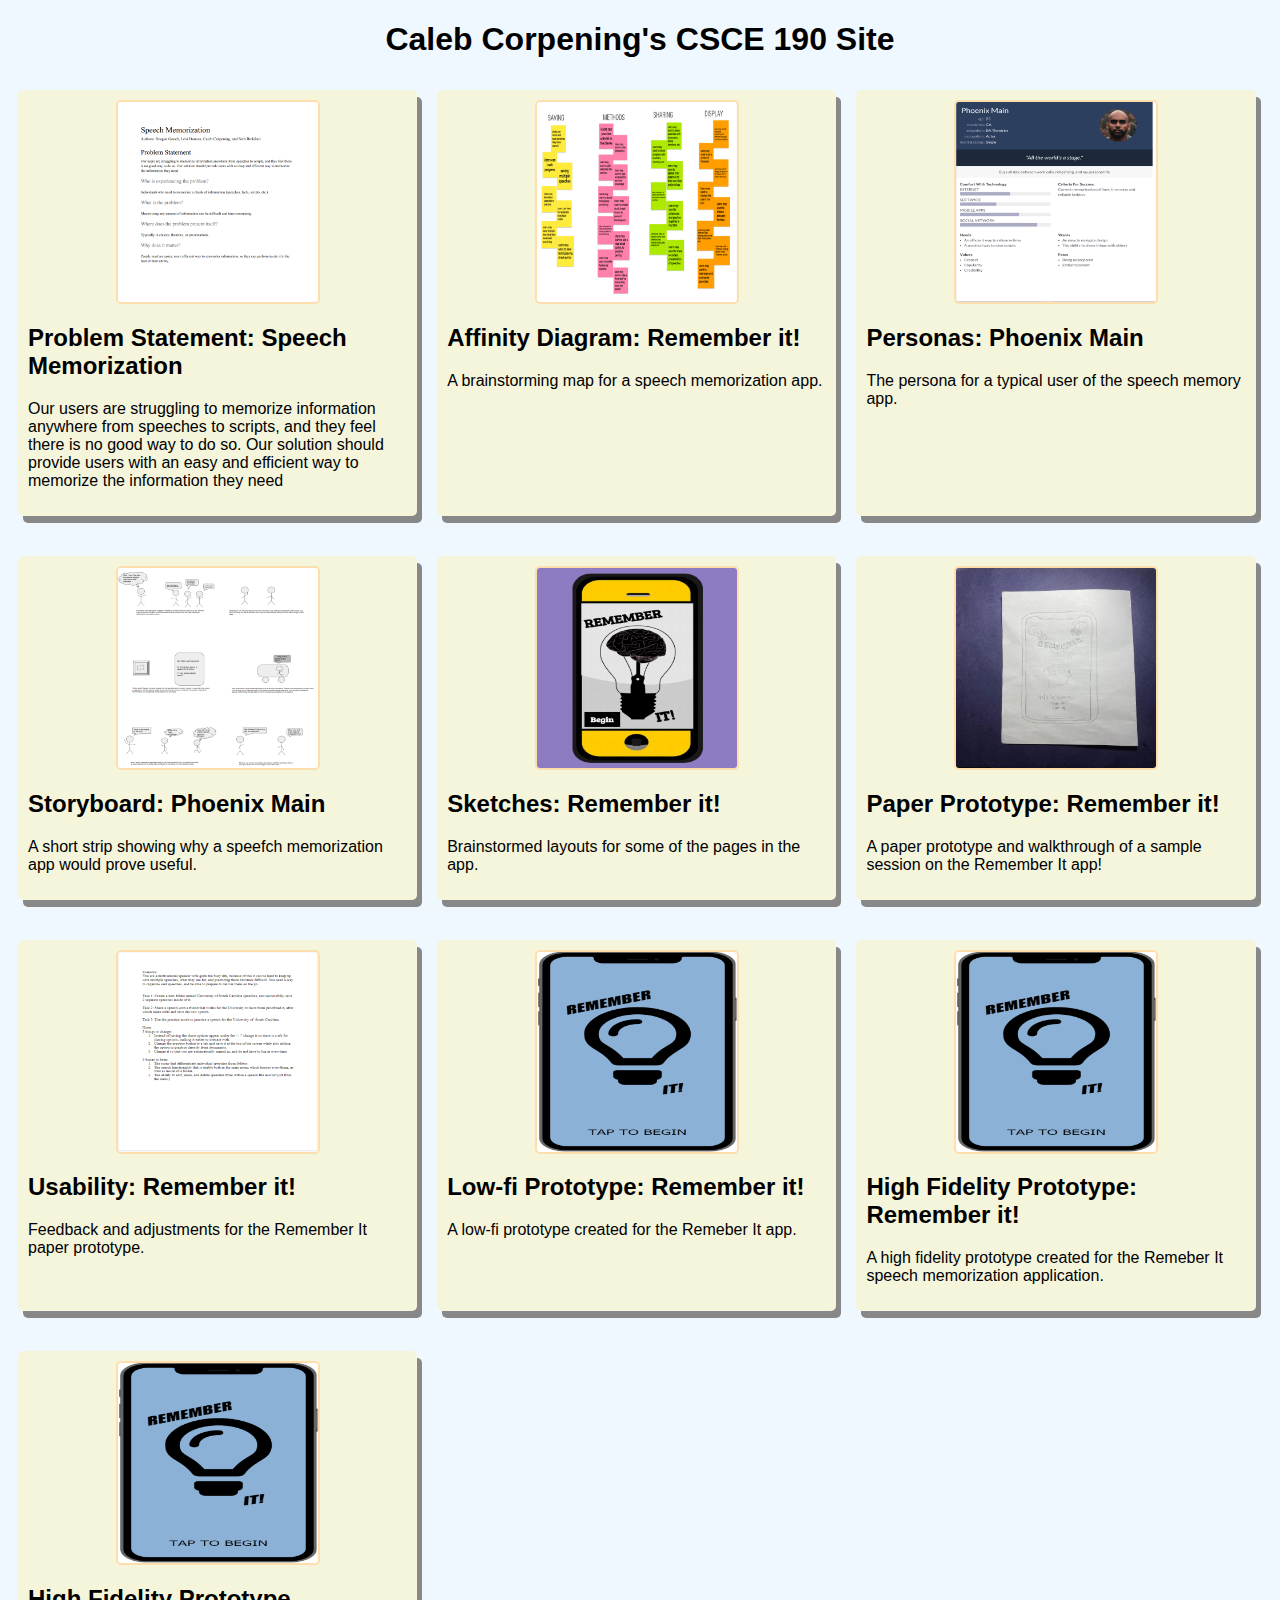
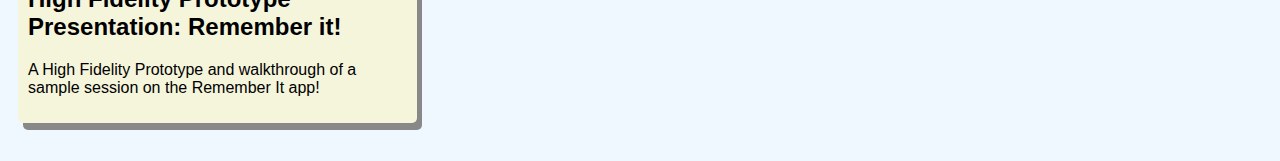
<file: index.html>
<!DOCTYPE html> 
<html>
    <head>
        <title>CSCE 190: Caleb Corpening</title>
        <link rel="stylesheet" href="styles.css" />
    </head>
    <body>
        <h1>Caleb Corpening's CSCE 190 Site</h1>
        <div class=" assignments">
            <!-- Problem Statement Assignment-->
            <section class="assignment">
                <a href="files/problemStatement.pdf"><img src="images/problemStatement.png" /></a>
                <section class="ass-details">
                    <a href="files/problemStatement.pdf"><h2>Problem Statement: Speech Memorization</h2></a>
                    <p>
                        Our users are struggling to memorize information anywhere from speeches to scripts, and they feel there is no good way to do so. Our solution should provide users with an easy and efficient way to memorize the information they need
                    </p>
                </section>
            </section>

            <!-- Affinity Diagram Assignment-->
            <section class="assignment">
                <a href="files/affinityDiagram.pdf"><img src="images/affinityDiagram.png" /></a>
                <section class="ass-details">
                    <a href="files/affinityDiagram.pdf"><h2>Affinity Diagram: Remember it!</h2></a>
                    <p>
                        A brainstorming map for a speech memorization app.
                    </p>
                </section>
            </section>

            <!-- Persona Assignment-->
            <section class="assignment">
                <a href="files/combinedPDF.pdf"><img src="images/persona.png" /></a>
                <section class="ass-details">
                    <a href="files/combinedPDF.pdf"><h2>Personas: Phoenix Main</h2></a>
                    <p>
                        The persona for a typical user of the speech memory app.
                    </p>
                </section>
            </section>

            <!-- Storyboard Assignment-->
            <section class="assignment">
                <a href="files/CombinedStoryBoard.pdf"><img src="images/storyboard.png" /></a>
                <section class="ass-details">
                    <a href="files/CombinedStoryBoard.pdf"><h2>Storyboard: Phoenix Main</h2></a>
                    <p>
                        A short strip showing why a speefch memorization app would prove useful.
                    </p>
                </section>
            </section>

            <!-- Sketches Assignment-->
            <section class="assignment">
                <a href="files/CombinedSketches.pdf"><img src="images/sketches.png" /></a>
                <section class="ass-details">
                    <a href="files/CombinedSketches.pdf"><h2>Sketches: Remember it!</h2></a>
                    <p>
                        Brainstormed layouts for some of the pages in the app.
                    </p>
                </section>
            </section>

            <!-- Paper Prototype Assignment-->
            <section class="assignment">
                <a href="https://www.youtube.com/watch?v=7waHQyNcVOg&ab_channel=spamspam"><img src="images/PP.jpg" /></a>
                <section class="ass-details">
                    <a href="https://www.youtube.com/watch?v=7waHQyNcVOg&ab_channel=spamspam"><h2>Paper Prototype: Remember it!</h2></a>
                    <p>
                        A paper prototype and walkthrough of a sample session on the Remember It app!
                    </p>
                </section>
            </section>

            <!-- Usability Assignment-->
            <section class="assignment">
                <a href="files/RIUT.pdf"><img src="images/RIUT.png" /></a>
                <section class="ass-details">
                    <a href="files/RIUT.pdf"><h2>Usability: Remember it!</h2></a>
                    <p>
                        Feedback and adjustments for the Remember It paper prototype.
                    </p>
                </section>
            </section>

            <!-- lowfi proto-->
            <section class="assignment">
                <a href="files/lowfiproto/index.html"><img src="images/lowfiproto.png" /></a>
                <section class="ass-details">
                    <a href="files/lowfiproto/index.html"><h2>Low-fi Prototype: Remember it!</h2></a>
                    <p>
                        A low-fi prototype created for the Remeber It app.
                    </p>
                </section>
            </section>

            <!-- highfi proto-->
            <section class="assignment">
                <a href="files/hfp/index.html"><img src="images/lowfiproto.png" /></a>
                <section class="ass-details">
                    <a href="files/hfp/index.html"><h2>High Fidelity Prototype: Remember it!</h2></a>
                    <p>
                        A high fidelity prototype created for the Remeber It speech memorization application.
                    </p>
                </section>
            </section>

            <!-- High fi presentation-->
            <section class="assignment">
                <a href="https://youtu.be/SlS1CZSNAI0"><img src="images/lowfiproto.png" /></a>
                <section class="ass-details">
                    <a href="https://youtu.be/SlS1CZSNAI0"><h2>High Fidelity Prototype Presentation: Remember it!</h2></a>
                    <p>
                        A High Fidelity Prototype and walkthrough of a sample session on the Remember It app!
                    </p>
                </section>
            </section>
        </div>
    </body>
</html>
</file>
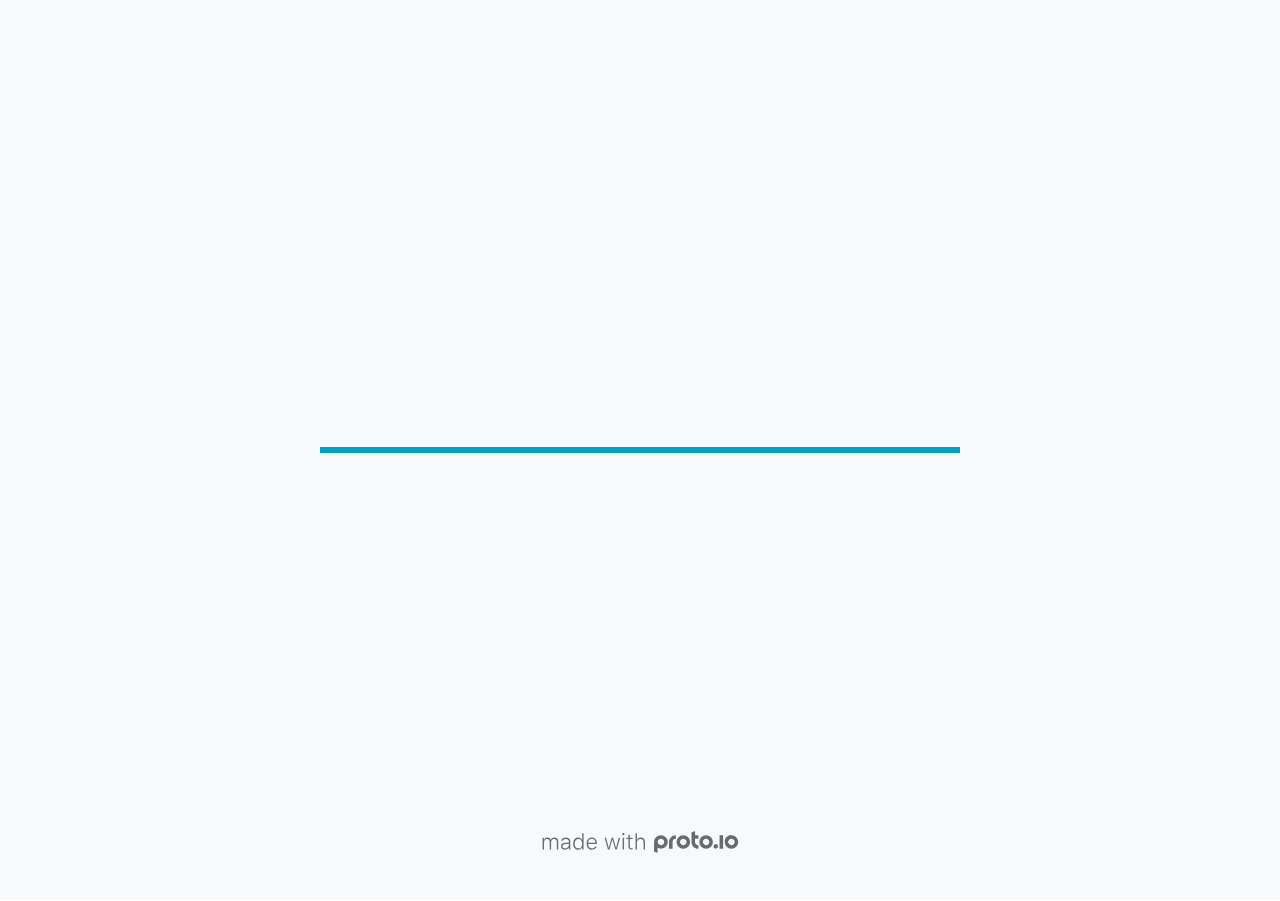
<file: hfp/index.html>
<!DOCTYPE HTML>
	<head>

		<meta charset="utf-8">

		<title>Prototype project - Proto.io</title>

		
			<meta name="HandheldFriendly" content="True">
			<meta name="MobileOptimized" content="414"> 

			
			
			
			<meta name="viewport" content="minimum-scale=1.00, maximum-scale=1.00, initial-scale=1.00, user-scalable=no, shrink-to-fit=no" />

			
				<meta name="apple-mobile-web-app-capable" content="yes" />
				<meta name="apple-mobile-web-app-status-bar-style" content="black-translucent" />
			

			<meta name="format-detection" content="telephone=no">


			

            
            <link rel="icon" sizes="192x192" href="./assets/branding/android-icon-hires.png">
            <link rel="icon" sizes="128x128" href="./assets/branding/android-icon.png">

            
            <link href="./assets/branding/apple-touch-icon-retina180.png" sizes="180x180" rel="apple-touch-icon">

            
            <link href="./assets/branding/apple-touch-icon-retina.png" sizes="114x114" rel="apple-touch-icon">

            
            <link href="./assets/branding/apple-touch-icon.png" sizes="57x57" rel="apple-touch-icon">

            
            <link href="./assets/branding/startup.png" media="(device-width: 320px)" rel="apple-touch-startup-image">

            
            <link href="./assets/branding/startup-retina.png" media="(device-width: 320px) and (device-height: 480px) and (-webkit-device-pixel-ratio: 2)" rel="apple-touch-startup-image">

            
            <link href="./assets/branding/startup-568.png" media="(device-width: 320px) and (device-height: 568px) and (-webkit-device-pixel-ratio: 2)" rel="apple-touch-startup-image">

            
            <link href="./assets/branding/startup-retina-6.png" media="(device-width: 375px) and (device-height: 667px) and (orientation: portrait) and (-webkit-device-pixel-ratio: 2)" rel="apple-touch-startup-image">

            
            <link href="./assets/branding/startup-retina-6plus.png" media="(device-width: 414px) and (device-height: 736px) and (orientation: portrait) and (-webkit-device-pixel-ratio: 3)" rel="apple-touch-startup-image">

            
            <link href="./assets/branding/startup-retina-6plus-landscape.png" media="(device-width: 414px) and (device-height: 736px) and (orientation: landscape) and (-webkit-device-pixel-ratio: 3)" rel="apple-touch-startup-image">

            
            <link href="./assets/branding/startup-ipad.png" media="(device-width: 768px) and (orientation: portrait)" rel="apple-touch-startup-image">

            
            <link href="./assets/branding/startup-ipad-landscape.png" media="(device-width: 768px) and (orientation: landscape)" rel="apple-touch-startup-image">

            
            <link href="./assets/branding/startup-ipad-retina.png" media="(device-width: 768px) and (orientation: portrait) and (-webkit-device-pixel-ratio: 2)" rel="apple-touch-startup-image">

            
            <link href="./assets/branding/startup-ipad-landscape-retina.png" media="(device-width: 768px) and (orientation: landscape) and (-webkit-device-pixel-ratio: 2)" rel="apple-touch-startup-image">

            
            <link href="./assets/branding/startup-ipad-pro.png" media="(device-width: 1024px) and (orientation: portrait) and (-webkit-device-pixel-ratio: 2)" rel="apple-touch-startup-image">

            
            <link href="./assets/branding/startup-ipad-pro-landscape.png" media="(device-width: 1024px) and (orientation: landscape) and (-webkit-device-pixel-ratio: 2)" rel="apple-touch-startup-image">

			<meta http-equiv="cleartype" content="on"> 


			 
		    <script type="text/javascript" src="./scripts/plugins/jquery/jquery.js"></script>

			
				<link rel="stylesheet" href="./stylesheets/player-export.css" />
				<script type="text/javascript" src="./scripts/player-export.js"></script>
			

			
			<script type="text/javascript" src="./libraries/common/components.js"></script> 
			<link type="text/css" rel="Stylesheet" href="./libraries/common/components.1.00.css" /> 

			
					<script type="text/javascript" src="./libraries/generic2/components.js"></script> 
					<link type="text/css" rel="Stylesheet" href="./libraries/generic2/components.1.00.css" /> 
				
					<script type="text/javascript" src="./libraries/ios9/components.js"></script> 
					<link type="text/css" rel="Stylesheet" href="./libraries/ios9/components.1.00.css" /> 
				
				<script type="text/javascript" src="./data/data.js"></script> 
			

		<style>
			body { width: 414px; height: 896px; }
			.landscape, .landscape .prx-page { min-height: 414px; }
			.portrait, .portrait .prx-page { min-height: 896px; }
		</style>

		<script type="text/javascript">

			prx.ver = '6.6.60.0';
			prx.url.account = 'https://reagangooch.proto.io';
			prx.url.staticassets = 'https://gal.proto.io';
			prx.url.devices = 'https://dteyv52hbg2at.cloudfront.net/devices';
			prx.url.static = 'https://dteyv52hbg2at.cloudfront.net';
			prx.url.siteurl = 'proto.io';
			prx.url.crossmsg = 'https://reagangooch.proto.io';

			prx.nodejsassetsserver = {};
			prx.nodejsassetsserver.host = ".proto.io";
			prx.nodejsassetsserver.subdomainprefix = "https://at";
			prx.nodejsassetsserver.maxsubdomains = "20";

			prx.device_library = 'ios9';
			prx.devices[prx.device] = {
				name: prx.device
				,defaultOrientation: 'portrait'
				,portrait_applies: 1 //new
				,portrait: [414,896]
				,landscape_applies: 1 //new
				,landscape: [896,414]
				,allow_orientation_change: 1 //new
				,statusbar_skin: 'default' // new
				,statusbarheightportrait: 0
				,statusbarheightlandscape: 0
				,navigationbar_skin: 'default' //new
				,navigationbarheightportrait: 0
				,navigationbarheightlandscape: 0
				,normalportrait: [414,896]
				,normallandscape: [896,414]
				,device_s3bucket: '6a9e70ba-0e0c-41f6-ab20-45aaf591e647'
				,dpr: '1.00'
				,deviceType: "iphonex"
                ,showiPhoneXNotch: true
                ,hasCustomSkinNotch: false
				,appleWatchRoundedCorners: false
				,scrollType: "default"
				,initialscale: 1.00
				,targetdensitydpi: "device-dpi"
			}

			prx.projectsettings.id = 'a99d4b9a-26d8-4c71-a995-583288bec1e7';
			prx.projectsettings.s3b = 'reagangooch-1094006-proto';
			prx.projectsettings.account = 'reagangooch';
			prx.projectsettings.statusbar = '0'; 
			prx.projectsettings.statusbarapplies = '0';
			prx.projectsettings.navigationbar = '0';
			prx.projectsettings.navigationbarapplies = '0';
			prx.projectsettings.initialpageid = -1;
			
			
			prx.projectsettings.flashactions = 1;
			prx.projectsettings.gatrackingcode = '';

			prx.export2html = '1' == true;
			prx.mobPlayer = 0;

			prx.user.country = 'US';

			prx.s3Links = []; 
			var sLinkedAssets = [];
			

			prx.csrf_token = '4B3B995B14F709A2317C22D8FFB8B2B38100BC5F4EE92895AB224EDF1882C263';

            

            
                            prx.assetsAccessToken = "eyJ0eXAiOiJKV1QiLCJhbGciOiJIUzI1NiJ9.eyJkIjp7InVpZCI6Ii0xIiwicHJvamVjdF9pZCI6ImE5OWQ0YjlhLTI2ZDgtNGM3MS1hOTk1LTU4MzI4OGJlYzFlNyJ9LCJ2IjowLCJleHAiOjE2MDYyODIyNzQsImlhdCI6MTYwNjEwMjI3NH0.KCDvAWoRTX0Wvy0ezacTDnWWpoDdl-GidMxRV5aYRP8";

			prx.iniPlayer.iniPreLoad();

		</script>
	</head>

	

			<body class="player device-cursor-touch mobile-device-true " " id="mbd" >

				
					<div id='iphoneX-notch-player'>
						<span class="iphoneX-notch-corners"></span>
					</div>
				
				<div id="window-wrapper">
					<div id="dragarea"></div>
					<div id="statusbar"></div>
					<div id="underlay" style=""></div>

					<div class="prx-page" data-role="page" id="p-1" data-id="1"></div>
					
								<div class="prx-page" data-role="page" id="p-2" data-id="2"></div>
							
								<div class="prx-page" data-role="page" id="p-3" data-id="3"></div>
							
								<div class="prx-page" data-role="page" id="p-4" data-id="4"></div>
							
								<div class="prx-page" data-role="page" id="p-5" data-id="5"></div>
							
								<div class="prx-page" data-role="page" id="p-7" data-id="7"></div>
							
								<div class="prx-page" data-role="page" id="p-8" data-id="8"></div>
							
								<div class="prx-page" data-role="page" id="p-9" data-id="9"></div>
							
								<div class="prx-page" data-role="page" id="p-10" data-id="10"></div>
							
								<div class="prx-page" data-role="page" id="p-11" data-id="11"></div>
							
								<div class="prx-page" data-role="page" id="p-12" data-id="12"></div>
							
								<div class="prx-page" data-role="page" id="p-13" data-id="13"></div>
							
					<div id="navigationbar"></div>
					<div id="overlay"></div>
					<div id="trash"></div>
					<div id="quick-audios"></div>
				</div>

				 
			<div id="loader-wrapper">
				
				<div class="progress">
					<div class="progress-bar"></div>
				</div>
				<div id="poweredby"></div>
			</div>
			


			</body>
		

</html>
</file>
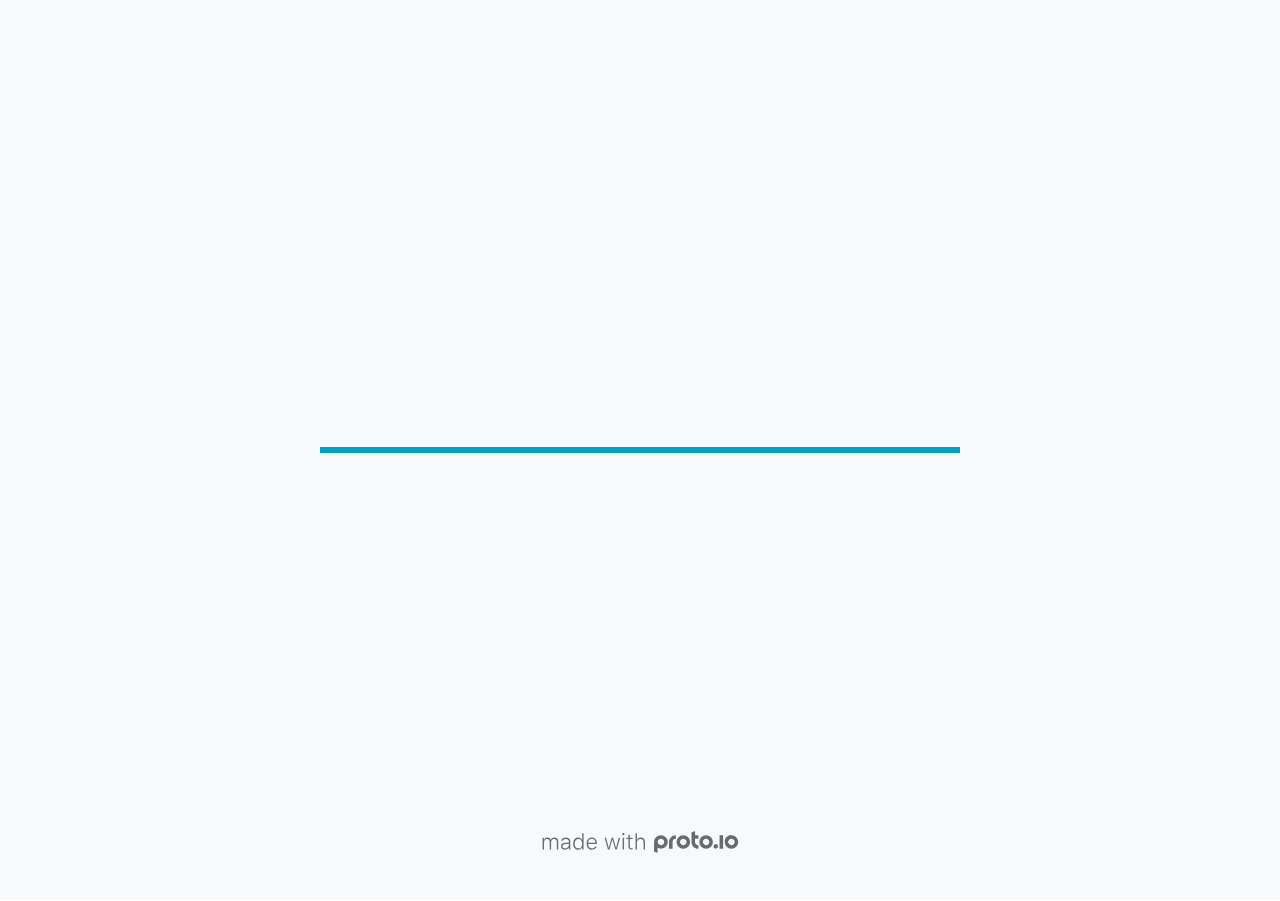
<file: files/lowfiproto/index.html>
<!DOCTYPE HTML>
	<head>

		<meta charset="utf-8">

		<title>Prototype project - Proto.io</title>

		
			<meta name="HandheldFriendly" content="True">
			<meta name="MobileOptimized" content="414"> 

			
			
			
			<meta name="viewport" content="minimum-scale=1.00, maximum-scale=1.00, initial-scale=1.00, user-scalable=no, shrink-to-fit=no" />

			
				<meta name="apple-mobile-web-app-capable" content="yes" />
				<meta name="apple-mobile-web-app-status-bar-style" content="black-translucent" />
			

			<meta name="format-detection" content="telephone=no">


			

            
            <link rel="icon" sizes="192x192" href="./assets/branding/android-icon-hires.png">
            <link rel="icon" sizes="128x128" href="./assets/branding/android-icon.png">

            
            <link href="./assets/branding/apple-touch-icon-retina180.png" sizes="180x180" rel="apple-touch-icon">

            
            <link href="./assets/branding/apple-touch-icon-retina.png" sizes="114x114" rel="apple-touch-icon">

            
            <link href="./assets/branding/apple-touch-icon.png" sizes="57x57" rel="apple-touch-icon">

            
            <link href="./assets/branding/startup.png" media="(device-width: 320px)" rel="apple-touch-startup-image">

            
            <link href="./assets/branding/startup-retina.png" media="(device-width: 320px) and (device-height: 480px) and (-webkit-device-pixel-ratio: 2)" rel="apple-touch-startup-image">

            
            <link href="./assets/branding/startup-568.png" media="(device-width: 320px) and (device-height: 568px) and (-webkit-device-pixel-ratio: 2)" rel="apple-touch-startup-image">

            
            <link href="./assets/branding/startup-retina-6.png" media="(device-width: 375px) and (device-height: 667px) and (orientation: portrait) and (-webkit-device-pixel-ratio: 2)" rel="apple-touch-startup-image">

            
            <link href="./assets/branding/startup-retina-6plus.png" media="(device-width: 414px) and (device-height: 736px) and (orientation: portrait) and (-webkit-device-pixel-ratio: 3)" rel="apple-touch-startup-image">

            
            <link href="./assets/branding/startup-retina-6plus-landscape.png" media="(device-width: 414px) and (device-height: 736px) and (orientation: landscape) and (-webkit-device-pixel-ratio: 3)" rel="apple-touch-startup-image">

            
            <link href="./assets/branding/startup-ipad.png" media="(device-width: 768px) and (orientation: portrait)" rel="apple-touch-startup-image">

            
            <link href="./assets/branding/startup-ipad-landscape.png" media="(device-width: 768px) and (orientation: landscape)" rel="apple-touch-startup-image">

            
            <link href="./assets/branding/startup-ipad-retina.png" media="(device-width: 768px) and (orientation: portrait) and (-webkit-device-pixel-ratio: 2)" rel="apple-touch-startup-image">

            
            <link href="./assets/branding/startup-ipad-landscape-retina.png" media="(device-width: 768px) and (orientation: landscape) and (-webkit-device-pixel-ratio: 2)" rel="apple-touch-startup-image">

            
            <link href="./assets/branding/startup-ipad-pro.png" media="(device-width: 1024px) and (orientation: portrait) and (-webkit-device-pixel-ratio: 2)" rel="apple-touch-startup-image">

            
            <link href="./assets/branding/startup-ipad-pro-landscape.png" media="(device-width: 1024px) and (orientation: landscape) and (-webkit-device-pixel-ratio: 2)" rel="apple-touch-startup-image">

			<meta http-equiv="cleartype" content="on"> 


			 
		    <script type="text/javascript" src="./scripts/plugins/jquery/jquery.js"></script>

			
				<link rel="stylesheet" href="./stylesheets/player-export.css" />
				<script type="text/javascript" src="./scripts/player-export.js"></script>
			

			
			<script type="text/javascript" src="./libraries/common/components.js"></script> 
			<link type="text/css" rel="Stylesheet" href="./libraries/common/components.1.00.css" /> 

			
					<script type="text/javascript" src="./libraries/generic2/components.js"></script> 
					<link type="text/css" rel="Stylesheet" href="./libraries/generic2/components.1.00.css" /> 
				
					<script type="text/javascript" src="./libraries/ios9/components.js"></script> 
					<link type="text/css" rel="Stylesheet" href="./libraries/ios9/components.1.00.css" /> 
				
				<script type="text/javascript" src="./data/data.js"></script> 
			

		<style>
			body { width: 414px; height: 896px; }
			.landscape, .landscape .prx-page { min-height: 414px; }
			.portrait, .portrait .prx-page { min-height: 896px; }
		</style>

		<script type="text/javascript">

			prx.ver = '6.6.59.0';
			prx.url.account = 'https://reagangooch.proto.io';
			prx.url.staticassets = 'https://gal.proto.io';
			prx.url.devices = 'https://dteyv52hbg2at.cloudfront.net/devices';
			prx.url.static = 'https://dteyv52hbg2at.cloudfront.net';
			prx.url.siteurl = 'proto.io';
			prx.url.crossmsg = 'https://reagangooch.proto.io';

			prx.nodejsassetsserver = {};
			prx.nodejsassetsserver.host = ".proto.io";
			prx.nodejsassetsserver.subdomainprefix = "https://at";
			prx.nodejsassetsserver.maxsubdomains = "20";

			prx.device_library = 'ios9';
			prx.devices[prx.device] = {
				name: prx.device
				,defaultOrientation: 'portrait'
				,portrait_applies: 1 //new
				,portrait: [414,896]
				,landscape_applies: 1 //new
				,landscape: [896,414]
				,allow_orientation_change: 1 //new
				,statusbar_skin: 'default' // new
				,statusbarheightportrait: 0
				,statusbarheightlandscape: 0
				,navigationbar_skin: 'default' //new
				,navigationbarheightportrait: 0
				,navigationbarheightlandscape: 0
				,normalportrait: [414,896]
				,normallandscape: [896,414]
				,device_s3bucket: '6a9e70ba-0e0c-41f6-ab20-45aaf591e647'
				,dpr: '1.00'
				,deviceType: "iphonex"
                ,showiPhoneXNotch: true
                ,hasCustomSkinNotch: false
				,appleWatchRoundedCorners: false
				,scrollType: "default"
				,initialscale: 1.00
				,targetdensitydpi: "device-dpi"
			}

			prx.projectsettings.id = 'a99d4b9a-26d8-4c71-a995-583288bec1e7';
			prx.projectsettings.s3b = 'reagangooch-1094006-proto';
			prx.projectsettings.account = 'reagangooch';
			prx.projectsettings.statusbar = '0'; 
			prx.projectsettings.statusbarapplies = '0';
			prx.projectsettings.navigationbar = '0';
			prx.projectsettings.navigationbarapplies = '0';
			prx.projectsettings.initialpageid = -1;
			
			
			prx.projectsettings.flashactions = 1;
			prx.projectsettings.gatrackingcode = '';

			prx.export2html = '1' == true;
			prx.mobPlayer = 0;

			prx.user.country = 'US';

			prx.s3Links = []; 
			var sLinkedAssets = [];
			

			prx.csrf_token = 'B8A8B95BFD60DDDACCE405C289ED71636E38477D8E78D313CCE973DDC0DAD28E';

            

            
                            prx.assetsAccessToken = "eyJ0eXAiOiJKV1QiLCJhbGciOiJIUzI1NiJ9.eyJkIjp7InVpZCI6Ii0xIiwicHJvamVjdF9pZCI6ImE5OWQ0YjlhLTI2ZDgtNGM3MS1hOTk1LTU4MzI4OGJlYzFlNyJ9LCJ2IjowLCJleHAiOjE2MDUwNjUxMjksImlhdCI6MTYwNDg4NTEyOX0.C6CXARIAGnLD5uB4RwKGrSBvy6MySMUd-L6RqQi_8yQ";

			prx.iniPlayer.iniPreLoad();

		</script>
	</head>

	

			<body class="player device-cursor-touch mobile-device-true " " id="mbd" >

				
					<div id='iphoneX-notch-player'>
						<span class="iphoneX-notch-corners"></span>
					</div>
				
				<div id="window-wrapper">
					<div id="dragarea"></div>
					<div id="statusbar"></div>
					<div id="underlay" style=""></div>

					<div class="prx-page" data-role="page" id="p-1" data-id="1"></div>
					
								<div class="prx-page" data-role="page" id="p-2" data-id="2"></div>
							
								<div class="prx-page" data-role="page" id="p-3" data-id="3"></div>
							
								<div class="prx-page" data-role="page" id="p-4" data-id="4"></div>
							
								<div class="prx-page" data-role="page" id="p-5" data-id="5"></div>
							
								<div class="prx-page" data-role="page" id="p-7" data-id="7"></div>
							
								<div class="prx-page" data-role="page" id="p-8" data-id="8"></div>
							
								<div class="prx-page" data-role="page" id="p-9" data-id="9"></div>
							
								<div class="prx-page" data-role="page" id="p-10" data-id="10"></div>
							
								<div class="prx-page" data-role="page" id="p-11" data-id="11"></div>
							
								<div class="prx-page" data-role="page" id="p-12" data-id="12"></div>
							
					<div id="navigationbar"></div>
					<div id="overlay"></div>
					<div id="trash"></div>
					<div id="quick-audios"></div>
				</div>

				 
			<div id="loader-wrapper">
				
				<div class="progress">
					<div class="progress-bar"></div>
				</div>
				<div id="poweredby"></div>
			</div>
			


			</body>
		

</html>
</file>
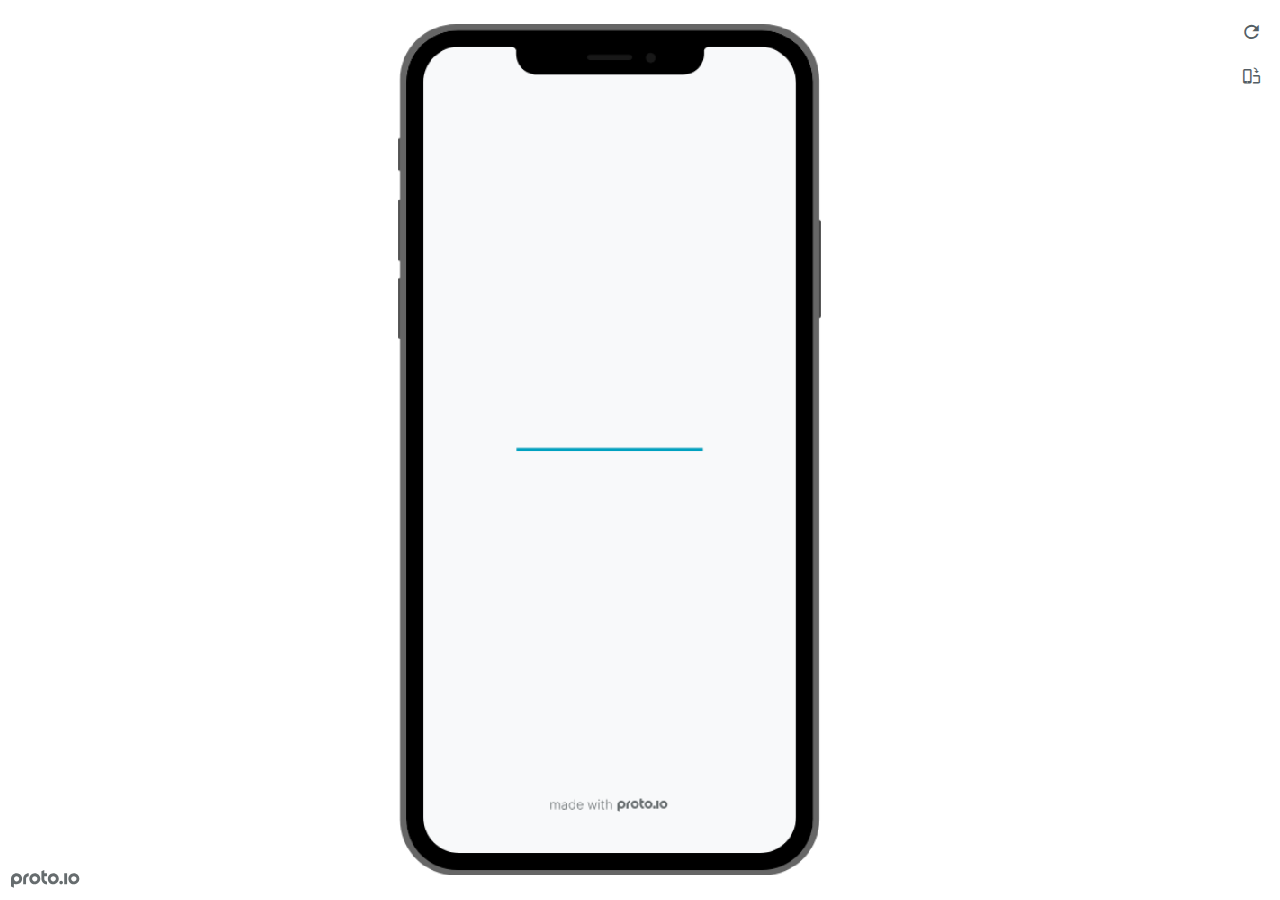
<file: hfp/frame.html>
<!DOCTYPE HTML>
    <head>
    <meta charset="utf-8">

    <title>Prototype project - Proto.io player</title>

    

			<link type="text/css" rel="stylesheet" href="./stylesheets/preview-export-min.css">
			<script type="text/javascript" src="./scripts/preview-export-min.js"></script>

		

    <script type="text/javascript">
        var prx = window.prx || {};
        prx.orientation = 'portrait';
        prx.orientations = {};
        prx.orientations.portrait = 1;
        prx.orientations.landscape = 1;
        prx.project = {};
        prx.project.id = 'a99d4b9a-26d8-4c71-a995-583288bec1e7';
        prx.project.title = 'Prototype project';
        prx.project.version = 0;
        prx.project.livepreview = 0;
        prx.project.account = "reagangooch";
        prx.activePage = {};
        prx.usercountry = "us";
        
            prx.user = false;
        
        prx.skin = 'apple-phone-iphoneX-1';
        prx.ver = '6.6.60.0';
        //prx.flashactions = 1;
		prx.flashactions = 1; //we are not using the DB value anymore

        prx.nodejsassetsserver = {};
        prx.nodejsassetsserver.host = ".proto.io";
        prx.nodejsassetsserver.subdomainprefix = "https://at";
        prx.nodejsassetsserver.maxsubdomains = "20";
        prx.account = "reagangooch";
        prx.browserShowScreenshots = 'true';
        prx.url.crossmsg = 'https://reagangooch.proto.io';
        prx.playerUrl = 'https://reagangooch.proto.io/player/';
        prx.spaces = false;
        prx.csrf_token = '35FD0A4E30E2B616794506C8743BA0AA035E73580932BDD03E4C3DD969B433D6';

        
    </script>

    

</head>


<body style="background-color:#FFFFFF">

    

    <div class="page-sidebar">
        
        <div class="sidebar-action-buttons">

            
                <span class="header-action-button player-icon-reload embed-icon-reload" id="refresh-preview">
                    <span class="tooltip">Refresh preview</span>
                </span>
                
                    <span  class="header-action-button player-icon-rotate embed-icon-rotate" id="change-orientation">
                        <span class="tooltip">Change orientation</span>
                    </span>
                

        </div>

    </div>

    <div id="maincontent" class="portrait">

        <div id="shortcut-pressed-outer">
            <div id="shortcut-pressed"></div>
        </div>
        

			<div class="frame_generic">
				
				<div class="body_generic skin_apple-phone-iphoneX-1 skin-wrapper skin-os-apple skin-device-phone skin-model-iphoneX skin-size-1 skin-color-black skin-orientation-portrait skin-dimensions-414-896">

					<div class="buttons top"></div>
					<div class="detail-top"></div>
					<div class="web-search"></div>
					<div class="buttons left"></div>

					<div class="body_generic_inner">
						
						<iframe id="pio-playerframe" src="index.html" scrolling="NO" style="width: 414px; height: 896px;" webkitAllowFullScreen mozallowfullscreen allowFullScreen allowvr allow="autoplay"></iframe>
						
                                <script type="text/javascript">
                                    // remove parameter from address bar immediately if no changes
                                    let url = new URL(window.location.href);
                                    url.searchParams.delete('hc');
									url.searchParams.delete('ap');
                                    window.history.replaceState({}, document.title, url.toString());
                                </script>
                            
					</div>

					<div class="buttons right"></div>
					<div class="detail-bottom"></div>
				</div>
				
			</div>
		
    </div>

    

    
            <div id="branding"></div>
        
</body>


<script type="text/javascript">
    
</script>
</html>
</file>
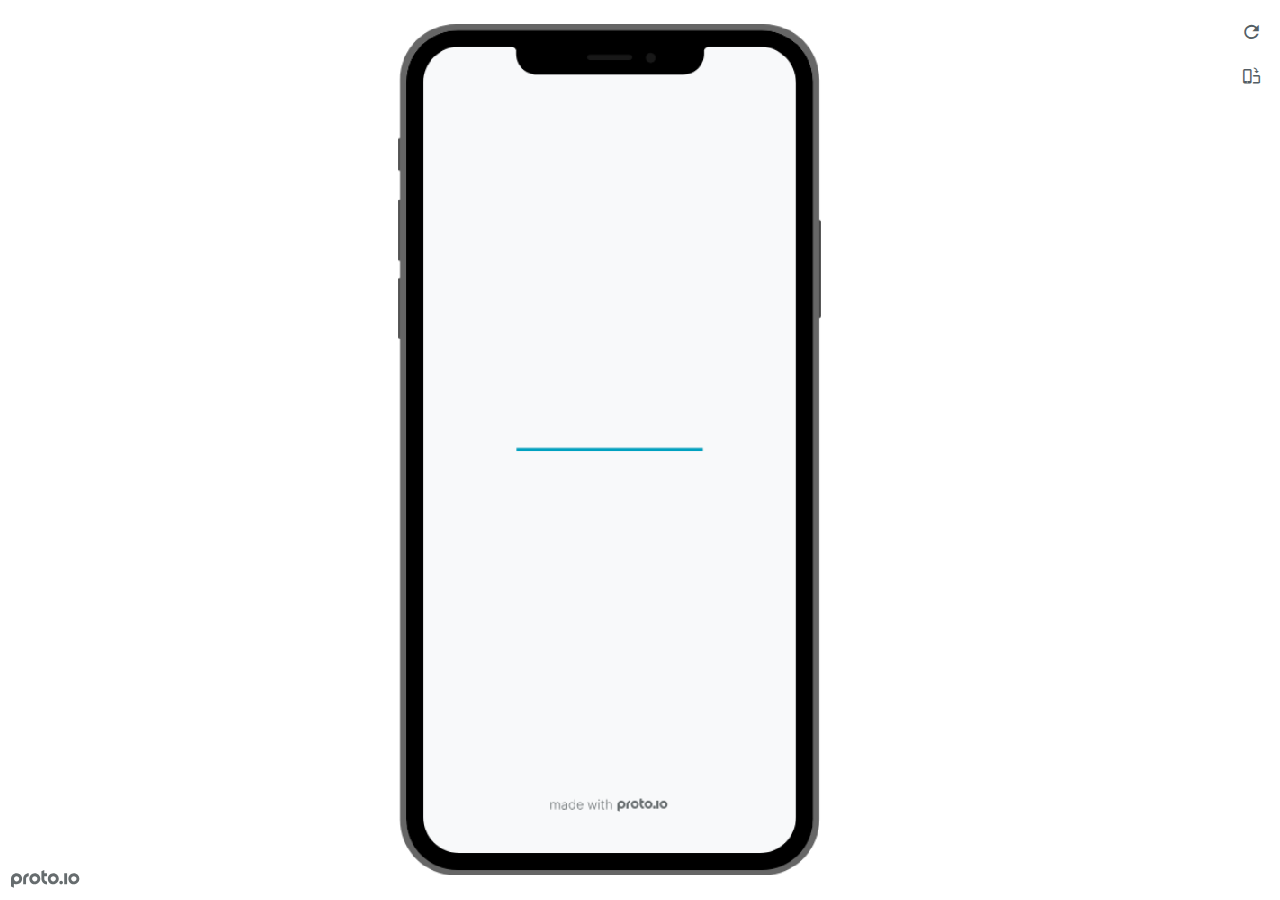
<file: files/lowfiproto/frame.html>
<!DOCTYPE HTML>
    <head>
    <meta charset="utf-8">

    <title>Prototype project - Proto.io player</title>

    

			<link type="text/css" rel="stylesheet" href="./stylesheets/preview-export-min.css">
			<script type="text/javascript" src="./scripts/preview-export-min.js"></script>

		

    <script type="text/javascript">
        var prx = window.prx || {};
        prx.orientation = 'portrait';
        prx.orientations = {};
        prx.orientations.portrait = 1;
        prx.orientations.landscape = 1;
        prx.project = {};
        prx.project.id = 'a99d4b9a-26d8-4c71-a995-583288bec1e7';
        prx.project.title = 'Prototype project';
        prx.project.version = 0;
        prx.project.livepreview = 0;
        prx.project.account = "reagangooch";
        prx.activePage = {};
        prx.usercountry = "us";
        
            prx.user = false;
        
        prx.skin = 'apple-phone-iphoneX-1';
        prx.ver = '6.6.59.0';
        //prx.flashactions = 1;
		prx.flashactions = 1; //we are not using the DB value anymore

        prx.nodejsassetsserver = {};
        prx.nodejsassetsserver.host = ".proto.io";
        prx.nodejsassetsserver.subdomainprefix = "https://at";
        prx.nodejsassetsserver.maxsubdomains = "20";
        prx.account = "reagangooch";
        prx.browserShowScreenshots = 'true';
        prx.url.crossmsg = 'https://reagangooch.proto.io';
        prx.playerUrl = 'https://reagangooch.proto.io/player/';
        prx.spaces = false;
        prx.csrf_token = 'DAD463FC35C1636F39C97EE38B61B4F41CFB2F3EC5B3BE5083B30E906A95B1A0';

        
    </script>

    

</head>


<body style="background-color:#FFFFFF">

    

    <div class="page-sidebar">
        
        <div class="sidebar-action-buttons">

            
                <span class="header-action-button player-icon-reload embed-icon-reload" id="refresh-preview">
                    <span class="tooltip">Refresh preview</span>
                </span>
                
                    <span  class="header-action-button player-icon-rotate embed-icon-rotate" id="change-orientation">
                        <span class="tooltip">Change orientation</span>
                    </span>
                

        </div>

    </div>

    <div id="maincontent" class="portrait">

        <div id="shortcut-pressed-outer">
            <div id="shortcut-pressed"></div>
        </div>
        

			<div class="frame_generic">
				
				<div class="body_generic skin_apple-phone-iphoneX-1 skin-wrapper skin-os-apple skin-device-phone skin-model-iphoneX skin-size-1 skin-color-black skin-orientation-portrait skin-dimensions-414-896">

					<div class="buttons top"></div>
					<div class="detail-top"></div>
					<div class="web-search"></div>
					<div class="buttons left"></div>

					<div class="body_generic_inner">
						
						<iframe id="pio-playerframe" src="index.html" scrolling="NO" style="width: 414px; height: 896px;" webkitAllowFullScreen mozallowfullscreen allowFullScreen allowvr allow="autoplay"></iframe>
						
                                <script type="text/javascript">
                                    // remove parameter from address bar immediately if no changes
                                    let url = new URL(window.location.href);
                                    url.searchParams.delete('hc');
									url.searchParams.delete('ap');
                                    window.history.replaceState({}, document.title, url.toString());
                                </script>
                            
					</div>

					<div class="buttons right"></div>
					<div class="detail-bottom"></div>
				</div>
				
			</div>
		
    </div>

    

    
            <div id="branding"></div>
        
</body>


<script type="text/javascript">
    
</script>
</html>
</file>
<file: styles.css>
﻿body {
  background:AliceBlue;
  font-family:Arial, Arial, Helvetica, sans-serif;
}

.assignments{
    display:flex;
    flex-wrap:wrap;
}
.assignment{
    width:30%;
    padding:10px;
    margin:10px;
    background:Beige;
    border-radius: 5px;
    box-shadow: 5px 7px #888888;
    margin-bottom: 30px;
}

.assignment img{
    width: 200px;
    margin-right: 20px;
    border: 2px solid #FFDEAD;
    border-radius: 5px;
    display:block;
    margin:auto;
}

h1{
    color:black;
    text-align:center;
}

a{
    text-decoration:none;
    color:black;
}

.assignment a:hover {
    color: aquamarine;
}
</file>
<file: hfp/stylesheets/player-export.css>
/*!
 * 
 *                                                                       
 *                              ::;;;;                                   
 *    ::,,,,::    ::,,  ,,,,::::::11ii::,,::,,,,::      ::::,,::,,,,::   
 *  ,,111111ii,,::1111::111111ii::111111::111111ii,,    ii11,,ii111111,, 
 *  11ii::;;11;;ii11::iiii::;;11;;11ii::ii11::::11ii    ii11;;11;;::ii11 
 *  11;;  ::11ii11;;::11ii  ::11ii11ii,,iiii..  iiii    ii11;;11::  ;;11 
 *  1111;;ii11;;11;;,,ii11::ii11;;ii11;;;;11;;;;11;;;;;;ii11::11ii;;11ii 
 *  11111111;;::11;;  ::ii1111;;  ::ii11::ii1111ii::11ii;;11,,;;1111ii:: 
 *  11;;,,::  ,,::,,      ::,,        ::::  ::::    ,,,,::::    ::,,     
 *  ;;;;                                                                 
 *                                                                       
 *  Build: 11/11/2020, 10:54:08 AM
 */

/*!
 * Waves v0.5.5
 * http://fian.my.id/Waves
 *
 * Copyright 2014 Alfiana E. Sibuea and other contributors
 * Released under the MIT license
 * https://github.com/fians/Waves/blob/master/LICENSE
 */.mask-inner{position:relative;background-size:100% 100%;background-repeat:no-repeat}.mask-inner .mask-inner{transform:none!important}.mask-border .mborder,.mask-filter{height:100%;width:100%}.mask-border .mborder{border:1px solid hsla(0,0%,100%,.8);position:absolute;pointer-events:none}.mask-border .area-border{border:1px solid #00a1c0;left:0;top:0;position:absolute;transform-origin:0 0;box-sizing:border-box}.mask-border .mask-radius{width:100%;height:100%;overflow:hidden;position:absolute}.mask-border .mask-radius .mask-radius-border{position:relative;width:100%;height:100%;border:1px solid hsla(0,0%,100%,.8)}.mask-border.hide-handles .prx-resizable-handle{opacity:0;pointer-events:none!important}.mask-border.hide-handles .area-border{border:1px dashed #b4bcbf}.mask-wrapper{overflow:hidden;height:100%;pointer-events:none}.mask-wrapper.borderPos-inside{box-sizing:border-box}.mask-wrapper.borderPos-outside{width:100%;height:100%}.mask-wrapper.borderPos-outside .mask-inner{box-sizing:content-box}.mask-edit-mode-handles{pointer-events:none}.mask-edit-mode-handles.hide-handles .prx-resizable-handle,.mask-edit-mode-handles.hide-handles .prx-rotate-handle{opacity:0;pointer-events:none!important}.mask-edit-mode-handles.hide-handles .xborder{border-color:#b4bcbf!important}abbr,address,article,aside,audio,b,blockquote,body,caption,cite,code,dd,del,dfn,div,dl,dt,em,fieldset,figure,footer,form,h1,h2,h3,h4,h5,h6,header,hgroup,html,i,iframe,img,ins,kbd,label,legend,li,mark,menu,nav,object,ol,p,pre,q,samp,section,small,span,strong,sub,sup,table,tbody,td,tfoot,th,thead,time,tr,ul,var,video{margin:0;padding:0;border:0;outline:0;font-size:100%;background:transparent}article,aside,details,figcaption,figure,footer,header,hgroup,nav,section{display:block}audio,canvas,video{display:inline-block;*display:inline;*zoom:1}[hidden],audio:not([controls]){display:none}html{font-size:100%;-webkit-text-size-adjust:100%;-ms-text-size-adjust:100%}body{margin:0;font-size:13px}body,button,input,select,textarea{font-family:sans-serif;color:#222}a{color:#00e}a:visited{color:#551a8b}a:hover{color:#06e}a:focus{outline:thin dotted}a:active,a:hover{outline:0}abbr[title]{border-bottom:1px dotted}b,strong{font-weight:700}blockquote{margin:1em 40px}dfn{font-style:italic}hr{display:block;height:1px;border:0;border-top:1px solid #ccc;margin:1em 0;padding:0}ins{background:#ff9;text-decoration:none}ins,mark{color:#000}mark{background:#ff0;font-style:italic;font-weight:700}code,kbd,pre,samp{font-family:monospace,serif;_font-family:courier new,monospace;font-size:1em}pre{white-space:pre;white-space:pre-wrap;word-wrap:break-word}q{quotes:none}q:after,q:before{content:"";content:none}small{font-size:85%}sub,sup{font-size:75%;line-height:0;position:relative;vertical-align:baseline}sup{top:-.5em}sub{bottom:-.25em}ol,ul{margin:1em 0;padding:0 0 0 40px}dd{margin:0 0 0 40px}nav ol,nav ul{list-style:none;list-style-image:none;margin:0;padding:0}img{border:0;-ms-interpolation-mode:bicubic}svg:not(:root){overflow:hidden}figure,form{margin:0}fieldset{margin:0}fieldset,legend{border:0;padding:0}legend{*margin-left:-7px}button,input,select,textarea{font-size:100%;margin:0;vertical-align:baseline;*vertical-align:middle}button,input{line-height:normal;*overflow:visible}table button,table input{*overflow:auto}[role=button],button,input[type=button],input[type=reset],input[type=submit]{-webkit-appearance:button}input[type=checkbox],input[type=radio]{box-sizing:border-box;padding:0}input[type=search]{-webkit-appearance:textfield;-moz-box-sizing:content-box;-webkit-box-sizing:content-box;box-sizing:content-box}input[type=search]::-webkit-search-decoration{-webkit-appearance:none}button::-moz-focus-inner{border:0;padding:0}textarea{overflow:auto;vertical-align:top;resize:vertical}input:invalid,textarea:invalid{background-color:#f0dddd}table{border-collapse:collapse;border-spacing:0}td{vertical-align:top}.nocallout{-webkit-touch-callout:none}textarea[contenteditable]{-webkit-appearance:none}.gifhidden{position:absolute;left:-100%}.ir{display:block;border:0;text-indent:-999em;overflow:hidden;background-color:transparent;background-repeat:no-repeat;text-align:left;direction:ltr}.ir br{display:none}.hidden{display:none!important;visibility:hidden}.visuallyhidden{border:0;clip:rect(0 0 0 0);height:1px;margin:-1px;overflow:hidden;padding:0;position:absolute;width:1px}.visuallyhidden.focusable:active,.visuallyhidden.focusable:focus{clip:auto;height:auto;margin:0;overflow:visible;position:static;width:auto}.invisible{visibility:hidden}.clearfix:after,.clearfix:before{content:"";display:table}.clearfix:after{clear:both}.clearfix{*zoom:1}@media print{*{background:transparent!important;color:#000!important;text-shadow:none!important;filter:none!important;-ms-filter:none!important}a,a:visited{text-decoration:underline}a[href]:after{content:" (" attr(href) ")"}abbr[title]:after{content:" (" attr(title) ")"}.ir a:after,a[href^="#"]:after,a[href^="javascript:"]:after{content:""}blockquote,pre{border:1px solid #999;page-break-inside:avoid}thead{display:table-header-group}img,tr{page-break-inside:avoid}img{max-width:100%!important}@page{margin:.5cm}h2,h3,p{orphans:3;widows:3}h2,h3{page-break-after:avoid}}#eval-iframe{display:none}body{-webkit-appearance:none;-webkit-box-flex:1;-webkit-touch-callout:none;-webkit-tap-highlight-color:rgba(0,0,0,0)}*{-webkit-user-select:none;-khtml-user-select:none;-moz-user-select:-moz-none;-o-user-select:none;user-select:none}input,textarea{-webkit-user-select:text;-khtml-user-select:text;-moz-user-select:text;-o-user-select:text;user-select:text}#dragarea{font-family:Helvetica,Arial,sans-serif;text-align:left}.text{height:95%;overflow:auto}.wrap{overflow:hidden}.pos,.spos{position:absolute}.action-highlight{position:absolute;top:0;left:0;height:100%;width:100%;background:rgba(255,255,0,.5);background:rgba(64,208,255,.3);opacity:0;pointer-events:none;-webkit-transition:opacity .2s ease-in;transition:opacity .2s ease-in;border:2px solid #40c8f4;padding:3px;box-sizing:border-box}.action-highlight-simple-visible,.action-highlight-visible{opacity:1}#appModeNote{background-color:#333;border-top:5px solid #000;bottom:0;color:#f0f0f0;display:none;font-family:helvetica;left:0;padding:10px 0;position:fixed;text-align:center;width:100%}#appModeNote em{display:block;font-size:20px;font-weight:700;line-height:26px}#appModeNote span{display:block;font-size:14px;line-height:20px}.hidden{display:none}.prx-page.loadedFrom{display:block}.prx-page.loadedTo{z-index:999999}.prx-page.loadedTo-1{z-index:10000000}.prx-page.loadedTo-2{z-index:10000001}.prx-page.loadedTo-3{z-index:10000002}.prx-page.loadedTo-4{z-index:10000003}.prx-page.loadedTo-5{z-index:10000004}.prx-page.loadedTo-6{z-index:10000005}.prx-page.loadedTo-7{z-index:10000006}.prx-page.loadedTo-8{z-index:10000007}.prx-page.loadedTo-9{z-index:10000008}.prx-page.loadedTo-10{z-index:10000009}.prx-page.loadedTo-11{z-index:10000010}.prx-page.loadedTo-12{z-index:10000011}.prx-page.loadedTo-13{z-index:10000012}.prx-page.loadedTo-14{z-index:10000013}.prx-page.loadedTo-15{z-index:10000014}.prx-page.loadedTo-16{z-index:10000015}.prx-page.loadedTo-17{z-index:10000016}.prx-page.loadedTo-18{z-index:10000017}.prx-page.loadedTo-19{z-index:10000018}.prx-page.loadedTo-20{z-index:10000019}.prx-page.loadedTo-21{z-index:10000020}.prx-page.loadedTo-22{z-index:10000021}.prx-page.loadedTo-23{z-index:10000022}.prx-page.loadedTo-24{z-index:10000023}.prx-page.loadedTo-25{z-index:10000024}.prx-page.loadedTo-26{z-index:10000025}.prx-page.loadedTo-27{z-index:10000026}.prx-page.loadedTo-28{z-index:10000027}.prx-page.loadedTo-29{z-index:10000028}.prx-page.loadedTo-30{z-index:10000029}#navigationbar,#statusbar{background:transparent 0 0;display:block;width:100%;border:0;top:0;position:fixed;z-index:1}#loader-wrapper{background:#f8f9fa;height:100%;left:0;position:fixed;top:0;width:100%;z-index:99999;font-size:11px}#loader-wrapper .progress{position:absolute;top:50%;left:50%;transform:translate(-50%,-50%);-ms-transform:translate(-50%,-50%);-webkit-transform:translate(-50%,-50%);width:50%;height:4px;background-color:#ddd}#loader-wrapper .progress-bar{position:relative;width:0;height:4px;-webkit-transition:.4s linear;-moz-transition:.4s linear;-o-transition:.4s linear;transition:.4s linear;-webkit-transition-property:width,background-color;-moz-transition-property:width,background-color;-o-transition-property:width,background-color;transition-property:width,background-color}#loader-wrapper .progress-bar:before,.progress-bar:after{content:"";position:absolute;top:0;left:0;right:0}#loader-wrapper .progress-bar:before{bottom:0;background-color:#ddd}#loader-wrapper .progress-bar:after{z-index:2;bottom:0;background:#00a1c0}#loader-wrapper #app-icon{position:absolute;top:50%;left:50%;transform:translate(-50%,-150%);-ms-transform:translate(-50%,-150%);-webkit-transform:translate(-50%,-150%);width:114px;height:114px}#loader-wrapper #poweredby{position:absolute;bottom:5%;left:50%;transform:translate(-50%);-ms-transform:translate(-50%);-webkit-transform:translate(-50%);width:100%;height:16px;background-image:url(/images/player/player-logo.svg);background-repeat:no-repeat;background-position:top;background-size:auto 200%;z-index:99999}body{-moz-transition:opacity .3s linear;-o-transition:opacity .3s linear;-webkit-transition:opacity .3s linear;transition:opacity .3s linear}.reloading{background:#fff!important;opacity:0}@media (min-width:481px) and (max-width:1079px){#loader-wrapper .progress,#loader-wrapper .progress-bar{height:4px}}@media (min-width:1080px){#loader-wrapper #poweredby{height:24px}#loader-wrapper .progress,#loader-wrapper .progress-bar{height:6px}}@media (width:1280px) and (height:768px){#loader-wrapper .progress,#loader-wrapper .progress-bar{height:2px}}.pointer-events-none{pointer-events:none!important}body .prx-page{-webkit-trans1form:translate3d(0,0,0)}.prx-page .type-symbol .box{-w1ebkit-transform:translateZ(0)}html{background:transparent}body{background:#fff;overflow:hidden}body.mobile-device-true *{-webkit-text-size-adjust:100%}body.mobile-device-false *{-webkit-text-size-adjust:initial}#window-wrapper{width:100%;height:100%;overflow:hidden;position:relative}#dragarea{background:transparent;display:none}#overlay,#quick-audios,#trash,#underlay{position:absolute;top:0;left:0}#quick-audios,#trash{display:none}.visible{display:block!important}.iScrollHorizontalScrollbar,.iScrollVerticalScrollbar{z-index:auto!important}.overlay{position:fixed;left:0;right:0;bottom:0;top:0}.ui-mobile-viewport-transitioning,.ui-mobile-viewport-transitioning .prx-page{o1verflow:visible!important}.box[style*="z-index:0;"],.box[style*="z-index: 0;"]{z-index:auto!important}.box[data-mpoverlay="1"]{pos1ition:fixed}#temp-for-external-link{display:none}#dragarea,html{background:transparent!important}.hide{display:none!important}*{outline:none}.ghost-component,.ghost-component *,.ghost-component .box *{pointer-events:none!important}#statusbar{position:fixed!important}.prx-page{position:absolute;display:none}.prx-page.prx-page-active,.prx-page[class*=prx-page-transitioning-]{display:block}.prx-page[class*=prx-page-transitioning-]{overflow:hidden}.prx-page.prx-page-transitioning-overlay-in-source,.prx-page.prx-page-transitioning-overlay-out-target{overflow:visible}.prx-page.prx-page-below{z-index:10}.prx-page.prx-page-above{z-index:20}#overlay{z-index:30}.prx-page.prx-page-transition-flip,.prx-page.prx-page-transition-turn{-webkit-backface-visibility:hidden;-moz-backface-visibility:hidden;backface-visibility:hidden}.prx-page.prx-page-transition-turn{-webkit-transform:translateZ(0);-moz-transform:translateZ(0);-webkit-transform-origin:0 center;-moz-transform-origin:0 center;transform-origin:0 center;transform:translateZ(0)}.prx-page.prx-page-transition-flow:not(.prx-page-transition-flow-overlay),.prx-page.prx-page-transition-overlay-top{box-shadow:0 0 20px rgba(0,0,0,.4)}.prx-page-above.prx-page-transition-notificationInWatchOS{transition:background-color .45s ease-out}.prx-page-above.prx-page-transition-notificationInWatchOS.prx-page-transition-notificationInWatchOS-notification-in{background-color:transparent!important;transition:background-color 0s ease-out}.device-cursor-touch,.device-cursor-touch *{cursor:url(/images/player/touch-cursor-64.png) 32 32,default}.device-cursor-web,.device-cursor-web *{cursor:default}.device-cursor-web .delayedtap,.device-cursor-web .delayedtap *,.device-cursor-web .interaction-click,.device-cursor-web .interaction-click *,.device-cursor-web .interaction-tap,.device-cursor-web .interaction-tap *,.device-cursor-web .release,.device-cursor-web .release *,.device-cursor-web .touch,.device-cursor-web .touch *{cursor:pointer;cursor:hand}.device-cursor-web [data-component-type=text]{cursor:default}.device-cursor-web .move,.device-cursor-web .move *{cursor:move}.device-cursor-web input,.device-cursor-web textarea{cursor:text}.do-chrome-fix #window-wrapper{-webkit-perspective:1}.do-chrome-fix .pos{-webkit-backface-visibility:hidden;-webkit-transform:translateZ(0)}.do-chrome-fix *{-w1ebkit-transform:translateZ(0) scale(1) scaleX(1) skew(0deg,0deg) skewX(0deg) skewY(0deg) rotateX(0deg) rotateY(0deg) rotate(0deg)}.do-chrome-fix.dont-do-chrome-fix #window-wrapper{-webkit-perspective:none}.do-chrome-fix.dont-do-chrome-fix .pos{-webkit-backface-visibility:visible;-webkit-transform:none}.prx-page-transitioning:not(.prx-page-transitioning-overlay-in-source):not(.loadedFrom) [data-mpoverlay="1"]{display:none}#fps{position:fixed;z-index:9999;font-size:18px;top:20px;left:20px;background:rgba(0,0,0,.8);border-radius:6px;color:#fff;padding:3px 10px}#fps,.cbutton{pointer-events:none}.cbutton{position:absolute;display:inline-block;padding:0;border:none;background:none;color:#286aab;font-size:1.4em;overflow:visible;-webkit-transition:color .7s;transition:color .7s;-webkit-tap-highlight-color:rgba(0,0,0,0)}.cbutton.cbutton--click,.cbutton:focus{outline:none;color:#3c8ddc}.cbutton:after{position:absolute;width:100%;height:100%;border-radius:50%;content:"";opacity:0;pointer-events:none}.cbutton--effect-jelena:after{border:3px solid hsla(0,0%,82.7%,.7)}.cbutton--effect-jelena.cbutton--click:after{-webkit-animation:anim-effect-jelena .3s ease-out forwards;animation:anim-effect-jelena .3s ease-out forwards}@-webkit-keyframes anim-effect-jelena{0%{opacity:1;-webkit-transform:scale3d(.6,.6,1);transform:scale3d(.6,.6,1)}to{opacity:0;-webkit-transform:scale3d(1.2,1.2,1);transform:scale3d(1.2,1.2,1)}}@keyframes anim-effect-jelena{0%{opacity:1;-webkit-transform:scale3d(.5,.5,1);transform:scale3d(.5,.5,1)}to{opacity:0;-webkit-transform:scale3d(1.2,1.2,1);transform:scale3d(1.2,1.2,1)}}.cbutton--effect-sanja:after{background:hsla(0,0%,75.3%,.3)}.cbutton--effect-sanja.cbutton--click:after{-webkit-animation:anim-effect-sanja 1s ease-out forwards;animation:anim-effect-sanja 1s ease-out forwards}@-webkit-keyframes anim-effect-sanja{0%{opacity:1;-webkit-transform:scale3d(.5,.5,1);transform:scale3d(.5,.5,1)}25%{opacity:1;-webkit-transform:scaleX(1);transform:scaleX(1)}to{opacity:0;-webkit-transform:scaleX(1);transform:scaleX(1)}}@keyframes anim-effect-sanja{0%{opacity:1;-webkit-transform:scale3d(.5,.5,1);transform:scale3d(.5,.5,1)}25%{opacity:1;-webkit-transform:scaleX(1);transform:scaleX(1)}to{opacity:0;-webkit-transform:scaleX(1);transform:scaleX(1)}}#log{position:fixed;z-index:9999;font-size:24px;top:20px;right:20px;pointer-events:none}.watchOSscrollbars .iScrollVerticalScrollbar{position:fixed!important;width:12px!important;background-color:hsla(0,0%,100%,.3)!important;border-radius:8px!important;z-index:99999!important}.watchOSscrollbars .iScrollIndicator{background:#fff!important;border-radius:8px!important;left:2px!important;width:8px!important}.applewatch-rounded-corners{-webkit-clip-path:inset(0 0 0 0 round 63px);clip-path:inset(0 0 0 0 round 63px)}.group-action-prediv{position:absolute}.player .type-symbol.type-symbol-transparent .group-action-prediv{pointer-events:auto}.initialise-hidden-container{display:block!important;visibility:hidden!important}.a-enter-vr{height:0!important}.fullscreen-vr .prx-page{transform:none!important;position:fixed!important}

/*!
 * Waves v0.5.5
 * http://fian.my.id/Waves
 *
 * Copyright 2014 Alfiana E. Sibuea and other contributors
 * Released under the MIT license
 * https://github.com/fians/Waves/blob/master/LICENSE
 */.waves-effect{position:relative;overflow:hidden}.waves-effect.box{position:absolute}.waves-effect .waves-ripple{position:absolute;border-radius:50%;width:100px;height:100px;margin-top:-50px;margin-left:-50px;opacity:0;background-color:rgba(0,0,0,.2);pointer-events:none}.waves-effect.waves-light .waves-ripple{background-color:hsla(0,0%,100%,.4)}.waves-button,.waves-circle{-webkit-mask-image:-webkit-radial-gradient(circle,#fff 100%,#000 0);mask-image:radial-gradient(circle,#fff 100%,#000 0)}.waves-button,.waves-button-input,.waves-button:hover,.waves-button:link,.waves-button:visited{white-space:nowrap;vertical-align:middle;cursor:pointer;border:none;outline:none;color:inherit;background-color:transparent;font-size:14px;text-align:center;text-decoration:none;z-index:1}.waves-button{padding:10px 15px;border-radius:2px}.waves-button-input{margin:0;padding:10px 15px}.waves-input-wrapper{border-radius:2px;vertical-align:bottom}.waves-input-wrapper.waves-button{padding:0}.waves-input-wrapper .waves-button-input{position:relative;top:0;left:0;z-index:1}.waves-block{display:block}a.waves-effect .waves-ripple{z-index:-1}#loader-wrapper #poweredby{background-image:url(../images/player/player-logo.svg)!important}.device-cursor-touch,.device-cursor-touch *{cursor:url(../images/player/touch-cursor-64.png) 32 32,default!important}
</file>
<file: hfp/libraries/common/components.1.00.css>
.type-shapes .shape-wrapper{width:100%;height:100%;-moz-box-sizing:border-box;-webkit-box-sizing:border-box;box-sizing:border-box;background-clip:content-box}.type-shapes .shapes-text-container{position:absolute;top:0;left:0;right:0;display:table;width:100%;height:100%;text-align:center}.type-shapes .shapes-text-container>span{display:table-cell;vertical-align:middle}.type-shapes svg{overflow:visible}.player .type-symbol{overflow:hidden}.player .type-symbol.symbol-scroll{-webkit-perspective:1000}.player .type-symbol.type-symbol-transparent{pointer-events:none !important}.player .type-symbol.type-symbol-transparent .box{pointer-events:auto}.type-symbol.fullscreen{transform:none !important;width:100vw !important;height:100vh !important}.type-symbol>.type-symbol-hover-message,.type-symbol.ui-draggable-dragging:hover>.type-symbol-hover-message,.type-symbol.prx-resizable-resizing:hover>.type-symbol-hover-message{display:none;position:absolute;color:#fff;font-family:Helvetica, Arial, sans-serif !important;background:rgba(0,0,0,0.7);top:50%;left:50%;text-align:center;position:absolute;pointer-events:none;width:70px;height:30px;line-height:15px;font-size:10px !important;border-radius:3px;margin:-20px 0 0 -40px;padding:5px}.type-symbol:hover>.type-symbol-hover-message{display:block}.type-vrsymbol.fullscreen{transform:none !important;width:100vw !important;height:100vh !important}.type-vrsymbol.fullscreen canvas{width:100vw !important;height:100vh !important}.type-vrsymbol>.type-vrsymbol-hover-message,.type-vrsymbol.ui-draggable-dragging:hover>.type-vrsymbol-hover-message,.type-vrsymbol.prx-resizable-resizing:hover>.type-vrsymbol-hover-message{display:none;position:absolute;color:#fff;font-family:Helvetica, Arial, sans-serif !important;background:rgba(0,0,0,0.7);top:50%;left:50%;text-align:center;position:absolute;pointer-events:none;width:70px;height:30px;line-height:15px;font-size:10px !important;border-radius:3px;margin:-20px 0 0 -40px;padding:5px}.type-vrsymbol:hover>.type-vrsymbol-hover-message{display:block}.type-text.v2-text .text-contents{o1verflow:hidden;width:100%;height:100%}.type-text.v2-text.box [data-editableProperty]{word-wrap:break-word !important}.type-text .autoresize{white-space:nowrap}.player .type-text .autoResize-true{white-space:nowrap}.type-richtext p{margin:0;line-height:normal}.type-rectangle .inner-rec{position:absolute;width:100%;height:100%;-moz-box-sizing:border-box;-webkit-box-sizing:border-box;box-sizing:border-box;background-clip:content-box}.type-rectangle .shapes-image-background{top:0;left:0;width:100%;height:100%;position:absolute;background-position:center;background-repeat:no-repeat}.type-rectangle[data-shape-type="oval"] .shapes-image-background{border-radius:50%}.type-rectangle .shapes-text-container{display:table;width:100%;height:100%;text-align:center}.type-rectangle .shapes-text-container>span{display:table-cell;vertical-align:middle}.type-horizontalline .inner{width:100%;height:0}.type-verticalline .inner{width:0;height:100%}.type-actionarea .inner-rec{width:100%;height:100%}.type-actionarea .inner-rec div{width:100%;height:100%;background:#40C8F4;opacity:0.4;-moz-box-sizing:border-box;-webkit-box-sizing:border-box;box-sizing:border-box}.type-actionarea .inner-rec div:before{content:" ";display:block;position:absolute;top:50%;left:50%;width:24px;height:24px;margin:-12px 0 0 -12px}.player .type-actionarea .inner-rec div{background:transparent}.player .type-actionarea .inner-rec div:before{background-image:none}.type-image,.type-image .type-image-wrapper{background:0 0 repeat;background-size:100% 100%;width:100%;height:100%;background-clip:content-box}.type-image .type-image-wrapper.type-image-svg{background:center center no-repeat;background-size:contain}.type-image .type-image-wrapper img{display:none}.player .type-image .type-image-wrapper.gif img{display:block !important;width:1px;height:1px;opacity:0.1}.type-image.type-image-repeater,.type-image.type-image-repeater .type-image-wrapper{background-size:auto}.type-image .image-inner{width:100%;height:100%}.type-image .image-inner.borderPos-inside .type-image-wrapper{box-sizing:border-box;background-origin:border-box}.type-image .image-inner.borderPos-outside{display:-webkit-box;display:-moz-box;display:-ms-flexbox;display:-webkit-flex;display:flex;-moz-flex-flow:row;-ms-flex-flow:row;-webkit-flex-flow:row;flex-flow:row;-moz-box-orient:horizontal;-ms-box-orient:horizontal;-webkit-box-orient:horizontal;box-orient:horizontal;-ms-align-items:center;-webkit-align-items:center;align-items:center;-ms-box-align:center;-webkit-box-align:center;box-align:center;-ms-flex-align:center;-webkit-flex-align:center;flex-align:center;-ms-justify-content:center;-webkit-justify-content:center;justify-content:center;-ms-box-pack:center;-webkit-box-pack:center;box-pack:center;-ms-flex-pack:center;-webkit-flex-pack:center;flex-pack:center}.type-image .image-inner.borderPos-outside .type-image-wrapper{-ms-flex-shrink:0;-webkit-flex-shrink:0;flex-shrink:0;box-sizing:content-box}.type-image>.type-image-hover-message,.type-image.ui-draggable-dragging:hover>.type-image-hover-message,.type-image.prx-resizable-resizing:hover>.type-image-hover-message{display:none;position:absolute;color:#fff;font-family:Helvetica, Arial, sans-serif !important;background:rgba(0,0,0,0.7);top:50%;left:50%;text-align:center;position:absolute;pointer-events:none;width:70px;height:30px;line-height:15px;font-size:10px !important;border-radius:3px;margin:-20px 0 0 -40px;padding:5px}.type-image:hover>.type-image-hover-message{display:block}.type-placeholder .bg{position:absolute;width:100%;height:100%;-moz-box-sizing:border-box;-webkit-box-sizing:border-box;box-sizing:border-box}.type-placeholder .diagonal{border:0px solid transparent;position:absolute;-moz-box-sizing:border-box;-webkit-box-sizing:border-box;box-sizing:border-box}.type-placeholder .diagonal1{-moz-transform-origin:0 0;-webkit-transform-origin:0 0;-o-transform-origin:0 0;transform-origin:0 0}.type-placeholder .diagonal2{-moz-transform-origin:right top;-webkit-transform-origin:right top;-o-transform-origin:right top;transform-origin:right top}.type-placeholder .contents{width:100%;height:100%;display:-webkit-box;display:-moz-box;display:-ms-flexbox;display:-webkit-flex;display:flex;-ms-justify-content:center;-webkit-justify-content:center;justify-content:center;-ms-box-pack:center;-webkit-box-pack:center;box-pack:center;-ms-flex-pack:center;-webkit-flex-pack:center;flex-pack:center;-ms-align-items:center;-webkit-align-items:center;align-items:center;-ms-box-align:center;-webkit-box-align:center;box-align:center;-ms-flex-align:center;-webkit-flex-align:center;flex-align:center}.type-placeholder .contents>span{display:inline-block}.type-placeholder .contents span[data-editableproperty]:empty{padding:0}.type-webview .webview-scroll-wrapper{width:100%;height:100%;-webkit-overflow-scrolling:touch;overflow:auto}.type-webview iframe{width:100%;height:100%;border:none}.type-html iframe{width:100%;height:100%;overflow:hidden;border:none}.type-animationtarget{position:relative}.type-animationtarget.type-animatiotarget-fixed-positioning{position:absolute}.type-animationtarget .animationtarget-circle{-moz-box-sizing:border-box;-webkit-box-sizing:border-box;box-sizing:border-box;width:0;height:0;position:absolute;top:0;left:0;border-radius:50%;display:none}.type-animationtarget .animationtarget-vertical{position:absolute;top:0}.type-animationtarget .animationtarget-horizontal{position:absolute;top:0%;left:0}.player .type-animationtarget{opacity:0 !important;pointer-events:none !important}.type-bannerad .bannerad-outer{display:table;height:100%;width:100%}.type-bannerad .bannerad-inner{display:table-cell;position:relative;text-align:center;vertical-align:middle;width:100%;background-size:100% 100%}.type-tooltip .tooltip-content-wrapper{width:100%;height:100%;position:relative}.type-tooltip .tooltip-content-wrapper .tooltip-outer{position:absolute;overflow:hidden}.type-tooltip .tooltip-content-wrapper .tooltip{position:absolute;-moz-transform:rotate(45deg);-webkit-transform:rotate(45deg);transform:rotate(45deg);filter:progid:DXImageTransform.Microsoft.Matrix(sizingMethod='auto expand', M11=0.7071067811865476, M12=-0.7071067811865475, M21=0.7071067811865475, M22=0.7071067811865476);-ms-filter:"progid:DXImageTransform.Microsoft.Matrix(SizingMethod='auto expand', M11=0.7071067811865476, M12=-0.7071067811865475, M21=0.7071067811865475, M22=0.7071067811865476)";-moz-box-sizing:border-box;-webkit-box-sizing:border-box;box-sizing:border-box}.type-tooltip .tooltip-content-wrapper .tooltip-content-outer{position:absolute;width:100%;height:100%;-moz-box-sizing:border-box;-webkit-box-sizing:border-box;box-sizing:border-box}.type-tooltip .tooltip-content-wrapper .tooltip-content{width:100%;height:100%;overflow:hidden;padding:10px;-moz-box-sizing:border-box;-webkit-box-sizing:border-box;box-sizing:border-box}.type-tooltip.verticalAlignCenter .tooltip-content{display:-webkit-box;display:-moz-box;display:-ms-flexbox;display:-webkit-flex;display:flex;-ms-box-align:center;-webkit-box-align:center;box-align:center;-ms-flex-align:center;-webkit-flex-align:center;flex-align:center;-ms-align-items:center;-webkit-align-items:center;align-items:center}.type-tooltip.verticalAlignCenter .tooltip-content .tooltip-text{width:100%}.type-vectoranimation .type-vectoranimation-wrapper{width:100%;height:100%}.type-vectoranimation .bodymovin,.type-vectoranimation .bodymovin-player{width:100%;height:100%}.type-vectoranimation .vector-inner{width:100%;height:100%}.type-vectoranimation .vector-inner.borderPos-inside .type-vectoranimation-wrapper{box-sizing:border-box;background-origin:border-box;overflow:hidden}.type-vectoranimation .vector-inner.borderPos-outside{display:-webkit-box;display:-moz-box;display:-ms-flexbox;display:-webkit-flex;display:flex;-moz-flex-flow:row;-ms-flex-flow:row;-webkit-flex-flow:row;flex-flow:row;-moz-box-orient:horizontal;-ms-box-orient:horizontal;-webkit-box-orient:horizontal;box-orient:horizontal;-ms-align-items:center;-webkit-align-items:center;align-items:center;-ms-box-align:center;-webkit-box-align:center;box-align:center;-ms-flex-align:center;-webkit-flex-align:center;flex-align:center;-ms-justify-content:center;-webkit-justify-content:center;justify-content:center;-ms-box-pack:center;-webkit-box-pack:center;box-pack:center;-ms-flex-pack:center;-webkit-flex-pack:center;flex-pack:center}.type-vectoranimation .vector-inner.borderPos-outside .type-vectoranimation-wrapper{-ms-flex-shrink:0;-webkit-flex-shrink:0;flex-shrink:0;box-sizing:content-box}.type-vectoranimation>.type-vectoranimation-hover-message,.type-vectoranimation.ui-draggable-dragging:hover>.type-vectoranimation-hover-message,.type-vectoranimation.prx-resizable-resizing:hover>.type-vectoranimation-hover-message{display:none;position:absolute;color:#fff;font-family:Helvetica, Arial, sans-serif !important;background:rgba(0,0,0,0.7);top:50%;left:50%;text-align:center;position:absolute;pointer-events:none;width:70px;height:45px;line-height:15px;font-size:10px !important;border-radius:3px;margin:-27px 0 0 -40px;padding:5px}.type-vectoranimation:hover>.type-vectoranimation-hover-message{display:block}.type-basic-tabbar ul{margin:0;padding:0;list-style:none;height:100%}.type-basic-tabbar ul li{margin:0;padding:0;float:left;text-align:center;height:100%;position:relative}.type-basic-tabbar ul li:first-child{border-left:0 none !important}.type-basic-tabbar ul li input{display:none}.type-basic-tabbar ul li label{width:100%;height:100%;display:block}.type-basic-tabbar ul li label .icon-wrapper{width:100%;height:100%;display:block}.type-basic-tabbar ul li label .icon{height:100%;background-position:center center;background-repeat:no-repeat;background-size:auto 60%;-webkit-mask-size:auto 60%;mask-size:auto 60%;-webkit-mask-repeat:no-repeat;mask-repeat:no-repeat;-webkit-mask-position:center center;mask-position:center center}.type-basic-tabbar.type-basic-tabbar-icon-top ul li label .icon{height:75%}.type-basic-tabbar.type-basic-tabbar-icon-top ul li label .caption{display:inline-block;width:100%;height:25%;float:left}.type-generic-onoffswitch input[type=checkbox]{display:none}.type-generic-onoffswitch label{display:block;overflow:hidden}.type-generic-onoffswitch .onoffswitch-inner{width:200%;margin-left:-100%;-moz-transition:margin 0.3s ease-in 0s;-webkit-transition:margin 0.3s ease-in 0s;-ms-transition:margin 0.3s ease-in 0s;-o-transition:margin 0.3s ease-in 0s;transition:margin 0.3s ease-in 0s}.type-generic-onoffswitch input:checked+label .onoffswitch-inner{margin-left:0}.type-generic-onoffswitch .onoffswitch-inner div{float:left;width:50%;color:white;font-family:Trebuchet, Arial, sans-serif;font-weight:bold;-moz-box-sizing:border-box;-webkit-box-sizing:border-box;-ms-box-sizing:border-box;-o-box-sizing:border-box;box-sizing:border-box}.type-generic-onoffswitch .onoffswitch-inner .active{background-color:#2FCCFF;color:#FFFFFF}.type-generic-onoffswitch .onoffswitch-inner .inactive{background-color:#EEEEEE;color:#999999;text-align:right}.type-generic-onoffswitch .onoffswitch-switch{background:#FFFFFF;position:absolute;top:0;bottom:0;-moz-transition:right 0.3s ease-in 0s;-webkit-transition:right 0.3s ease-in 0s;-ms-transition:right 0.3s ease-in 0s;-o-transition:right 0.3s ease-in 0s;transition:right 0.3s ease-in 0s}.type-generic-onoffswitch input:checked+label .onoffswitch-switch{right:0px !important}.type-datetime #background{box-sizing:border-box;margin:0;padding:0;height:100%;overflow:hidden;display:-webkit-box;display:-moz-box;display:-ms-flexbox;display:-webkit-flex;display:flex;-ms-justify-content:center;-webkit-justify-content:center;justify-content:center;-ms-box-pack:center;-webkit-box-pack:center;box-pack:center;-ms-flex-pack:center;-webkit-flex-pack:center;flex-pack:center;-ms-align-items:center;-webkit-align-items:center;align-items:center;-ms-box-align:center;-webkit-box-align:center;box-align:center;-ms-flex-align:center;-webkit-flex-align:center;flex-align:center}.type-datetime #datetime{width:100%}.type-basic-button .basic-button-inner{height:100%;width:100%;-moz-box-sizing:border-box;box-sizing:border-box;display:-webkit-box;display:-moz-box;display:-ms-flexbox;display:-webkit-flex;display:flex;-ms-box-pack:center;-webkit-box-pack:center;box-pack:center;-ms-flex-pack:center;-webkit-flex-pack:center;flex-pack:center;-ms-align-items:center;-webkit-align-items:center;align-items:center;-ms-box-align:center;-webkit-box-align:center;box-align:center;-ms-flex-align:center;-webkit-flex-align:center;flex-align:center;-moz-flex-flow:row;-ms-flex-flow:row;-webkit-flex-flow:row;flex-flow:row;-moz-box-orient:horizontal;-ms-box-orient:horizontal;-webkit-box-orient:horizontal;box-orient:horizontal;-ms-align-items:center;-webkit-align-items:center;align-items:center;-ms-box-align:center;-webkit-box-align:center;box-align:center;-ms-flex-align:center;-webkit-flex-align:center;flex-align:center}.type-basic-button .basic-button-icon{height:50%}.type-basic-button .basic-button-icon img{height:50%;vertical-align:middle}.type-basic-slider .slider-bar{position:absolute;top:50%;width:100%}.type-basic-slider .slider-bar-filled{height:100%}.type-basic-slider .slider-button{display:block;position:absolute;top:0;bottom:0}#iphoneX-notch-player{display:none}#iphoneX-notch,#iphoneX-notch-player{background:#000000;position:absolute;z-index:9999999;pointer-events:none}#iphoneX-notch:before,#iphoneX-notch:after,#iphoneX-notch-player:before,#iphoneX-notch-player:after{content:'';display:block;background-color:#191919;position:absolute}#iphoneX-notch:after,#iphoneX-notch-player:after{border-radius:50%}#iphoneX-notch.portrait,#iphoneX-notch.portrait-p,#iphoneX-notch-player.portrait,#iphoneX-notch-player.portrait-p{left:50%;transform:translateX(-50%)}#iphoneX-notch.portrait:before,#iphoneX-notch.portrait-p:before,#iphoneX-notch-player.portrait:before,#iphoneX-notch-player.portrait-p:before{left:50%;transform:translateX(-50%)}#iphoneX-notch.portrait-p,#iphoneX-notch-player.portrait-p{display:block !important}#iphoneX-notch.landscape,#iphoneX-notch.landscape-p,#iphoneX-notch-player.landscape,#iphoneX-notch-player.landscape-p{top:50%;left:0;transform:translateY(-50%)}#iphoneX-notch.landscape:before,#iphoneX-notch.landscape-p:before,#iphoneX-notch-player.landscape:before,#iphoneX-notch-player.landscape-p:before{top:50%;transform:translateY(-50%)}#iphoneX-notch.landscape .iphoneX-notch-corners:before,#iphoneX-notch.landscape .iphoneX-notch-corners:after,#iphoneX-notch.landscape-p .iphoneX-notch-corners:before,#iphoneX-notch.landscape-p .iphoneX-notch-corners:after,#iphoneX-notch-player.landscape .iphoneX-notch-corners:before,#iphoneX-notch-player.landscape .iphoneX-notch-corners:after,#iphoneX-notch-player.landscape-p .iphoneX-notch-corners:before,#iphoneX-notch-player.landscape-p .iphoneX-notch-corners:after{left:auto;top:auto;right:auto}#iphoneX-notch.landscape-p-minus90,#iphoneX-notch-player.landscape-p-minus90{display:block !important;top:50%;right:0 !important;transform:translateY(-50%) rotate(180deg) !important}#iphoneX-notch.landscape-p-minus90:before,#iphoneX-notch-player.landscape-p-minus90:before{top:50%;transform:translateY(-50%)}#iphoneX-notch.landscape-p-minus90 .iphoneX-notch-corners:before,#iphoneX-notch.landscape-p-minus90 .iphoneX-notch-corners:after,#iphoneX-notch-player.landscape-p-minus90 .iphoneX-notch-corners:before,#iphoneX-notch-player.landscape-p-minus90 .iphoneX-notch-corners:after{left:auto;top:auto;right:auto}#iphoneX-notch.landscape-p,#iphoneX-notch-player.landscape-p{display:block !important}#iphoneX-notch .iphoneX-notch-corners,#iphoneX-notch-player .iphoneX-notch-corners{width:100%;height:100%;display:block}#iphoneX-notch .iphoneX-notch-corners:before,#iphoneX-notch .iphoneX-notch-corners:after,#iphoneX-notch-player .iphoneX-notch-corners:before,#iphoneX-notch-player .iphoneX-notch-corners:after{content:" ";display:block;position:absolute;top:0;background-position:0 0;background-repeat:no-repeat}#dragarea,.timeline-dragarea{font-size:16px}.type-richtext{font-size:12px !important}.type-richtext .fr-element{font-size:12px !important;f1ont-family:'Arial,sans-serif'}.type-basic-button.generic .basic-button-inner{padding:0px 10px}.type-basic-button.generic .basic-button-icon,.type-basic-button.generic .basic-button-text{margin:0px 6px}.type-placeholder .bg{border:5px solid #999}.type-placeholder .diagonal1{left:2px}.type-placeholder .diagonal2{right:2px}.type-placeholder .contents>span{margin:0 1px}.type-placeholder .contents span[data-editableproperty]{padding:5px}.type-placeholder .contents span[data-editableproperty] textarea{margin-left:-5px}.type-animationtarget .animationtarget-circle{border:2px solid #09c}.type-animationtarget .animationtarget-vertical{border-left:2px solid #09c;height:24px;margin-top:-4px}.type-animationtarget .animationtarget-horizontal{border-top:2px solid #09c;width:24px;margin-left:-4px}.type-tooltip .tooltip-content-wrapper .tooltip{width:40px;height:40px}.type-tooltip .tooltip-content-wrapper .tooltip-content{padding:10px}.type-basic-tabbar.type-basic-tabbar-icon-top ul li label .caption{margin-top:-5px}.type-generic-onoffswitch label{border:2px solid #999;border-radius:20px}.type-generic-onoffswitch .onoffswitch-inner div{padding:0px 10px;line-height:30px}.type-generic-onoffswitch .onoffswitch-switch{width:32px;border:2px solid #999;border-radius:20px;right:56px;margin:-1px}#iphoneX-notch:before,#iphoneX-notch-player:before{border-radius:6px}#iphoneX-notch:after,#iphoneX-notch-player:after{width:11px;height:11px}#iphoneX-notch.portrait,#iphoneX-notch.portrait-p,#iphoneX-notch-player.portrait,#iphoneX-notch-player.portrait-p{width:210px;height:30px;border-radius:0 0 22px 22px}#iphoneX-notch.portrait:before,#iphoneX-notch.portrait-p:before,#iphoneX-notch-player.portrait:before,#iphoneX-notch-player.portrait-p:before{width:50px;height:6px;top:6px}#iphoneX-notch.portrait:after,#iphoneX-notch.portrait-p:after,#iphoneX-notch-player.portrait:after,#iphoneX-notch-player.portrait-p:after{top:4px;right:54px}#iphoneX-notch.landscape,#iphoneX-notch.landscape-p,#iphoneX-notch.landscape-p-minus90,#iphoneX-notch-player.landscape,#iphoneX-notch-player.landscape-p,#iphoneX-notch-player.landscape-p-minus90{width:30px;height:210px;border-radius:0 22px 22px 0}#iphoneX-notch.landscape:before,#iphoneX-notch.landscape-p:before,#iphoneX-notch.landscape-p-minus90:before,#iphoneX-notch-player.landscape:before,#iphoneX-notch-player.landscape-p:before,#iphoneX-notch-player.landscape-p-minus90:before{width:6px;height:50px;left:6px}#iphoneX-notch.landscape:after,#iphoneX-notch.landscape-p:after,#iphoneX-notch.landscape-p-minus90:after,#iphoneX-notch-player.landscape:after,#iphoneX-notch-player.landscape-p:after,#iphoneX-notch-player.landscape-p-minus90:after{left:4px;top:54px}#iphoneX-notch .iphoneX-notch-corners,#iphoneX-notch-player .iphoneX-notch-corners{width:100%;height:100%}#iphoneX-notch .iphoneX-notch-corners:before,#iphoneX-notch .iphoneX-notch-corners:after,#iphoneX-notch-player .iphoneX-notch-corners:before,#iphoneX-notch-player .iphoneX-notch-corners:after{width:6px;height:6px}#iphoneX-notch .iphoneX-notch-corners:before,#iphoneX-notch-player .iphoneX-notch-corners:before{left:-6px;background-image:radial-gradient(circle at 0 100%, transparent 6px, #000 7px)}#iphoneX-notch .iphoneX-notch-corners:after,#iphoneX-notch-player .iphoneX-notch-corners:after{right:-6px;background-image:radial-gradient(circle at 100% 100%, transparent 6px, #000 7px)}#iphoneX-notch.landscape .iphoneX-notch-corners:before,#iphoneX-notch.landscape-p .iphoneX-notch-corners:before,#iphoneX-notch-player.landscape .iphoneX-notch-corners:before,#iphoneX-notch-player.landscape-p .iphoneX-notch-corners:before{top:-6px;background-image:radial-gradient(circle at 100% 0, transparent 6px, #000 7px)}#iphoneX-notch.landscape .iphoneX-notch-corners:after,#iphoneX-notch.landscape-p .iphoneX-notch-corners:after,#iphoneX-notch-player.landscape .iphoneX-notch-corners:after,#iphoneX-notch-player.landscape-p .iphoneX-notch-corners:after{bottom:-6px;background-image:radial-gradient(circle at 100% 100%, transparent 6px, #000 7px)}a-scene.round-corners-device .a-enter-vr{margin-right:10px}.type-basic-segmentedcontrol .icon{margin:5px}
</file>
<file: hfp/libraries/generic2/components.1.00.css>
.type-basic-checkbox label{display:-webkit-box;display:-moz-box;display:-ms-flexbox;display:-webkit-flex;display:flex;-ms-align-items:top;-webkit-align-items:top;align-items:top;-ms-box-align:top;-webkit-box-align:top;box-align:top;-ms-flex-align:top;-webkit-flex-align:top;flex-align:top;height:100%;width:100%}.type-basic-checkbox label .basic-checkbox-text{word-wrap:break-word}.type-basic-checkbox label .basic-checkbox-inner{position:absolute;-moz-box-sizing:border-box;box-sizing:border-box;display:-webkit-box;display:-moz-box;display:-ms-flexbox;display:-webkit-flex;display:flex;-ms-align-items:center;-webkit-align-items:center;align-items:center;-ms-box-align:center;-webkit-box-align:center;box-align:center;-ms-flex-align:center;-webkit-flex-align:center;flex-align:center;-moz-box-orient:horizontal;-ms-box-orient:horizontal;-webkit-box-orient:horizontal;box-orient:horizontal;-ms-justify-content:center;-webkit-justify-content:center;justify-content:center;-ms-box-pack:center;-webkit-box-pack:center;box-pack:center;-ms-flex-pack:center;-webkit-flex-pack:center;flex-pack:center}.type-basic-checkbox input{display:none}.type-basic-checkbox label .basic-checkbox-icon{display:none;height:50%}.type-basic-checkbox input:checked+label .basic-checkbox-inner .basic-checkbox-icon{display:block}.type-basic-searchbar input,.type-basic-searchbar .basic-searchbar-faux-input{-moz-box-sizing:border-box;-webkit-box-sizing:border-box;box-sizing:border-box;height:100%;width:100%;border:medium none;-webkit-appearance:none;-moz-appearance:none;appearance:none}.type-basic-searchbar .basic-searchbar-faux-input{overflow:hidden}.type-basic-searchbar.box.current-component [data-editableProperty] textarea{height:100% !important;vertical-align:initial}.type-basic-searchbar .basic-searchbar-icon{background:center center no-repeat;background-size:contain;display:block;height:100%}.type-basic-searchbar .basic-searchbar-icon-faux{height:100%}.type-basic-searchbar .basic-searchbar-icon-erase{height:40%;background:center center no-repeat;background-size:contain;visibility:hidden}.type-basic-searchbar input,.type-basic-searchbar .basic-searchbar-faux-input{background-color:transparent}.type-basic-searchbar input:valid+.basic-searchbar-input-overlay,.type-basic-searchbar input:focus+.basic-searchbar-input-overlay,.type-basic-searchbar .basic-searchbar-faux-input:not(:empty)+.basic-searchbar-faux-input-overlay{-ms-flex-line-pack:start;-webkit-flex-line-pack:start;align-flex-line-pack:start;-ms-align-content:flex-start;-webkit-align-content:flex-start;align-content:flex-start;-ms-box-pack:start;-webkit-box-pack:start;box-pack:start;-ms-flex-pack:start;-webkit-flex-pack:start;flex-pack:start;-ms-justify-content:flex-start;-webkit-justify-content:flex-start;justify-content:flex-start}.type-basic-searchbar input:valid ~ .basic-searchbar-icon-erase{visibility:visible}.type-basic-searchbar .basic-searchbar-faux-input:not(:empty) ~ .basic-searchbar-icon-erase{visibility:visible}.type-basic-searchbar .basic-searchbar-faux-input:not(:empty)+.basic-searchbar-faux-input-overlay .placeholder-input{display:none}.type-basic-searchbar input:invalid{box-shadow:none}.type-basic-searchbar .basic-searchbar-input-overlay,.type-basic-searchbar .basic-searchbar-faux-input-overlay{width:100%;height:100%;position:absolute;left:0;top:0;pointer-events:none;display:-webkit-box;display:-moz-box;display:-ms-flexbox;display:-webkit-flex;display:flex;-ms-box-align:center;-webkit-box-align:center;box-align:center;-ms-flex-align:center;-webkit-flex-align:center;flex-align:center;-ms-align-items:center;-webkit-align-items:center;align-items:center;-ms-box-pack:center;-webkit-box-pack:center;box-pack:center;-ms-flex-pack:center;-webkit-flex-pack:center;flex-pack:center;-ms-justify-content:center;-webkit-justify-content:center;justify-content:center}.type-basic-searchbar.textAlign-left .basic-searchbar-input-overlay,.type-basic-searchbar.textAlign-left .basic-searchbar-faux-input-overlay{-ms-box-pack:start;-webkit-box-pack:start;box-pack:start;-ms-flex-pack:start;-webkit-flex-pack:start;flex-pack:start;-ms-justify-content:flex-start;-webkit-justify-content:flex-start;justify-content:flex-start}.type-basic-searchbar.textAlign-right input:valid+.basic-searchbar-input-overlay,.type-basic-searchbar.textAlign-right input:focus+.basic-searchbar-input-overlay,.type-basic-searchbar.textAlign-right .basic-searchbar-faux-input:not(:empty)+.basic-searchbar-faux-input-overlay{-ms-flex-line-pack:justify;-webkit-flex-line-pack:justify;align-flex-line-pack:justify;-ms-align-content:space-between;-webkit-align-content:space-between;align-content:space-between;-ms-box-pack:justify;-webkit-box-pack:justify;box-pack:justify;-ms-flex-pack:justify;-webkit-flex-pack:justify;flex-pack:justify;-ms-justify-content:space-between;-webkit-justify-content:space-between;justify-content:space-between}.type-basic-searchbar.textAlign-right .basic-searchbar-input-overlay,.type-basic-searchbar.textAlign-right .basic-searchbar-faux-input-overlay{-ms-box-pack:justify;-webkit-box-pack:justify;box-pack:justify;-ms-flex-pack:justify;-webkit-flex-pack:justify;flex-pack:justify;-ms-justify-content:space-between;-webkit-justify-content:space-between;justify-content:space-between}.type-basic-searchbar .basic-searchbar-input-flex{width:100%;height:100%;position:absolute;-moz-box-sizing:border-box;-webkit-box-sizing:border-box;box-sizing:border-box;display:-webkit-box;display:-moz-box;display:-ms-flexbox;display:-webkit-flex;display:flex;-ms-box-align:center;-webkit-box-align:center;box-align:center;-ms-flex-align:center;-webkit-flex-align:center;flex-align:center;-ms-align-items:center;-webkit-align-items:center;align-items:center;-ms-box-pack:start;-webkit-box-pack:start;box-pack:start;-ms-flex-pack:start;-webkit-flex-pack:start;flex-pack:start;-ms-justify-content:flex-start;-webkit-justify-content:flex-start;justify-content:flex-start}.type-basic-searchbar .basic-searchbar-input-flex .basic-searchbar-icon,.type-basic-searchbar .basic-searchbar-input-flex .basic-searchbar-icon-faux{-ms-flex-grow:0;-webkit-flex-grow:0;flex-grow:0;-ms-flex-shrink:0;-webkit-flex-shrink:0;flex-shrink:0}.type-basic-select .basic-select-contextmenu{display:none;position:absolute;min-width:75%;box-sizing:border-box}.type-basic-select.current-component .basic-select-contextmenu{display:block}.type-basic-select .basic-select-item{position:relative;white-space:nowrap;display:-webkit-box;display:-moz-box;display:-ms-flexbox;display:-webkit-flex;display:flex;-ms-flex-direction:row;-moz-flex-direction:row;-webkit-flex-direction:row;flex-direction:row}.type-basic-select .basic-select-item .error-msg{-ms-align-self:center;-webkit-align-self:center;align-self:center;-ms-flex-item-align:center;-webkit-flex-item-align:center;flex-item-align:center;width:100%}.type-basic-select .basic-select-item .image{-ms-align-self:center;-webkit-align-self:center;align-self:center;-ms-flex-item-align:center;-webkit-flex-item-align:center;flex-item-align:center;display:-webkit-box;display:-moz-box;display:-ms-flexbox;display:-webkit-flex;display:flex;-ms-justify-content:center;-webkit-justify-content:center;justify-content:center;-ms-box-pack:center;-webkit-box-pack:center;box-pack:center;-ms-flex-pack:center;-webkit-flex-pack:center;flex-pack:center}.type-basic-select .basic-select-item .image img{-ms-align-self:center;-webkit-align-self:center;align-self:center;-ms-flex-item-align:center;-webkit-flex-item-align:center;flex-item-align:center;display:none}.type-basic-select .basic-select-item.active img{display:block}.type-basic-select .select-trigger{overflow:hidden;height:100%;-moz-box-sizing:border-box;-webkit-box-sizing:border-box;box-sizing:border-box;text-overflow:ellipsis}.type-basic-select .select-trigger-icon{height:100%;float:right;background:center center no-repeat;background-size:50%}.type-basic-dropdown.position-dropdown-flex-end .basic-dropdown-wrapper{-ms-justify-content:flex-end;-webkit-justify-content:flex-end;justify-content:flex-end;-ms-box-pack:end;-webkit-box-pack:end;box-pack:end;-ms-flex-pack:end;-webkit-flex-pack:end;flex-pack:end}.type-basic-dropdown.position-dropdown-center .basic-dropdown-wrapper{-ms-justify-content:center;-webkit-justify-content:center;justify-content:center;-ms-box-pack:center;-webkit-box-pack:center;box-pack:center;-ms-flex-pack:center;-webkit-flex-pack:center;flex-pack:center}.type-basic-dropdown.position-dropdown-flex-start .basic-dropdown-wrapper{-ms-justify-content:flex-start;-webkit-justify-content:flex-start;justify-content:flex-start;-ms-box-pack:start;-webkit-box-pack:start;box-pack:start;-ms-flex-pack:start;-webkit-flex-pack:start;flex-pack:start}.type-basic-dropdown .basic-dropdown-wrapper{display:-webkit-box;display:-moz-box;display:-ms-flexbox;display:-webkit-flex;display:flex}.type-basic-dropdown .basic-dropdown-contextmenu{display:none}.type-basic-dropdown.current-component .basic-dropdown-contextmenu{display:block}.type-basic-dropdown .basic-dropdown-item{position:relative;white-space:nowrap}.type-basic-dropdown .dropdown-trigger{overflow:hidden;height:100%;-moz-box-sizing:border-box;-webkit-box-sizing:border-box;box-sizing:border-box;display:-webkit-box;display:-moz-box;display:-ms-flexbox;display:-webkit-flex;display:flex;-ms-flex-wrap:nowrap;-moz-flex-wrap:nowrap;-webkit-flex-wrap:nowrap;flex-wrap:nowrap;-ms-justify-content:space-between;-webkit-justify-content:space-between;justify-content:space-between;-ms-box-pack:justify;-webkit-box-pack:justify;box-pack:justify;-ms-flex-pack:justify;-webkit-flex-pack:justify;flex-pack:justify}.type-basic-dropdown .basic-dropdown-active-value{overflow:hidden;text-overflow:ellipsis;white-space:nowrap;display:block;min-width:1px;-ms-flex-grow:99999;-webkit-flex-grow:99999;flex-grow:99999}.type-basic-dropdown .dropdown-trigger-icon{height:100%;-ms-flex-grow:1;-webkit-flex-grow:1;flex-grow:1;display:-webkit-box;display:-moz-box;display:-ms-flexbox;display:-webkit-flex;display:flex;-ms-align-items:center;-webkit-align-items:center;align-items:center}.type-basic-dropdown .dropdown-trigger-icon img{width:auto;height:60%}.type-basic-dropdown iframe.fr-iframe{width:100%}.type-basic-radiobutton label{display:-webkit-box;display:-moz-box;display:-ms-flexbox;display:-webkit-flex;display:flex;-ms-align-items:top;-webkit-align-items:top;align-items:top;-ms-box-align:top;-webkit-box-align:top;box-align:top;-ms-flex-align:top;-webkit-flex-align:top;flex-align:top}.type-basic-radiobutton .bordered-circle{box-sizing:border-box;border-radius:50%;border-style:solid;position:relative}.type-basic-radiobutton .bordered-circle .circle{top:50%;left:50%;display:none;box-sizing:border-box;border-radius:50%;background-clip:content-box;border:0px solid transparent;position:absolute}.type-basic-radiobutton input:checked+label .circle{display:block}.type-basic-switch input{display:none}.type-basic-switch label{display:flex;align-items:center;height:100%;width:100%}.type-basic-switch .switch-background{display:block;position:relative;-webkit-box-sizing:border-box;-moz-box-sizing:border-box;box-sizing:border-box;-webkit-transition:all 0.3s ease-in;-moz-transition:all 0.3s ease-in;-o-transition:all 0.3s ease-in;transition:all 0.3s ease-in}.type-basic-switch .switch{position:absolute;-webkit-box-sizing:border-box;-moz-box-sizing:border-box;box-sizing:border-box;-webkit-transition:all 0.3s ease-in;-moz-transition:all 0.3s ease-in;-o-transition:all 0.3s ease-in;transition:all 0.3s ease-in;top:50%;-webkit-transform:translate(0, -50%);-moz-transform:translate(0, -50%);-o-transform:translate(0, -50%);transform:translate(0, -50%)}.type-basic-pagecontroller .basic-pagecontroller-inner{width:100%;height:100%;-moz-box-sizing:border-box;box-sizing:border-box;display:-webkit-box;display:-webkit-flexbox;display:-ms-flexbox;display:-webkit-flex;display:flex}.type-basic-pagecontroller .basic-pagecontroller-button{height:100%;-webkit-box-flex:1;-webkit-flex-grow:1;-ms-flex-grow:1;flex-grow:1;display:-webkit-box;-webkit-box-orient:horizontal;-webkit-box-pack:center;-webkit-box-align:center;display:-webkit-flexbox;display:-ms-flexbox;display:-webkit-flex;display:flex;-ms-justify-content:center;-webkit-justify-content:center;justify-content:center}.type-basic-pagecontroller .basic-pagecontroller-button input{display:none}.type-basic-pagecontroller .basic-pagecontroller-button label{height:100%;display:block}.type-basic-progressbar .progressbar-bar{width:100%;height:100%}.type-basic-progressbar .progressbar-bar-filled{height:100%}.type-basic-buttongroup .basic-buttongroup-inner{width:100%;height:100%;-moz-box-sizing:border-box;box-sizing:border-box;display:-webkit-box;display:-moz-box;display:-ms-flexbox;display:-webkit-flex;display:flex}.type-basic-buttongroup .basic-buttongroup-button{-webkit-box-flex:1;-ms-flex-grow:1;-webkit-flex-grow:1;flex-grow:1;-ms-flex-basis:1px;-webkit-flex-basis:1px;flex-basis:1px;position:relative;overflow:hidden}.type-basic-buttongroup .basic-buttongroup-button input{display:none}.type-basic-buttongroup .basic-buttongroup-button label{width:100%;height:100%;text-align:center;box-sizing:border-box;display:-webkit-box;-webkit-box-orient:horizontal;-webkit-box-pack:center;-webkit-box-align:center;display:-webkit-box;display:-moz-box;display:-ms-flexbox;display:-webkit-flex;display:flex;-ms-align-items:center;-webkit-align-items:center;align-items:center;-ms-box-align:center;-webkit-box-align:center;box-align:center;-ms-flex-align:center;-webkit-flex-align:center;flex-align:center;-ms-justify-content:center;-webkit-justify-content:center;justify-content:center;-ms-box-pack:center;-webkit-box-pack:center;box-pack:center;-ms-flex-pack:center;-webkit-flex-pack:center;flex-pack:center;position:absolute;top:0;left:0;right:0;bottom:0}.type-basic-buttongroup .basic-buttongroup-button label .icon-wrapper{max-width:100%;position:relative}.type-basic-buttongroup .basic-buttongroup-button label .icon-wrapper .icon{position:absolute;top:0;left:0;right:0;bottom:0}.type-basic-buttongroup .basic-buttongroup-button:first-child{border-left:0 none !important}.type-basic-buttongroup.iconpos-top .basic-buttongroup-button label{-ms-flex-direction:column;-moz-flex-direction:column;-webkit-flex-direction:column;flex-direction:column}.type-basic-buttongroup.iconpos-left .basic-buttongroup-button label,.type-basic-buttongroup.iconpos-right .basic-buttongroup-button label,.type-basic-buttongroup.iconpos-none .basic-buttongroup-button label,.type-basic-buttongroup.iconpos-notext .basic-buttongroup-button label{-ms-flex-direction:row;-moz-flex-direction:row;-webkit-flex-direction:row;flex-direction:row}.type-basic-buttongroup.iconpos-top .basic-buttongroup-button label .caption{-ms-flex-grow:1;-webkit-flex-grow:1;flex-grow:1}.type-basic-buttongroup.iconpos-top.iconSize-1 .basic-buttongroup-button label .icon-wrapper{-ms-flex-grow:1.5;-webkit-flex-grow:1.5;flex-grow:1.5}.type-basic-buttongroup.iconpos-top.iconSize-2 .basic-buttongroup-button label .icon-wrapper{-ms-flex-grow:3;-webkit-flex-grow:3;flex-grow:3}.type-basic-buttongroup.iconpos-top.iconSize-3 .basic-buttongroup-button label .icon-wrapper{-ms-flex-grow:4.5;-webkit-flex-grow:4.5;flex-grow:4.5}.type-basic-buttongroup.iconpos-top.iconSize-4 .basic-buttongroup-button label .icon-wrapper{-ms-flex-grow:6;-webkit-flex-grow:6;flex-grow:6}.type-basic-buttongroup.iconpos-top.iconSize-5 .basic-buttongroup-button label .icon-wrapper{-ms-flex-grow:8.5;-webkit-flex-grow:8.5;flex-grow:8.5}.type-basic-buttongroup .icon{overflow:hidden;background-position:center center;background-repeat:no-repeat;background-size:auto 60%;-webkit-mask-size:auto 60%;mask-size:auto 60%;-webkit-mask-repeat:no-repeat;mask-repeat:no-repeat;-webkit-mask-position:center center;mask-position:center center}.type-basic-buttongroup .icon img{opacity:0}.type-basic-buttongroup.type-basic-buttongroup div div label .top{display:inline-block;width:100%;height:25%;float:left}.type-basic-buttongroup.horizontal.textAlign-right:not(.iconpos-top) .basic-buttongroup-button label{-ms-justify-content:flex-end;-webkit-justify-content:flex-end;justify-content:flex-end;-ms-box-pack:end;-webkit-box-pack:end;box-pack:end;-ms-flex-pack:end;-webkit-flex-pack:end;flex-pack:end;text-align:right}.type-basic-buttongroup.horizontal.textAlign-left:not(.iconpos-top) .basic-buttongroup-button label{-ms-justify-content:flex-start;-webkit-justify-content:flex-start;justify-content:flex-start;-ms-box-pack:flex-start;-webkit-box-pack:flex-start;box-pack:flex-start;-ms-flex-pack:flex-start;-webkit-flex-pack:flex-start;flex-pack:flex-start;text-align:left}.type-basic-buttongroup.horizontal.textAlign-center:not(.iconpos-top) .basic-buttongroup-button label{-ms-justify-content:center;-webkit-justify-content:center;justify-content:center;-ms-box-pack:center;-webkit-box-pack:center;box-pack:center;-ms-flex-pack:center;-webkit-flex-pack:center;flex-pack:center;text-align:center}.type-basic-buttongroup.horizontal.textAlign-right.iconpos-top .basic-buttongroup-button label{-ms-align-items:flex-end;-webkit-align-items:flex-end;align-items:flex-end;-ms-box-align:flex-end;-webkit-box-align:flex-end;box-align:flex-end;-ms-flex-align:flex-end;-webkit-flex-align:flex-end;flex-align:flex-end;text-align:right}.type-basic-buttongroup.horizontal.textAlign-left.iconpos-top .basic-buttongroup-button label{-ms-align-items:flex-start;-webkit-align-items:flex-start;align-items:flex-start;-ms-box-align:flex-start;-webkit-box-align:flex-start;box-align:flex-start;-ms-flex-align:flex-start;-webkit-flex-align:flex-start;flex-align:flex-start;text-align:left}.type-basic-buttongroup.horizontal.textAlign-center.iconpos-top .basic-buttongroup-button label{-ms-align-items:center;-webkit-align-items:center;align-items:center;-ms-box-align:center;-webkit-box-align:center;box-align:center;-ms-flex-align:center;-webkit-flex-align:center;flex-align:center;text-align:center}.type-basic-buttongroup.horizontal.textAlign-justify .basic-buttongroup-button label{text-align:justify}.type-basic-buttongroup.vertical.textAlign-right .basic-buttongroup-button label{-ms-justify-content:flex-end;-webkit-justify-content:flex-end;justify-content:flex-end;-ms-box-pack:end;-webkit-box-pack:end;box-pack:end;-ms-flex-pack:end;-webkit-flex-pack:end;flex-pack:end;text-align:right}.type-basic-buttongroup.vertical.textAlign-left .basic-buttongroup-button label{-ms-justify-content:left;-webkit-justify-content:left;justify-content:left;-ms-box-pack:left;-webkit-box-pack:left;box-pack:left;-ms-flex-pack:left;-webkit-flex-pack:left;flex-pack:left;text-align:left}.type-basic-buttongroup.vertical.textAlign-center .basic-buttongroup-button label{-ms-justify-content:center;-webkit-justify-content:center;justify-content:center;-ms-box-pack:center;-webkit-box-pack:center;box-pack:center;-ms-flex-pack:center;-webkit-flex-pack:center;flex-pack:center;text-align:center}.type-basic-buttongroup.vertical.textAlign-justify .basic-buttongroup-button label{text-align:justify}.type-basic-buttongroup.vertical .icon-wrapper{-ms-flex-shrink:0;-webkit-flex-shrink:0;flex-shrink:0}.type-basic-buttongroup.vertical .basic-buttongroup-inner{-ms-flex-direction:column;-moz-flex-direction:column;-webkit-flex-direction:column;flex-direction:column}.type-basic-buttongroup.vertical .basic-buttongroup-button{position:relative}.type-basic-buttongroup.vertical .basic-buttongroup-button label{position:absolute;top:0;right:0;bottom:0;left:0}.type-basic-checkboxlist .basic-checkboxlist-inner{width:100%;height:100%;-moz-box-sizing:border-box;box-sizing:border-box;overflow:hidden;display:-webkit-box;display:-moz-box;display:-ms-flexbox;display:-webkit-flex;display:flex}.type-basic-checkboxlist .basic-checkboxlist-button{position:relative;-webkit-box-flex:1;-ms-flex-grow:1;-webkit-flex-grow:1;flex-grow:1;-ms-flex-basis:1px;-webkit-flex-basis:1px;flex-basis:1px}.type-basic-checkboxlist .basic-checkboxlist-button:first-child{border-left:0 none !important}.type-basic-checkboxlist .basic-checkboxlist-button input{display:none}.type-basic-checkboxlist .basic-checkboxlist-button label{width:auto;height:100%;text-align:center;box-sizing:border-box;display:-webkit-box;-webkit-box-orient:horizontal;-webkit-box-pack:center;-webkit-box-align:center;display:-webkit-box;display:-moz-box;display:-ms-flexbox;display:-webkit-flex;display:flex;-ms-align-items:center;-webkit-align-items:center;align-items:center;-ms-box-align:center;-webkit-box-align:center;box-align:center;-ms-flex-align:center;-webkit-flex-align:center;flex-align:center;-ms-justify-content:space-between;-webkit-justify-content:space-between;justify-content:space-between;-ms-box-pack:space-between;-webkit-box-pack:space-between;box-pack:space-between;-ms-flex-pack:space-between;-webkit-flex-pack:space-between;flex-pack:space-between}.type-basic-checkboxlist.iconpos-top .basic-checkboxlist-button label{-ms-flex-direction:column;-moz-flex-direction:column;-webkit-flex-direction:column;flex-direction:column}.type-basic-checkboxlist.iconpos-left .basic-checkboxlist-button label,.type-basic-checkboxlist.iconpos-right .basic-checkboxlist-button label,.type-basic-checkboxlist.iconpos-none .basic-checkboxlist-button label,.type-basic-checkboxlist.iconpos-notext .basic-checkboxlist-button label{-ms-flex-direction:row;-moz-flex-direction:row;-webkit-flex-direction:row;flex-direction:row}.type-basic-checkboxlist.iconpos-left .caption{order:2}.type-basic-checkboxlist.iconpos-left .icon{order:1}.type-basic-checkboxlist.iconpos-right .caption{order:1}.type-basic-checkboxlist.iconpos-right .icon{order:2}.type-basic-checkboxlist .icon-box{display:-webkit-box;display:-moz-box;display:-ms-flexbox;display:-webkit-flex;display:flex;-ms-justify-content:space-between;-webkit-justify-content:space-between;justify-content:space-between;-ms-box-pack:space-between;-webkit-box-pack:space-between;box-pack:space-between;-ms-flex-pack:space-between;-webkit-flex-pack:space-between;flex-pack:space-between;-ms-flex-shrink:0;-webkit-flex-shrink:0;flex-shrink:0}.type-basic-checkboxlist label .activeIcon{display:none}.type-basic-checkboxlist label .inactiveIcon{display:block}.type-basic-checkboxlist input:checked+label .activeIcon{display:block}.type-basic-checkboxlist input:checked+label .inactiveIcon{display:none}.type-basic-checkboxlist .icon img{-ms-align-self:center;-webkit-align-self:center;align-self:center;-ms-flex-item-align:center;-webkit-flex-item-align:center;flex-item-align:center;max-width:100%;max-height:100%}.type-basic-checkboxlist .caption{width:100%;-ms-flex-shrink:9999;-webkit-flex-shrink:9999;flex-shrink:9999}.type-basic-checkboxlist.type-basic-checkboxlist div div label .top{display:inline-block;width:100%;height:25%;float:left}.type-basic-checkboxlist.horizontal.textAlign-right:not(.iconpos-top) .basic-checkboxlist-button label{text-align:right}.type-basic-checkboxlist.horizontal.textAlign-left:not(.iconpos-top) .basic-checkboxlist-button label{text-align:left}.type-basic-checkboxlist.horizontal.textAlign-center:not(.iconpos-top) .basic-checkboxlist-button label{text-align:center}.type-basic-checkboxlist.horizontal.textAlign-justify .basic-checkboxlist-button label{text-align:justify}.type-basic-checkboxlist.vertical.textAlign-right .basic-checkboxlist-button label{text-align:right}.type-basic-checkboxlist.vertical.textAlign-left .basic-checkboxlist-button label{text-align:left}.type-basic-checkboxlist.vertical.textAlign-center .basic-checkboxlist-button label{text-align:center}.type-basic-checkboxlist.vertical.textAlign-justify .basic-checkboxlist-button label{text-align:justify}.type-basic-checkboxlist.vertical .basic-checkboxlist-inner{-ms-flex-direction:column;-moz-flex-direction:column;-webkit-flex-direction:column;flex-direction:column}.type-basic-checkboxlist.vertical .basic-checkboxlist-button label{position:absolute;top:0;right:0;bottom:0;left:0}.type-basic-circularprogressbar.type-basic-loader .circularprogressbar{animation:basic-loader-rotation infinite .75s linear}.type-basic-circularprogressbar .circularprogressbar-bar{width:100%;height:100%}.type-basic-circularprogressbar .circularprogressbar-bar-filled{height:100%}@-webkit-keyframes basic-loader-rotation{0%{-webkit-transform:rotate(0);-ms-transform:rotate(0);-o-transform:rotate(0);transform:rotate(0)}100%{-webkit-transform:rotate(360deg);-ms-transform:rotate(360deg);-o-transform:rotate(360deg);transform:rotate(360deg)}}@-moz-keyframes basic-loader-rotation{0%{-webkit-transform:rotate(0);-ms-transform:rotate(0);-o-transform:rotate(0);transform:rotate(0)}100%{-webkit-transform:rotate(360deg);-ms-transform:rotate(360deg);-o-transform:rotate(360deg);transform:rotate(360deg)}}@-o-keyframes basic-loader-rotation{0%{-webkit-transform:rotate(0);-ms-transform:rotate(0);-o-transform:rotate(0);transform:rotate(0)}100%{-webkit-transform:rotate(360deg);-ms-transform:rotate(360deg);-o-transform:rotate(360deg);transform:rotate(360deg)}}@keyframes basic-loader-rotation{0%{-webkit-transform:rotate(0);-ms-transform:rotate(0);-o-transform:rotate(0);transform:rotate(0)}100%{-webkit-transform:rotate(360deg);-ms-transform:rotate(360deg);-o-transform:rotate(360deg);transform:rotate(360deg)}}.type-basic-textfield input,.type-basic-textfield .faux-input{-moz-box-sizing:border-box;-webkit-box-sizing:border-box;box-sizing:border-box;height:100%;width:100%;border:medium none;-webkit-appearance:none;-moz-appearance:none;appearance:none;overflow:hidden}.type-basic-textfield .faux-input{display:-webkit-box;-webkit-box-orient:horizontal;-webkit-box-pack:center;-webkit-box-align:center;display:-webkit-flexbox;display:-ms-flexbox;display:-webkit-flex;display:flex;-webkit-flex-align:center;-ms-flex-align:center;-webkit-align-items:center;align-items:center;white-space:nowrap;overflow:hidden}.type-basic-textfield .faux-input:empty,.type-basic-textfield .faux-input.placeholder-input{display:none}.type-basic-textfield .faux-input:empty+.faux-input.placeholder-input{display:-webkit-box;display:-webkit-flexbox;display:-ms-flexbox;display:-webkit-flex;display:flex}.type-basic-textfield.box.current-component [data-editableProperty] textarea{height:100% !important}.type-basic-textfield.type-basic-textfield-password .faux-input:not(.placeholder-input),.type-basic-textfield.type-basic-textfield-password.box.current-component [data-editableProperty] textarea{-webkit-text-security:disc}.type-basic-textfield input[type=number]::-webkit-inner-spin-button,.type-basic-textfield input[type=number]::-webkit-outer-spin-button{-webkit-appearance:none;margin:0}.type-basic-textarea>textarea,.type-basic-textarea .faux-input{-moz-box-sizing:border-box;-webkit-box-sizing:border-box;box-sizing:border-box;height:100%;width:100%;resize:none;border:medium none;-webkit-appearance:none;-moz-appearance:none;appearance:none}.type-basic-textarea .faux-input:empty,.type-basic-textarea .faux-input.placeholder-input{display:none}.type-basic-textarea .faux-input:empty+.faux-input.placeholder-input{display:block}.type-basic-searchbar input,.type-basic-searchbar .basic-searchbar-faux-input{margin:0 16px}.type-basic-searchbar .basic-searchbar-icon{margin-left:17px}.type-basic-searchbar .basic-searchbar-icon-faux{margin-left:17px}.type-basic-searchbar .basic-searchbar-icon-erase{margin-right:13px}.type-basic-searchbar .basic-searchbar-input-overlay .placeholder-input,.type-basic-searchbar .basic-searchbar-faux-input-overlay .placeholder-input{margin-left:16px;margin-right:17px}.type-basic-searchbar.textAlign-right .basic-searchbar-faux-input-overlay .placeholder-input,.type-basic-searchbar.textAlign-right .basic-searchbar-input-overlay .placeholder-input{margin-right:38px}.type-basic-searchbar .basic-searchbar-icon-faux ~ input,.type-basic-searchbar .basic-searchbar-icon-faux ~ .basic-searchbar-faux-input{margin:0 12px}.type-basic-searchbar .basic-searchbar-icon-faux ~ .basic-searchbar-input-overlay .placeholder-input,.type-basic-searchbar .basic-searchbar-icon-faux ~ .basic-searchbar-faux-input-overlay .placeholder-input{margin-left:12px}.type-basic-select .basic-select-contextmenu{padding:8px 0px}.type-basic-select .basic-select-contextmenu .basic-select-item .error-msg{margin-right:8px}.type-basic-select .basic-select-contextmenu .basic-select-item .image{width:16px;height:16px;margin:0px 8px}.type-basic-select .basic-select-contextmenu .basic-select-item .image img{max-width:16px;max-height:16px}.type-basic-select .select-trigger{padding-left:16px}.type-basic-dropdown .basic-dropdown-contextmenu{padding:8px 0px}.type-basic-dropdown .basic-dropdown-item{padding:8px 26px}.type-basic-dropdown .dropdown-trigger{padding-left:10px}.type-basic-dropdown .dropdown-trigger-icon img{padding:0 16px 0 12px}.type-basic-radiobutton label{border-width:2px}.type-basic-tabbar.type-basic-tabbar-icon-top ul li label .caption{margin-top:-5px}.type-basic-checkboxlist label{padding:0px 12px}.type-basic-checkboxlist .icon,.type-basic-checkboxlist .caption{margin:0px 4px}.type-basic-buttongroup label{padding:0 12px}.type-basic-buttongroup .icon-wrapper,.type-basic-buttongroup .caption{margin:0 4px}.type-basic-buttongroup.iconpos-top .caption{margin-top:8px}.type-basic-buttongroup.iconpos-top .icon-wrapper{margin-top:8px}.type-basic-textfield input,.type-basic-textfield .faux-input{padding:0 16px}.type-basic-textarea>textarea,.type-basic-textarea .faux-input{padding:16px}
</file>
<file: hfp/libraries/ios9/components.1.00.css>
.type-ios7-navbar .ios7-navbar-inner{width:100%;height:100%;-moz-box-sizing:border-box;box-sizing:border-box;background-clip:padding-box}.type-ios7-navbar .ios7-navbar-title{display:-webkit-box;display:-moz-box;display:-ms-flexbox;display:-webkit-flex;display:flex;-ms-justify-content:center;-webkit-justify-content:center;justify-content:center;-ms-box-pack:center;-webkit-box-pack:center;box-pack:center;-ms-flex-pack:center;-webkit-flex-pack:center;flex-pack:center;-ms-align-items:center;-webkit-align-items:center;align-items:center;-ms-box-align:center;-webkit-box-align:center;box-align:center;-ms-flex-align:center;-webkit-flex-align:center;flex-align:center;text-align:center;height:100%}.type-ios7-navbar .ios7-navbar-button{display:-webkit-box;display:-moz-box;display:-ms-flexbox;display:-webkit-flex;display:flex;-ms-align-items:center;-webkit-align-items:center;align-items:center;-ms-box-align:center;-webkit-box-align:center;box-align:center;-ms-flex-align:center;-webkit-flex-align:center;flex-align:center;height:100%}.type-ios7-navbar .ios7-navbar-button-left{position:absolute;top:0;-ms-justify-content:flex-start;-webkit-justify-content:flex-start;justify-content:flex-start;-ms-box-pack:start;-webkit-box-pack:start;box-pack:start;-ms-flex-pack:start;-webkit-flex-pack:start;flex-pack:start}.type-ios7-navbar .ios7-navbar-button-right{position:absolute;top:0;-ms-justify-content:flex-end;-webkit-justify-content:flex-end;justify-content:flex-end;-ms-box-pack:end;-webkit-box-pack:end;box-pack:end;-ms-flex-pack:end;-webkit-flex-pack:end;flex-pack:end}.type-ios7-navbar .ios7-navbar-button-icon{height:50%}.type-ios7-toolbar .ios7-toolbar-inner{height:100%;-moz-box-sizing:border-box;box-sizing:border-box;display:-webkit-box;-webkit-box-orient:horizontal;display:-webkit-flexbox;display:-ms-flexbox;display:-webkit-flex;display:flex}.type-ios7-toolbar .ios7-toolbar-button{position:relative;height:100%;float:left;background:no-repeat center center;background-size:auto 50%;-webkit-box-flex:1;-webkit-flex-grow:1;-ms-flex-grow:1;flex-grow:1;-webkit-flex-basis:1px;-ms-flex-basis:1px;flex-basis:1px}.type-ios7-statusbar .ios7-statusbar-inner{width:100%;height:100%;display:-webkit-box;-webkit-box-orient:horizontal;-webkit-box-pack:center;-webkit-box-align:center;display:-webkit-flexbox;display:-ms-flexbox;display:-webkit-flex;display:flex;-ms-justify-content:center;-webkit-justify-content:center;justify-content:center;-webkit-flex-align:center;-ms-flex-align:center;-webkit-align-items:center;align-items:center;position:relative}.type-ios7-statusbar .ios7-statusbar-signal{-webkit-box-flex:1;-webkit-flex-grow:1;-ms-flex-grow:1;flex-grow:1;-webkit-flex-basis:1px;-ms-flex-basis:1px;flex-basis:1px}.type-ios7-statusbar .ios7-statusbar-signal-dot{border-radius:50%;float:left}.type-ios7-statusbar .ios7-statusbar-signal-dot-empty{background-color:transparent !important}.type-ios7-statusbar .ios7-statusbar-provider{float:left;height:100%}.type-ios7-statusbar .ios7-statusbar-time{font-family:HelveticaNeue-Medium,Helvetica,Verdana,Arial,sans-serif;-webkit-box-flex:0;-webkit-flex-grow:0;-ms-flex-grow:0;flex-grow:0;text-align:center}.type-ios7-statusbar .ios7-statusbar-battery-life{-webkit-box-flex:1;-webkit-flex-grow:1;-ms-flex-grow:1;flex-grow:1;-webkit-flex-basis:1px;-ms-flex-basis:1px;flex-basis:1px;text-align:right}.type-ios7-statusbar .ios7-statusbar-battery-life-text{float:right;height:100%}.type-ios7-statusbar .ios7-statusbar-battery-life-icon{float:right;background:#000;background-clip:content-box;-moz-box-sizing:border-box;box-sizing:border-box;position:relative}.type-ios7-statusbar .ios7-statusbar-battery-life-icon-battery-pole{position:absolute;top:0;bottom:0;overflow:hidden}.type-ios7-statusbar .ios7-statusbar-battery-life-icon-battery-pole-inner{content:" ";display:block;position:absolute}.type-ios11-statusbar .ios11-statusbar-inner{display:-webkit-box;display:-moz-box;display:-ms-flexbox;display:-webkit-flex;display:flex;-ms-align-items:center;-webkit-align-items:center;align-items:center;-ms-box-align:center;-webkit-box-align:center;box-align:center;-ms-flex-align:center;-webkit-flex-align:center;flex-align:center;width:100%;height:100%;box-sizing:border-box}.type-ios11-statusbar .ios11-statusbar-inner .ios11-statusbar-time{-ms-flex-grow:1;-webkit-flex-grow:1;flex-grow:1;display:-webkit-box;display:-moz-box;display:-ms-flexbox;display:-webkit-flex;display:flex;-ms-align-items:center;-webkit-align-items:center;align-items:center;-ms-box-align:center;-webkit-box-align:center;box-align:center;-ms-flex-align:center;-webkit-flex-align:center;flex-align:center}.type-ios11-statusbar .ios11-statusbar-inner .ios11-statusbar-icons{-ms-flex-grow:0;-webkit-flex-grow:0;flex-grow:0;-ms-flex-shrink:0;-webkit-flex-shrink:0;flex-shrink:0;display:-webkit-box;display:-moz-box;display:-ms-flexbox;display:-webkit-flex;display:flex;-ms-align-items:center;-webkit-align-items:center;align-items:center;-ms-box-align:center;-webkit-box-align:center;box-align:center;-ms-flex-align:center;-webkit-flex-align:center;flex-align:center}.type-ios7-button .ios7-button-inner{height:100%;width:100%;-moz-box-sizing:border-box;box-sizing:border-box;display:-webkit-box;-webkit-box-orient:horizontal;-webkit-box-pack:center;-webkit-box-align:center;display:-webkit-flexbox;display:-ms-flexbox;display:-webkit-flex;display:flex;-webkit-flex-align:center;-ms-flex-align:center;-webkit-align-items:center;align-items:center}.type-ios7-button .ios7-button-icon{height:50%}.type-ios7-button .ios7-button-icon img{height:50%;v1ertical-align:middle}.type-ios7-segmentedcontrol .ios7-segmentedcontrol-inner{width:100%;height:100%;-moz-box-sizing:border-box;box-sizing:border-box;display:-webkit-box;display:-webkit-flexbox;display:-ms-flexbox;display:-webkit-flex;display:flex}.type-ios7-segmentedcontrol .ios7-segmentedcontrol-button{height:100%;-webkit-box-flex:1;-webkit-flex-grow:1;-ms-flex-grow:1;flex-grow:1;-webkit-flex-basis:1px;-ms-flex-basis:1px;flex-basis:1px;position:relative}.type-ios7-segmentedcontrol .ios7-segmentedcontrol-button:first-child{border-left:0 none !important}.type-ios7-segmentedcontrol .ios7-segmentedcontrol-button input{display:none}.type-ios7-segmentedcontrol .ios7-segmentedcontrol-button label{width:100%;height:100%;text-align:center;display:-webkit-box;-webkit-box-orient:horizontal;-webkit-box-pack:center;-webkit-box-align:center;display:-webkit-flexbox;display:-ms-flexbox;display:-webkit-flex;display:flex;-webkit-flex-align:center;-ms-flex-align:center;-webkit-align-items:center;align-items:center;-ms-justify-content:center;-webkit-justify-content:center;justify-content:center}.type-ios7-segmentedcontrol.type-ios13-segmentedcontrol{overflow:hidden}.type-ios7-segmentedcontrol.type-ios13-segmentedcontrol .ios7-segmentedcontrol-inner{overflow:hidden}.type-ios7-segmentedcontrol.type-ios13-segmentedcontrol .ios7-segmentedcontrol-button input:not(:checked)+label .label-separator{content:"";height:40%;width:0;position:absolute}.type-ios7-pagecontroller .ios7-pagecontroller-inner{width:100%;height:100%;-moz-box-sizing:border-box;box-sizing:border-box;display:-webkit-box;display:-webkit-flexbox;display:-ms-flexbox;display:-webkit-flex;display:flex}.type-ios7-pagecontroller .ios7-pagecontroller-button{height:100%;-webkit-box-flex:1;-webkit-flex-grow:1;-ms-flex-grow:1;flex-grow:1;display:-webkit-box;-webkit-box-orient:horizontal;-webkit-box-pack:center;-webkit-box-align:center;display:-webkit-flexbox;display:-ms-flexbox;display:-webkit-flex;display:flex;-ms-justify-content:center;-webkit-justify-content:center;justify-content:center}.type-ios7-pagecontroller .ios7-pagecontroller-button input{display:none}.type-ios7-pagecontroller .ios7-pagecontroller-button label{height:100%;display:block}.type-ios7-label .ios7-label-inner{height:100%;width:100%;display:-webkit-box;-webkit-box-orient:horizontal;-webkit-box-pack:center;-webkit-box-align:center;display:-webkit-flexbox;display:-ms-flexbox;display:-webkit-flex;display:flex;-webkit-flex-align:center;-ms-flex-align:center;-webkit-align-items:center;align-items:center}.type-ios7-textfield input,.type-ios7-textfield .faux-input{-moz-box-sizing:border-box;-webkit-box-sizing:border-box;box-sizing:border-box;height:100%;width:100%;border:medium none;-webkit-appearance:none;-moz-appearance:none;appearance:none;overflow:hidden}.type-ios7-textfield .faux-input{display:-webkit-box;-webkit-box-orient:horizontal;-webkit-box-pack:center;-webkit-box-align:center;display:-webkit-flexbox;display:-ms-flexbox;display:-webkit-flex;display:flex;-webkit-flex-align:center;-ms-flex-align:center;-webkit-align-items:center;align-items:center;white-space:nowrap;overflow:hidden}.type-ios7-textfield .faux-input:empty,.type-ios7-textfield .faux-input.placeholder-input{display:none}.type-ios7-textfield .faux-input:empty+.faux-input.placeholder-input{display:-webkit-box;display:-webkit-flexbox;display:-ms-flexbox;display:-webkit-flex;display:flex}.type-ios7-textfield.box.current-component [data-editableProperty] textarea{height:100% !important}.type-ios7-textfield.type-ios7-textfield-password .faux-input:not(.placeholder-input),.type-ios7-textfield.type-ios7-textfield-password.box.current-component [data-editableProperty] textarea{-webkit-text-security:disc}.type-ios7-textfield input[type=number]::-webkit-inner-spin-button,.type-ios7-textfield input[type=number]::-webkit-outer-spin-button{-webkit-appearance:none;margin:0}.type-ios7-textarea>textarea,.type-ios7-textarea .faux-input{-moz-box-sizing:border-box;-webkit-box-sizing:border-box;box-sizing:border-box;height:100%;width:100%;resize:none;border:medium none;-webkit-appearance:none;-moz-appearance:none;appearance:none}.type-ios7-textarea .faux-input:empty,.type-ios7-textarea .faux-input.placeholder-input{display:none}.type-ios7-textarea .faux-input:empty+.faux-input.placeholder-input{display:block}.type-ios7-checkbox .ios7-checkbox-inner{height:100%;width:100%;-moz-box-sizing:border-box;box-sizing:border-box;display:-webkit-box;-webkit-box-orient:horizontal;-webkit-box-pack:center;-webkit-box-align:center;display:-webkit-flexbox;display:-ms-flexbox;display:-webkit-flex;display:flex;-webkit-flex-align:center;-ms-flex-align:center;-webkit-align-items:center;align-items:center;-ms-justify-content:center;-webkit-justify-content:center;justify-content:center}.type-ios7-checkbox input{display:none}.type-ios7-checkbox input:checked+.ios7-checkbox-inner{border-width:0 !important}.type-ios7-checkbox .ios7-checkbox-icon{display:none;height:50%}.type-ios7-checkbox input:checked+.ios7-checkbox-inner .ios7-checkbox-icon{display:block}.type-ios7-switch input{display:none}.type-ios7-switch label{display:block;width:100%;height:100%;-moz-box-sizing:border-box;-webkit-box-sizing:border-box;box-sizing:border-box;-moz-transition:all 0.3s ease-in;-webkit-transition:all 0.3s ease-in;transition:all 0.3s ease-in}.type-ios7-switch .switch{position:absolute;border-radius:50%;-moz-box-sizing:border-box;-webkit-box-sizing:border-box;box-sizing:border-box;-moz-transition:all 0.3s ease-in;-webkit-transition:all 0.3s ease-in;transition:all 0.3s ease-in}.type-ios7-slider .slider-bar{position:absolute;top:50%;width:100%}.type-ios7-slider .slider-bar-filled{height:100%}.type-ios7-slider .slider-button{display:block;position:absolute;top:0;bottom:0}.player .type-ios7-picker ul{-webkit-perspective:1000;margin:0;right:0}.type-ios7-picker .outer{height:100%}.type-ios7-picker .inner{height:100%;overflow:hidden;position:relative;background:white}.type-ios7-picker .inner ul{list-style:none}.type-ios7-picker .inner ul input{display:none}.type-ios7-picker .inner ul label{display:inline;white-space:nowrap;overflow:hidden;text-overflow:ellipsis}.type-ios7-picker .inner ul input:checked+label{color:#2A3666;font-size:120%}.type-ios7-picker .inner ul input+label span{visibility:hidden;float:left;display:inline-block}.type-ios7-picker .inner ul input:checked+label span{visibility:visible}.type-ios7-picker .bar{width:100%;position:absolute;top:50%;pointer-events:none}.type-ios8-searchbar input,.type-ios8-searchbar .ios8-searchbar-faux-input{-moz-box-sizing:border-box;-webkit-box-sizing:border-box;box-sizing:border-box;height:100%;width:100%;border:medium none;-webkit-appearance:none;-moz-appearance:none;appearance:none}.type-ios8-searchbar .ios8-searchbar-faux-input{overflow:hidden}.type-ios8-searchbar.box.current-component [data-editableProperty] textarea{height:100% !important}.type-ios8-searchbar .ios8-searchbar-icon{background:center center no-repeat;background-size:contain;display:block;height:100%}.type-ios8-searchbar .ios8-searchbar-icon-faux{height:100%}.type-ios8-searchbar .ios8-searchbar-icon-erase{height:40%;background:center center no-repeat;background-size:contain;display:none}.type-ios8-searchbar input,.type-ios8-searchbar .ios8-searchbar-faux-input{background-color:transparent;text-align:left !important}.type-ios8-searchbar input:valid+.ios8-searchbar-input-overlay,.type-ios8-searchbar input:focus+.ios8-searchbar-input-overlay,.type-ios8-searchbar .ios8-searchbar-faux-input:not(:empty)+.ios8-searchbar-faux-input-overlay{-webkit-box-pack:start;-webkit-box-align:start;-ms-justify-content:flex-start;-webkit-justify-content:flex-start;justify-content:flex-start}.type-ios8-searchbar input:valid ~ .ios8-searchbar-icon-erase,.type-ios8-searchbar .ios8-searchbar-faux-input:not(:empty) ~ .ios8-searchbar-icon-erase{display:block}.type-ios8-searchbar .ios8-searchbar-faux-input:not(:empty)+.ios8-searchbar-faux-input-overlay .placeholder-input{display:none}.type-ios8-searchbar input:invalid{box-shadow:none}.type-ios8-searchbar .ios8-searchbar-input-overlay,.type-ios8-searchbar .ios8-searchbar-faux-input-overlay{width:100%;height:100%;position:absolute;left:0;top:0;pointer-events:none;display:-webkit-box;display:-moz-box;display:-ms-flexbox;display:-webkit-flex;display:flex;-ms-justify-content:center;-webkit-justify-content:center;justify-content:center;-ms-box-pack:center;-webkit-box-pack:center;box-pack:center;-ms-flex-pack:center;-webkit-flex-pack:center;flex-pack:center;-ms-align-items:center;-webkit-align-items:center;align-items:center;-ms-box-align:center;-webkit-box-align:center;box-align:center;-ms-flex-align:center;-webkit-flex-align:center;flex-align:center}.type-ios8-searchbar .ios8-searchbar-input-overlay.ios13,.type-ios8-searchbar .ios8-searchbar-faux-input-overlay.ios13{-ms-justify-content:flex-start;-webkit-justify-content:flex-start;justify-content:flex-start;-ms-box-pack:start;-webkit-box-pack:start;box-pack:start;-ms-flex-pack:start;-webkit-flex-pack:start;flex-pack:start}.type-ios8-searchbar .ios8-searchbar-input-flex{width:100%;height:100%;position:absolute;-moz-box-sizing:border-box;-webkit-box-sizing:border-box;box-sizing:border-box;display:-webkit-box;-webkit-box-orient:horizontal;-webkit-box-pack:center;-webkit-box-align:center;display:-webkit-flexbox;display:-ms-flexbox;display:-webkit-flex;display:flex;-webkit-flex-align:center;-ms-flex-align:center;-webkit-align-items:center;align-items:center;-ms-justify-content:flex-start;-webkit-justify-content:flex-start;justify-content:flex-start}.type-ios8-searchbar .ios8-searchbar-input-flex .ios8-searchbar-icon,.type-ios8-searchbar .ios8-searchbar-input-flex .ios8-searchbar-icon-faux{-webkit-flex-grow:0;-ms-flex-grow:0;flex-grow:0;-webkit-flex-shrink:0;-ms-flex-shrink:0;flex-shrink:0}.type-ios7-list .ios7-list-inner{display:-webkit-box;-webkit-box-orient:vertical;-webkit-box-pack:center;-webkit-box-align:center;display:-webkit-flexbox;display:-ms-flexbox;display:-webkit-flex;display:flex;-webkit-flex-align:center;-ms-flex-align:center;-webkit-align-items:center;align-items:center;-ms-justify-content:center;-webkit-justify-content:center;justify-content:center;-webkit-flex-direction:column;-ms-flex-direction:column;flex-direction:column;height:100%;-moz-box-sizing:border-box;box-sizing:border-box;border-left:0 none !important;border-right:0 none !important}.type-ios7-list .ios7-list-listitem{width:100%;-webkit-box-flex:1;-webkit-flex-grow:1;-ms-flex-grow:1;flex-grow:1;-webkit-flex-basis:1px;-ms-flex-basis:1px;flex-basis:1px;position:relative}.type-ios7-list .ios7-list-listitem label{-moz-box-sizing:border-box;box-sizing:border-box;display:-webkit-box;-webkit-box-orient:horizontal;-webkit-box-pack:center;-webkit-box-align:center;display:-webkit-flexbox;display:-ms-flexbox;display:-webkit-flex;display:flex;-ms-justify-content:center;-webkit-justify-content:center;justify-content:center;-webkit-flex-align:center;-ms-flex-align:center;-webkit-align-items:center;align-items:center;position:absolute;top:0;left:0;right:0;bottom:0}.type-ios7-list .ios7-list-listitem input{display:none}.type-ios7-list .ios7-list-thumb,.type-ios7-list .ios7-list-icon{background:center center no-repeat;background-clip:content-box;background-size:contain;-ms-flex-shrink:0;-webkit-flex-shrink:0;flex-shrink:0}.type-ios7-list .ios7-list-thumb{height:60%}.type-ios7-list .ios7-list-listitem .bordered-container{-webkit-box-flex:1;-webkit-flex-grow:1;-ms-flex-grow:1;flex-grow:1;display:-webkit-box;-webkit-box-orient:horizontal;-webkit-box-pack:center;-webkit-box-align:center;display:-webkit-flexbox;display:-ms-flexbox;display:-webkit-flex;display:flex;-ms-justify-content:center;-webkit-justify-content:center;justify-content:center;-webkit-flex-align:center;-ms-flex-align:center;-webkit-align-items:center;align-items:center;height:100%}.type-ios7-list .ios7-list-listitem:first-child .bordered-container{border-top:0 none !important}.type-ios7-list .ios7-list-listitem .bordered-container .text-and-subtitle{-webkit-box-flex:1;-webkit-flex-grow:1;-ms-flex-grow:1;flex-grow:1}.type-ios7-list .ios7-list-listitem-type-checkbox .ios7-list-icon,.type-ios7-list .ios7-list-listitem-type-radio .ios7-list-icon{visibility:hidden}.type-ios7-list .ios7-list-listitem-type-checkbox input:checked+label .ios7-list-icon,.type-ios7-list .ios7-list-listitem-type-radio input:checked+label .ios7-list-icon{visibility:visible}.type-ios7-list label,.type-ios7-list label .ios7-list-subtitle,.type-ios7-list label .ios7-list-value{-webkit-transition:all 0.2s ease-in;-moz-transition:all 0.2s ease-in;-o-transition:all 0.2s ease-in;transition:all 0.2s ease-in}.type-ios7-list label:active,.type-ios7-list label:active .ios7-list-subtitle,.type-ios7-list label:active .ios7-list-value{-webkit-transition:all 0s ease-in;-moz-transition:all 0s ease-in;-o-transition:all 0s ease-in;transition:all 0s ease-in}.type-ios7-list-header .ios7-list-header-inner{text-align:center;display:-webkit-box;-webkit-box-orient:horizontal;-webkit-box-pack:center;-webkit-box-align:center;display:-webkit-flexbox;display:-ms-flexbox;display:-webkit-flex;display:flex;-webkit-flex-align:center;-ms-flex-align:center;-webkit-align-items:center;align-items:center;-ms-justify-content:center;-webkit-justify-content:center;justify-content:center;height:100%;width:100%;-moz-box-sizing:border-box;box-sizing:border-box}.type-ios7-alert .ios7-alert-inner{height:100%;overflow:hidden}.type-ios7-alert .ios7-alert-text,.type-ios7-alert .ios7-alert-title{text-align:center}.type-ios7-alert .ios7-alert-buttons{position:absolute;bottom:0;left:0;right:0;display:-webkit-box;display:-webkit-box;display:-moz-box;display:-ms-flexbox;display:-webkit-flex;display:flex}.type-ios7-alert .ios7-alert-button{-webkit-box-flex:1;-ms-flex-grow:1;-webkit-flex-grow:1;flex-grow:1;-ms-flex-basis:1px;-webkit-flex-basis:1px;flex-basis:1px;display:-webkit-box;display:-moz-box;display:-ms-flexbox;display:-webkit-flex;display:flex;-ms-justify-content:center;-webkit-justify-content:center;justify-content:center;-ms-box-pack:center;-webkit-box-pack:center;box-pack:center;-ms-flex-pack:center;-webkit-flex-pack:center;flex-pack:center;-ms-align-items:center;-webkit-align-items:center;align-items:center;-ms-box-align:center;-webkit-box-align:center;box-align:center;-ms-flex-align:center;-webkit-flex-align:center;flex-align:center;position:relative}.type-ios7-alert .ios7-alert-button:first-child{border-left:0 none}.type-ios10-vertical-alert .ios7-alert-buttons{-moz-flex-flow:column;-ms-flex-flow:column;-webkit-flex-flow:column;flex-flow:column;-moz-box-orient:vertical;-ms-box-orient:vertical;-webkit-box-orient:vertical;box-orient:vertical}.type-ios10-vertical-alert .ios7-alert-button{-ms-flex-basis:auto;-webkit-flex-basis:auto;flex-basis:auto;box-sizing:border-box}.type-ios10-vertical-alert .ios7-alert-button:first-child{border-top:0 none}.type-ios7-actionsheet .ios7-actionsheet-inner{display:-webkit-box;-webkit-box-orient:vertical;-webkit-box-pack:center;-webkit-box-align:center;display:-webkit-flexbox;display:-ms-flexbox;display:-webkit-flex;display:flex;-webkit-flex-align:center;-ms-flex-align:center;-webkit-align-items:center;align-items:center;-ms-justify-content:center;-webkit-justify-content:center;justify-content:center;-webkit-flex-direction:column;-ms-flex-direction:column;flex-direction:column;height:100%}.type-ios7-actionsheet .ios7-actionsheet-buttons{width:100%;text-align:center;display:-webkit-box;-webkit-box-orient:vertical;-webkit-box-pack:center;-webkit-box-align:center;display:-webkit-flexbox;display:-ms-flexbox;display:-webkit-flex;display:flex;-webkit-flex-align:center;-ms-flex-align:center;-webkit-align-items:center;align-items:center;-ms-justify-content:center;-webkit-justify-content:center;justify-content:center;-webkit-flex-direction:column;-ms-flex-direction:column;flex-direction:column;-webkit-box-flex:1;-webkit-flex-grow:1;-ms-flex-grow:1;flex-grow:1}.type-ios7-actionsheet .ios7-actionsheet-button{-webkit-box-flex:1;-webkit-flex-grow:1;-ms-flex-grow:1;flex-grow:1;display:-webkit-box;-webkit-box-orient:vertical;-webkit-box-pack:center;-webkit-box-align:center;display:-webkit-flexbox;display:-ms-flexbox;display:-webkit-flex;display:flex;-webkit-flex-align:center;-ms-flex-align:center;-webkit-align-items:center;align-items:center;-ms-justify-content:center;-webkit-justify-content:center;justify-content:center;-webkit-flex-direction:column;-ms-flex-direction:column;flex-direction:column;width:100%;position:relative}.type-ios7-actionsheet .ios7-actionsheet-button:first-child{border-top:0 none}.type-ios7-actionsheet .ios7-actionsheet-button-title{-webkit-box-flex:1;-webkit-flex-grow:1;-ms-flex-grow:1;flex-grow:1;-moz-box-sizing:border-box;box-sizing:border-box}.type-ios7-control-popover .ios7-control-popover-inner{width:100%;height:100%;-moz-box-sizing:border-box;box-sizing:border-box;display:-webkit-box;display:-webkit-flexbox;display:-ms-flexbox;display:-webkit-flex;display:flex;border:0px solid transparent}.type-ios7-control-popover .ios7-control-popover-buttons{width:100%;height:100%;display:-webkit-box;display:-webkit-flexbox;display:-ms-flexbox;display:-webkit-flex;display:flex}.type-ios7-control-popover .ios7-control-popover-button{height:100%;-webkit-box-flex:1;-webkit-flex-grow:1;-ms-flex-grow:1;flex-grow:1;text-align:center;display:-webkit-box;-webkit-box-orient:horizontal;-webkit-box-pack:center;-webkit-box-align:center;display:-webkit-flexbox;display:-ms-flexbox;display:-webkit-flex;display:flex;-webkit-flex-align:center;-ms-flex-align:center;-webkit-align-items:center;align-items:center;-ms-justify-content:center;-webkit-justify-content:center;justify-content:center}.type-ios7-control-popover .ios7-control-popover-button:first-child{border-left:0 none !important}.type-ios7-control-popover .ios7-control-popover-tooltip{position:absolute;bottom:0;overflow:hidden}.type-ios7-control-popover .ios7-control-popover-tooltip-inner{width:100%;height:200%;-moz-transform:rotate(45deg);-webkit-transform:rotate(45deg);-o-transform:rotate(45deg);-ms-transform:rotate(45deg);transform:rotate(45deg)}.type-ios7-popover .ios7-popover-inner{width:100%;height:100%;-moz-box-sizing:border-box;box-sizing:border-box;border:0px solid transparent;position:absolute}.type-ios7-popover .ios7-popover-body{width:100%;height:100%}.type-ios7-popover .ios7-popover-tooltip{position:absolute;overflow:hidden}.type-ios7-popover .ios7-popover-tooltip-inner{width:100%;height:100%;-moz-transform:rotate(45deg);-webkit-transform:rotate(45deg);-o-transform:rotate(45deg);-ms-transform:rotate(45deg);transform:rotate(45deg)}.type-ios7-progressbar .progressbar-bar{width:100%;height:100%}.type-ios7-progressbar .progressbar-bar-filled{height:100%}.type-ios7-badge .ios7-badge-inner{width:100%;height:100%;display:-webkit-box;-webkit-box-orient:horizontal;-webkit-box-pack:center;-webkit-box-align:center;display:-webkit-flexbox;display:-ms-flexbox;display:-webkit-flex;display:flex;-webkit-flex-align:center;-ms-flex-align:center;-webkit-align-items:center;align-items:center;-ms-justify-content:center;-webkit-justify-content:center;justify-content:center}.type-ios8-map-tag .ios8-map-tag-wrapper{display:-webkit-box;-webkit-box-orient:horizontal;-webkit-box-pack:center;-webkit-box-align:center;display:-webkit-flexbox;display:-ms-flexbox;display:-webkit-flex;display:flex;-webkit-flex-align:center;-ms-flex-align:center;-webkit-align-items:center;align-items:center;-ms-justify-content:center;-webkit-justify-content:center;justify-content:center;height:100%;position:relative}.type-ios8-map-tag .ios8-map-tag-point{display:block;width:0;height:0;border-style:solid;border-right-color:transparent !important;border-bottom-color:transparent !important;border-left-color:transparent !important;position:absolute;left:50%}.type-ios8-map-tag .ios8-map-tag-icon-right{background:center center no-repeat;background-size:contain}.type-ios8-map-tag .ios8-map-tag-text{-webkit-box-flex:1;-webkit-flex-grow:1;-ms-flex-grow:1;flex-grow:1}.type-ios8-map-tag .ios8-map-tag-left-info{height:100%;position:relative;-webkit-flex-shrink:0;-ms-flex-shrink:0;flex-shrink:0;display:-webkit-box;-webkit-box-orient:vertical;-webkit-box-pack:center;-webkit-box-align:center;display:-webkit-flexbox;display:-ms-flexbox;display:-webkit-flex;display:flex;-webkit-flex-align:center;-ms-flex-align:center;-webkit-align-items:center;align-items:center;-ms-justify-content:center;-webkit-justify-content:center;justify-content:center;-webkit-flex-direction:column;-ms-flex-direction:column;flex-direction:column}.type-ios8-map-tag .ios8-map-tag-icon-left{width:100%;background:center center no-repeat;background-size:contain;background-clip:content-box;background-origin:content-box;margin:0 auto;-webkit-box-flex:1;-webkit-flex-grow:1;-ms-flex-grow:1;flex-grow:1;-webkit-box-sizing:border-box;-moz-box-sizing:border-box;box-sizing:border-box}.type-ios8-map-tag .ios8-map-tag-duration{text-align:center}.type-ios8-map-tag .ios8-map-tag-duration:empty{padding:0}.type-ios8-message-bubble .ios8-message-bubble-wrapper{position:relative;border-style:solid;border-width:0px;width:100%;height:100%;-moz-box-sizing:border-box;-webkit-box-sizing:border-box;box-sizing:border-box;overflow:hidden;text-align:left}.type-ios8-message-bubble .ios8-message-bubble-wrapper:before,.type-ios8-message-bubble .ios8-message-bubble-wrapper:after{content:"";display:table}.type-ios8-message-bubble .ios8-message-bubble-wrapper:after{clear:both}.type-ios8-message-bubble .ios8-message-bubble-thumb{background-size:cover;background-position:center center;display:inline-block}.type-ios8-message-bubble .ios8-message-bubble-tip{position:absolute;border:0 solid transparent;-webkit-transform:rotate(-81deg);-moz-transform:rotate(-81deg);-ms-transform:rotate(-81deg);-o-transform:rotate(-81deg)}.type-ios8-message-bubble .ios8-message-bubble-tip.right{left:auto;-webkit-transform:rotate(81deg);-moz-transform:rotate(81deg);-ms-transform:rotate(81deg);-o-transform:rotate(81deg)}.type-ios10-widget .ios10-widget-wrapper{width:100%;height:100%}.type-ios10-widget .ios10-widget-wrapper .ios10-widget-title-bar{display:-webkit-box;display:-moz-box;display:-ms-flexbox;display:-webkit-flex;display:flex;-ms-align-items:center;-webkit-align-items:center;align-items:center;-ms-box-align:center;-webkit-box-align:center;box-align:center;-ms-flex-align:center;-webkit-flex-align:center;flex-align:center;box-sizing:border-box}.type-ios10-widget .ios10-widget-wrapper .ios10-widget-title-bar .ios10-widget-title-bar-icon{-ms-flex-grow:0;-webkit-flex-grow:0;flex-grow:0;-ms-flex-shrink:0;-webkit-flex-shrink:0;flex-shrink:0;background:rgba(255,255,255,0.5);background-size:contain !important;background-position:center center !important}.type-ios10-widget .ios10-widget-wrapper .ios10-widget-title-bar .ios10-widget-title-bar-title{-ms-flex-grow:1;-webkit-flex-grow:1;flex-grow:1}.type-ios10-widget .ios10-widget-wrapper .ios10-widget-title-bar .ios10-widget-title-bar-more{-ms-flex-grow:0;-webkit-flex-grow:0;flex-grow:0;-ms-flex-shrink:0;-webkit-flex-shrink:0;flex-shrink:0}.type-ios10-widget .ios10-widget-wrapper .ios10-widget-content{box-sizing:border-box}.type-ios11-home-indicator .ios11-home-indicator-wrapper{width:100%;height:100%;box-sizing:border-box}.type-ios11-home-indicator .ios11-home-indicator-wrapper .ios11-home-indicator-inner{margin:0 auto}.type-ios13-contextmenu .ios7-list-listitem label{padding-left:0 !important;padding-right:0 !important}.player .type-ios11-home-indicator{pointer-events:none}.player .type-ios11-home-indicator .ios11-home-indicator-inner{pointer-events:auto}.type-ios7-navbar .ios7-navbar-inner{padding:0 8px}.type-ios7-navbar .ios7-navbar-button-left{left:8px}.type-ios7-navbar .ios7-navbar-button-right{right:8px}.type-ios7-navbar .ios7-navbar-button-left .ios7-navbar-button-icon{margin-right:3px}.type-ios7-navbar .ios7-navbar-button-right .ios7-navbar-button-icon{margin-left:3px}.ios7-statusbar-signal{padding-left:8px}.type-ios7-statusbar .ios7-statusbar-inner{font-size:12px}.type-ios7-statusbar .ios7-statusbar-signal-dot{height:5px;width:5px;margin:auto 2px auto 0;border:1px solid #000}.type-ios7-statusbar .ios7-statusbar-signal-dot-empty{margin-right:5px}.type-ios7-statusbar .ios7-statusbar-battery-life{padding-right:8px}.type-ios7-statusbar .ios7-statusbar-battery-life-icon{border:1px solid #000;border-radius:2px;padding:1px 2px 1px 1px;margin:auto 2px 0 5px}.type-ios7-statusbar .ios7-statusbar-battery-life-icon-battery-pole{right:-3px;width:2px}.type-ios7-statusbar .ios7-statusbar-battery-life-icon-battery-pole-inner{width:3px;height:3px;border-radius:25px;left:-2px;top:3px}.type-ios11-statusbar .ios11-statusbar-inner{padding:12px 14px 9px 29px}.type-ios11-statusbar .ios11-statusbar-inner .ios11-statusbar-time{font-size:15px}.type-ios11-statusbar .ios11-statusbar-inner .ios11-statusbar-icons{padding-top:2px}.type-ios11-statusbar .ios11-statusbar-inner .ios11-statusbar-icons>div{display:-webkit-box;display:-moz-box;display:-ms-flexbox;display:-webkit-flex;display:flex}.type-ios11-statusbar .ios11-statusbar-inner .ios11-statusbar-icons .ios11-statusbar-signal{margin-right:4px}.type-ios11-statusbar .ios11-statusbar-inner .ios11-statusbar-icons .ios11-statusbar-wifi{margin-right:5px}.type-ios7-textfield input,.type-ios7-textfield .faux-input{padding:0 8px}.type-ios7-textarea>textarea,.type-ios7-textarea .faux-input{padding:4px}.type-ios7-slider .slider-bar,.type-ios7-slider .slider-bar-filled{border-radius:2px}.type-ios7-slider .slider-button{box-shadow:0 0 1px 1px rgba(0,0,0,0.3)}.type-ios7-picker .inner{font-size:16px}.type-ios7-picker .inner ul li{height:32px;line-height:32px;padding:0 20px}.type-ios7-picker .inner ul input+label span{padding:0 10px 0 0}.type-ios7-picker .bar{height:32px;margin:-16px 0 auto;border:1px solid #000;border-width:1px 0}.type-ios8-searchbar input,.type-ios8-searchbar .ios8-searchbar-faux-input{margin:0 5px}.type-ios8-searchbar .ios8-searchbar-icon{margin-left:5px}.type-ios8-searchbar .ios8-searchbar-icon-faux{margin-left:5px}.type-ios8-searchbar .ios8-searchbar-icon-erase{margin-right:2px}.type-ios8-searchbar .ios8-searchbar-input-overlay .placeholder-input,.type-ios8-searchbar .ios8-searchbar-faux-input-overlay .placeholder-input{margin-left:5px}.type-ios7-list .ios7-list-listitem label{padding-left:15px}.type-ios7-list .ios7-list-listitem label .bordered-container{padding-right:15px}.type-ios7-list .ios7-list-thumb{margin-right:15px}.type-ios7-list .ios7-list-icon-left{margin-right:15px}.type-ios7-list .ios7-list-icon-right{margin-left:15px}.type-ios7-list .ios7-list-value{margin-left:15px}.type-ios7-list .ios7-list-badge{border-radius:10px;padding:1px 4px;margin-left:15px}.type-ios7-list-header .ios7-list-header-inner{padding:0 15px}.type-ios7-alert .ios7-alert-text,.type-ios7-alert .ios7-alert-title{margin:15px 15px 0}.type-ios7-alert .ios7-alert-text{margin-top:8px}.type-ios7-alert .ios7-alert-buttons{border-top:1px solid #ccc}.type-ios7-alert .ios7-alert-button{border-left:1px solid #ccc;padding:10px 3px}.type-ios10-vertical-alert .ios7-alert-button{height:40px}.type-ios10-vertical-alert .ios7-alert-button{border-left:0 none;border-top:1px solid #ccc;padding:10px 3px}.type-ios7-actionsheet .ios7-actionsheet-buttons+.ios7-actionsheet-buttons{margin-top:5px}.type-ios7-actionsheet .ios7-actionsheet-button{border-top:1px solid transparent}.type-ios7-actionsheet .ios7-actionsheet-button-title{padding:5px 10px}.type-ios7-progressbar .progressbar-bar,.type-ios7-progressbar .progressbar-bar-filled{border-radius:2px}.type-ios8-map-tag .ios8-map-tag-icon-right{width:8px;height:8px;margin-right:5px}.type-ios8-map-tag .ios8-map-tag-text{padding:0 5px}.type-ios8-map-tag .ios8-map-tag-icon-left{padding:5px}.type-ios8-map-tag .ios8-map-tag-duration{padding:0 3px 3px 3px}.type-ios8-map-tag .ios8-map-tag-duration:first-child{padding-top:3px}.type-ios8-message-bubble .ios8-message-bubble-wrapper{padding:8px;border-radius:10px 10px 10px 5px}.type-ios8-message-bubble .ios8-message-bubble-wrapper.right{border-radius:10px 10px 5px 10px}.type-ios8-message-bubble .ios8-message-bubble-thumb-wrapper{margin-top:5px}.type-ios8-message-bubble .ios8-message-bubble-thumb{width:50px;height:50px}.type-ios8-message-bubble .ios8-message-bubble-tip{border-bottom:4px solid;border-radius:0 0 0 10px;bottom:-3px;left:-5px;width:8px;height:5px}.type-ios8-message-bubble .ios8-message-bubble-tip.right{border-radius:0 0 10px 0;right:-5px}.type-ios10-widget .ios10-widget-title-bar{padding:6px 8px}.type-ios10-widget .ios10-widget-title-bar .ios10-widget-title-bar-icon{width:20px;height:20px;margin-right:10px;border-radius:5px}.type-ios10-widget .ios10-widget-title-bar .ios10-widget-title-bar-more{margin-left:10px}.type-ios10-widget .ios10-widget-content{padding:12px 14px}.type-ios11-home-indicator .ios11-home-indicator-wrapper{padding:9px 0 0}.type-ios11-home-indicator .ios11-home-indicator-wrapper .ios11-home-indicator-inner{width:134px;height:5px;padding:10px 5px}.type-ios11-home-indicator .ios11-home-indicator-wrapper .ios11-home-indicator-inner .ios11-home-indicator-icon{width:134px;height:5px;border-radius:100px}.type-ios13-contextmenu .ios7-list-inner{border-radius:15px;border:none !important}.type-ios13-contextmenu .ios7-list-inner .ios7-list-listitem label .bordered-container{padding-left:15px !important;padding-right:15px !important}.type-ios13-contextmenu .ios7-list-inner .ios7-list-listitem:first-child label{border-radius:15px 15px 0 0}.type-ios13-contextmenu .ios7-list-inner .ios7-list-listitem:last-child label{border-radius:0 0 15px 15px}.type-ios13-segmentedcontrol .ios7-segmentedcontrol-button label{border-radius:7px;border:1px solid transparent}.type-ios13-segmentedcontrol .ios7-segmentedcontrol-button input:checked+label{box-shadow:0px 3px 3px rgba(0,0,0,0.12)}.type-ios13-segmentedcontrol .ios7-segmentedcontrol-inner{padding:1px}.type-ios13-segmentedcontrol .ios7-segmentedcontrol-button:not(:last-child) input:not(:checked)+label .label-separator{border-right:1px solid rgba(142,142,147,0.3);right:-3px}
</file>
<file: files/lowfiproto/stylesheets/player-export.css>
/*!
 * 
 *                                                                       
 *                              ::;;;;                                   
 *    ::,,,,::    ::,,  ,,,,::::::11ii::,,::,,,,::      ::::,,::,,,,::   
 *  ,,111111ii,,::1111::111111ii::111111::111111ii,,    ii11,,ii111111,, 
 *  11ii::;;11;;ii11::iiii::;;11;;11ii::ii11::::11ii    ii11;;11;;::ii11 
 *  11;;  ::11ii11;;::11ii  ::11ii11ii,,iiii..  iiii    ii11;;11::  ;;11 
 *  1111;;ii11;;11;;,,ii11::ii11;;ii11;;;;11;;;;11;;;;;;ii11::11ii;;11ii 
 *  11111111;;::11;;  ::ii1111;;  ::ii11::ii1111ii::11ii;;11,,;;1111ii:: 
 *  11;;,,::  ,,::,,      ::,,        ::::  ::::    ,,,,::::    ::,,     
 *  ;;;;                                                                 
 *                                                                       
 *  Build: 11/4/2020, 11:04:57 AM
 */

/*!
 * Waves v0.5.5
 * http://fian.my.id/Waves
 *
 * Copyright 2014 Alfiana E. Sibuea and other contributors
 * Released under the MIT license
 * https://github.com/fians/Waves/blob/master/LICENSE
 */.mask-inner{position:relative;background-size:100% 100%;background-repeat:no-repeat}.mask-inner .mask-inner{transform:none!important}.mask-border .mborder,.mask-filter{height:100%;width:100%}.mask-border .mborder{border:1px solid hsla(0,0%,100%,.8);position:absolute;pointer-events:none}.mask-border .area-border{border:1px solid #00a1c0;left:0;top:0;position:absolute;transform-origin:0 0;box-sizing:border-box}.mask-border .mask-radius{width:100%;height:100%;overflow:hidden;position:absolute}.mask-border .mask-radius .mask-radius-border{position:relative;width:100%;height:100%;border:1px solid hsla(0,0%,100%,.8)}.mask-border.hide-handles .prx-resizable-handle{opacity:0;pointer-events:none!important}.mask-border.hide-handles .area-border{border:1px dashed #b4bcbf}.mask-wrapper{overflow:hidden;height:100%;pointer-events:none}.mask-wrapper.borderPos-inside{box-sizing:border-box}.mask-wrapper.borderPos-outside{width:100%;height:100%}.mask-wrapper.borderPos-outside .mask-inner{box-sizing:content-box}.mask-edit-mode-handles{pointer-events:none}.mask-edit-mode-handles.hide-handles .prx-resizable-handle,.mask-edit-mode-handles.hide-handles .prx-rotate-handle{opacity:0;pointer-events:none!important}.mask-edit-mode-handles.hide-handles .xborder{border-color:#b4bcbf!important}abbr,address,article,aside,audio,b,blockquote,body,caption,cite,code,dd,del,dfn,div,dl,dt,em,fieldset,figure,footer,form,h1,h2,h3,h4,h5,h6,header,hgroup,html,i,iframe,img,ins,kbd,label,legend,li,mark,menu,nav,object,ol,p,pre,q,samp,section,small,span,strong,sub,sup,table,tbody,td,tfoot,th,thead,time,tr,ul,var,video{margin:0;padding:0;border:0;outline:0;font-size:100%;background:transparent}article,aside,details,figcaption,figure,footer,header,hgroup,nav,section{display:block}audio,canvas,video{display:inline-block;*display:inline;*zoom:1}[hidden],audio:not([controls]){display:none}html{font-size:100%;-webkit-text-size-adjust:100%;-ms-text-size-adjust:100%}body{margin:0;font-size:13px}body,button,input,select,textarea{font-family:sans-serif;color:#222}a{color:#00e}a:visited{color:#551a8b}a:hover{color:#06e}a:focus{outline:thin dotted}a:active,a:hover{outline:0}abbr[title]{border-bottom:1px dotted}b,strong{font-weight:700}blockquote{margin:1em 40px}dfn{font-style:italic}hr{display:block;height:1px;border:0;border-top:1px solid #ccc;margin:1em 0;padding:0}ins{background:#ff9;text-decoration:none}ins,mark{color:#000}mark{background:#ff0;font-style:italic;font-weight:700}code,kbd,pre,samp{font-family:monospace,serif;_font-family:courier new,monospace;font-size:1em}pre{white-space:pre;white-space:pre-wrap;word-wrap:break-word}q{quotes:none}q:after,q:before{content:"";content:none}small{font-size:85%}sub,sup{font-size:75%;line-height:0;position:relative;vertical-align:baseline}sup{top:-.5em}sub{bottom:-.25em}ol,ul{margin:1em 0;padding:0 0 0 40px}dd{margin:0 0 0 40px}nav ol,nav ul{list-style:none;list-style-image:none;margin:0;padding:0}img{border:0;-ms-interpolation-mode:bicubic}svg:not(:root){overflow:hidden}figure,form{margin:0}fieldset{margin:0}fieldset,legend{border:0;padding:0}legend{*margin-left:-7px}button,input,select,textarea{font-size:100%;margin:0;vertical-align:baseline;*vertical-align:middle}button,input{line-height:normal;*overflow:visible}table button,table input{*overflow:auto}[role=button],button,input[type=button],input[type=reset],input[type=submit]{-webkit-appearance:button}input[type=checkbox],input[type=radio]{box-sizing:border-box;padding:0}input[type=search]{-webkit-appearance:textfield;-moz-box-sizing:content-box;-webkit-box-sizing:content-box;box-sizing:content-box}input[type=search]::-webkit-search-decoration{-webkit-appearance:none}button::-moz-focus-inner{border:0;padding:0}textarea{overflow:auto;vertical-align:top;resize:vertical}input:invalid,textarea:invalid{background-color:#f0dddd}table{border-collapse:collapse;border-spacing:0}td{vertical-align:top}.nocallout{-webkit-touch-callout:none}textarea[contenteditable]{-webkit-appearance:none}.gifhidden{position:absolute;left:-100%}.ir{display:block;border:0;text-indent:-999em;overflow:hidden;background-color:transparent;background-repeat:no-repeat;text-align:left;direction:ltr}.ir br{display:none}.hidden{display:none!important;visibility:hidden}.visuallyhidden{border:0;clip:rect(0 0 0 0);height:1px;margin:-1px;overflow:hidden;padding:0;position:absolute;width:1px}.visuallyhidden.focusable:active,.visuallyhidden.focusable:focus{clip:auto;height:auto;margin:0;overflow:visible;position:static;width:auto}.invisible{visibility:hidden}.clearfix:after,.clearfix:before{content:"";display:table}.clearfix:after{clear:both}.clearfix{*zoom:1}@media print{*{background:transparent!important;color:#000!important;text-shadow:none!important;filter:none!important;-ms-filter:none!important}a,a:visited{text-decoration:underline}a[href]:after{content:" (" attr(href) ")"}abbr[title]:after{content:" (" attr(title) ")"}.ir a:after,a[href^="#"]:after,a[href^="javascript:"]:after{content:""}blockquote,pre{border:1px solid #999;page-break-inside:avoid}thead{display:table-header-group}img,tr{page-break-inside:avoid}img{max-width:100%!important}@page{margin:.5cm}h2,h3,p{orphans:3;widows:3}h2,h3{page-break-after:avoid}}#eval-iframe{display:none}body{-webkit-appearance:none;-webkit-box-flex:1;-webkit-touch-callout:none;-webkit-tap-highlight-color:rgba(0,0,0,0)}*{-webkit-user-select:none;-khtml-user-select:none;-moz-user-select:-moz-none;-o-user-select:none;user-select:none}input,textarea{-webkit-user-select:text;-khtml-user-select:text;-moz-user-select:text;-o-user-select:text;user-select:text}#dragarea{font-family:Helvetica,Arial,sans-serif;text-align:left}.text{height:95%;overflow:auto}.wrap{overflow:hidden}.pos,.spos{position:absolute}.action-highlight{position:absolute;top:0;left:0;height:100%;width:100%;background:rgba(255,255,0,.5);background:rgba(64,208,255,.3);opacity:0;pointer-events:none;-webkit-transition:opacity .2s ease-in;transition:opacity .2s ease-in;border:2px solid #40c8f4;padding:3px;box-sizing:border-box}.action-highlight-simple-visible,.action-highlight-visible{opacity:1}#appModeNote{background-color:#333;border-top:5px solid #000;bottom:0;color:#f0f0f0;display:none;font-family:helvetica;left:0;padding:10px 0;position:fixed;text-align:center;width:100%}#appModeNote em{display:block;font-size:20px;font-weight:700;line-height:26px}#appModeNote span{display:block;font-size:14px;line-height:20px}.hidden{display:none}.prx-page.loadedFrom{display:block}.prx-page.loadedTo{z-index:999999}.prx-page.loadedTo-1{z-index:10000000}.prx-page.loadedTo-2{z-index:10000001}.prx-page.loadedTo-3{z-index:10000002}.prx-page.loadedTo-4{z-index:10000003}.prx-page.loadedTo-5{z-index:10000004}.prx-page.loadedTo-6{z-index:10000005}.prx-page.loadedTo-7{z-index:10000006}.prx-page.loadedTo-8{z-index:10000007}.prx-page.loadedTo-9{z-index:10000008}.prx-page.loadedTo-10{z-index:10000009}.prx-page.loadedTo-11{z-index:10000010}.prx-page.loadedTo-12{z-index:10000011}.prx-page.loadedTo-13{z-index:10000012}.prx-page.loadedTo-14{z-index:10000013}.prx-page.loadedTo-15{z-index:10000014}.prx-page.loadedTo-16{z-index:10000015}.prx-page.loadedTo-17{z-index:10000016}.prx-page.loadedTo-18{z-index:10000017}.prx-page.loadedTo-19{z-index:10000018}.prx-page.loadedTo-20{z-index:10000019}.prx-page.loadedTo-21{z-index:10000020}.prx-page.loadedTo-22{z-index:10000021}.prx-page.loadedTo-23{z-index:10000022}.prx-page.loadedTo-24{z-index:10000023}.prx-page.loadedTo-25{z-index:10000024}.prx-page.loadedTo-26{z-index:10000025}.prx-page.loadedTo-27{z-index:10000026}.prx-page.loadedTo-28{z-index:10000027}.prx-page.loadedTo-29{z-index:10000028}.prx-page.loadedTo-30{z-index:10000029}#navigationbar,#statusbar{background:transparent 0 0;display:block;width:100%;border:0;top:0;position:fixed;z-index:1}#loader-wrapper{background:#f8f9fa;height:100%;left:0;position:fixed;top:0;width:100%;z-index:99999;font-size:11px}#loader-wrapper .progress{position:absolute;top:50%;left:50%;transform:translate(-50%,-50%);-ms-transform:translate(-50%,-50%);-webkit-transform:translate(-50%,-50%);width:50%;height:4px;background-color:#ddd}#loader-wrapper .progress-bar{position:relative;width:0;height:4px;-webkit-transition:.4s linear;-moz-transition:.4s linear;-o-transition:.4s linear;transition:.4s linear;-webkit-transition-property:width,background-color;-moz-transition-property:width,background-color;-o-transition-property:width,background-color;transition-property:width,background-color}#loader-wrapper .progress-bar:before,.progress-bar:after{content:"";position:absolute;top:0;left:0;right:0}#loader-wrapper .progress-bar:before{bottom:0;background-color:#ddd}#loader-wrapper .progress-bar:after{z-index:2;bottom:0;background:#00a1c0}#loader-wrapper #app-icon{position:absolute;top:50%;left:50%;transform:translate(-50%,-150%);-ms-transform:translate(-50%,-150%);-webkit-transform:translate(-50%,-150%);width:114px;height:114px}#loader-wrapper #poweredby{position:absolute;bottom:5%;left:50%;transform:translate(-50%);-ms-transform:translate(-50%);-webkit-transform:translate(-50%);width:100%;height:16px;background-image:url(/images/player/player-logo.svg);background-repeat:no-repeat;background-position:top;background-size:auto 200%;z-index:99999}body{-moz-transition:opacity .3s linear;-o-transition:opacity .3s linear;-webkit-transition:opacity .3s linear;transition:opacity .3s linear}.reloading{background:#fff!important;opacity:0}@media (min-width:481px) and (max-width:1079px){#loader-wrapper .progress,#loader-wrapper .progress-bar{height:4px}}@media (min-width:1080px){#loader-wrapper #poweredby{height:24px}#loader-wrapper .progress,#loader-wrapper .progress-bar{height:6px}}@media (width:1280px) and (height:768px){#loader-wrapper .progress,#loader-wrapper .progress-bar{height:2px}}.pointer-events-none{pointer-events:none!important}body .prx-page{-webkit-trans1form:translate3d(0,0,0)}.prx-page .type-symbol .box{-w1ebkit-transform:translateZ(0)}html{background:transparent}body{background:#fff;overflow:hidden}body.mobile-device-true *{-webkit-text-size-adjust:100%}body.mobile-device-false *{-webkit-text-size-adjust:initial}#window-wrapper{width:100%;height:100%;overflow:hidden;position:relative}#dragarea{background:transparent;display:none}#overlay,#quick-audios,#trash,#underlay{position:absolute;top:0;left:0}#quick-audios,#trash{display:none}.visible{display:block!important}.iScrollHorizontalScrollbar,.iScrollVerticalScrollbar{z-index:auto!important}.overlay{position:fixed;left:0;right:0;bottom:0;top:0}.ui-mobile-viewport-transitioning,.ui-mobile-viewport-transitioning .prx-page{o1verflow:visible!important}.box[style*="z-index:0;"],.box[style*="z-index: 0;"]{z-index:auto!important}.box[data-mpoverlay="1"]{pos1ition:fixed}#temp-for-external-link{display:none}#dragarea,html{background:transparent!important}.hide{display:none!important}*{outline:none}.ghost-component,.ghost-component *,.ghost-component .box *{pointer-events:none!important}#statusbar{position:fixed!important}.prx-page{position:absolute;display:none}.prx-page.prx-page-active,.prx-page[class*=prx-page-transitioning-]{display:block}.prx-page[class*=prx-page-transitioning-]{overflow:hidden}.prx-page.prx-page-transitioning-overlay-in-source,.prx-page.prx-page-transitioning-overlay-out-target{overflow:visible}.prx-page.prx-page-below{z-index:10}.prx-page.prx-page-above{z-index:20}#overlay{z-index:30}.prx-page.prx-page-transition-flip,.prx-page.prx-page-transition-turn{-webkit-backface-visibility:hidden;-moz-backface-visibility:hidden;backface-visibility:hidden}.prx-page.prx-page-transition-turn{-webkit-transform:translateZ(0);-moz-transform:translateZ(0);-webkit-transform-origin:0 center;-moz-transform-origin:0 center;transform-origin:0 center;transform:translateZ(0)}.prx-page.prx-page-transition-flow:not(.prx-page-transition-flow-overlay),.prx-page.prx-page-transition-overlay-top{box-shadow:0 0 20px rgba(0,0,0,.4)}.prx-page-above.prx-page-transition-notificationInWatchOS{transition:background-color .45s ease-out}.prx-page-above.prx-page-transition-notificationInWatchOS.prx-page-transition-notificationInWatchOS-notification-in{background-color:transparent!important;transition:background-color 0s ease-out}.device-cursor-touch,.device-cursor-touch *{cursor:url(/images/player/touch-cursor-64.png) 32 32,default}.device-cursor-web,.device-cursor-web *{cursor:default}.device-cursor-web .delayedtap,.device-cursor-web .delayedtap *,.device-cursor-web .interaction-click,.device-cursor-web .interaction-click *,.device-cursor-web .interaction-tap,.device-cursor-web .interaction-tap *,.device-cursor-web .release,.device-cursor-web .release *,.device-cursor-web .touch,.device-cursor-web .touch *{cursor:pointer;cursor:hand}.device-cursor-web [data-component-type=text]{cursor:default}.device-cursor-web .move,.device-cursor-web .move *{cursor:move}.device-cursor-web input,.device-cursor-web textarea{cursor:text}.do-chrome-fix #window-wrapper{-webkit-perspective:1}.do-chrome-fix .pos{-webkit-backface-visibility:hidden;-webkit-transform:translateZ(0)}.do-chrome-fix *{-w1ebkit-transform:translateZ(0) scale(1) scaleX(1) skew(0deg,0deg) skewX(0deg) skewY(0deg) rotateX(0deg) rotateY(0deg) rotate(0deg)}.do-chrome-fix.dont-do-chrome-fix #window-wrapper{-webkit-perspective:none}.do-chrome-fix.dont-do-chrome-fix .pos{-webkit-backface-visibility:visible;-webkit-transform:none}.prx-page-transitioning:not(.prx-page-transitioning-overlay-in-source):not(.loadedFrom) [data-mpoverlay="1"]{display:none}#fps{position:fixed;z-index:9999;font-size:18px;top:20px;left:20px;background:rgba(0,0,0,.8);border-radius:6px;color:#fff;padding:3px 10px}#fps,.cbutton{pointer-events:none}.cbutton{position:absolute;display:inline-block;padding:0;border:none;background:none;color:#286aab;font-size:1.4em;overflow:visible;-webkit-transition:color .7s;transition:color .7s;-webkit-tap-highlight-color:rgba(0,0,0,0)}.cbutton.cbutton--click,.cbutton:focus{outline:none;color:#3c8ddc}.cbutton:after{position:absolute;width:100%;height:100%;border-radius:50%;content:"";opacity:0;pointer-events:none}.cbutton--effect-jelena:after{border:3px solid hsla(0,0%,82.7%,.7)}.cbutton--effect-jelena.cbutton--click:after{-webkit-animation:anim-effect-jelena .3s ease-out forwards;animation:anim-effect-jelena .3s ease-out forwards}@-webkit-keyframes anim-effect-jelena{0%{opacity:1;-webkit-transform:scale3d(.6,.6,1);transform:scale3d(.6,.6,1)}to{opacity:0;-webkit-transform:scale3d(1.2,1.2,1);transform:scale3d(1.2,1.2,1)}}@keyframes anim-effect-jelena{0%{opacity:1;-webkit-transform:scale3d(.5,.5,1);transform:scale3d(.5,.5,1)}to{opacity:0;-webkit-transform:scale3d(1.2,1.2,1);transform:scale3d(1.2,1.2,1)}}.cbutton--effect-sanja:after{background:hsla(0,0%,75.3%,.3)}.cbutton--effect-sanja.cbutton--click:after{-webkit-animation:anim-effect-sanja 1s ease-out forwards;animation:anim-effect-sanja 1s ease-out forwards}@-webkit-keyframes anim-effect-sanja{0%{opacity:1;-webkit-transform:scale3d(.5,.5,1);transform:scale3d(.5,.5,1)}25%{opacity:1;-webkit-transform:scaleX(1);transform:scaleX(1)}to{opacity:0;-webkit-transform:scaleX(1);transform:scaleX(1)}}@keyframes anim-effect-sanja{0%{opacity:1;-webkit-transform:scale3d(.5,.5,1);transform:scale3d(.5,.5,1)}25%{opacity:1;-webkit-transform:scaleX(1);transform:scaleX(1)}to{opacity:0;-webkit-transform:scaleX(1);transform:scaleX(1)}}#log{position:fixed;z-index:9999;font-size:24px;top:20px;right:20px;pointer-events:none}.watchOSscrollbars .iScrollVerticalScrollbar{position:fixed!important;width:12px!important;background-color:hsla(0,0%,100%,.3)!important;border-radius:8px!important;z-index:99999!important}.watchOSscrollbars .iScrollIndicator{background:#fff!important;border-radius:8px!important;left:2px!important;width:8px!important}.applewatch-rounded-corners{-webkit-clip-path:inset(0 0 0 0 round 63px);clip-path:inset(0 0 0 0 round 63px)}.group-action-prediv{position:absolute}.player .type-symbol.type-symbol-transparent .group-action-prediv{pointer-events:auto}.initialise-hidden-container{display:block!important;visibility:hidden!important}.a-enter-vr{height:0!important}.fullscreen-vr .prx-page{transform:none!important;position:fixed!important}

/*!
 * Waves v0.5.5
 * http://fian.my.id/Waves
 *
 * Copyright 2014 Alfiana E. Sibuea and other contributors
 * Released under the MIT license
 * https://github.com/fians/Waves/blob/master/LICENSE
 */.waves-effect{position:relative;overflow:hidden}.waves-effect.box{position:absolute}.waves-effect .waves-ripple{position:absolute;border-radius:50%;width:100px;height:100px;margin-top:-50px;margin-left:-50px;opacity:0;background-color:rgba(0,0,0,.2);pointer-events:none}.waves-effect.waves-light .waves-ripple{background-color:hsla(0,0%,100%,.4)}.waves-button,.waves-circle{-webkit-mask-image:-webkit-radial-gradient(circle,#fff 100%,#000 0);mask-image:radial-gradient(circle,#fff 100%,#000 0)}.waves-button,.waves-button-input,.waves-button:hover,.waves-button:link,.waves-button:visited{white-space:nowrap;vertical-align:middle;cursor:pointer;border:none;outline:none;color:inherit;background-color:transparent;font-size:14px;text-align:center;text-decoration:none;z-index:1}.waves-button{padding:10px 15px;border-radius:2px}.waves-button-input{margin:0;padding:10px 15px}.waves-input-wrapper{border-radius:2px;vertical-align:bottom}.waves-input-wrapper.waves-button{padding:0}.waves-input-wrapper .waves-button-input{position:relative;top:0;left:0;z-index:1}.waves-block{display:block}a.waves-effect .waves-ripple{z-index:-1}#loader-wrapper #poweredby{background-image:url(../images/player/player-logo.svg)!important}.device-cursor-touch,.device-cursor-touch *{cursor:url(../images/player/touch-cursor-64.png) 32 32,default!important}
</file>
<file: files/lowfiproto/libraries/common/components.1.00.css>
.type-shapes .shape-wrapper{width:100%;height:100%;-moz-box-sizing:border-box;-webkit-box-sizing:border-box;box-sizing:border-box;background-clip:content-box}.type-shapes .shapes-text-container{position:absolute;top:0;left:0;right:0;display:table;width:100%;height:100%;text-align:center}.type-shapes .shapes-text-container>span{display:table-cell;vertical-align:middle}.type-shapes svg{overflow:visible}.player .type-symbol{overflow:hidden}.player .type-symbol.symbol-scroll{-webkit-perspective:1000}.player .type-symbol.type-symbol-transparent{pointer-events:none !important}.player .type-symbol.type-symbol-transparent .box{pointer-events:auto}.type-symbol.fullscreen{transform:none !important;width:100vw !important;height:100vh !important}.type-symbol>.type-symbol-hover-message,.type-symbol.ui-draggable-dragging:hover>.type-symbol-hover-message,.type-symbol.prx-resizable-resizing:hover>.type-symbol-hover-message{display:none;position:absolute;color:#fff;font-family:Helvetica, Arial, sans-serif !important;background:rgba(0,0,0,0.7);top:50%;left:50%;text-align:center;position:absolute;pointer-events:none;width:70px;height:30px;line-height:15px;font-size:10px !important;border-radius:3px;margin:-20px 0 0 -40px;padding:5px}.type-symbol:hover>.type-symbol-hover-message{display:block}.type-vrsymbol.fullscreen{transform:none !important;width:100vw !important;height:100vh !important}.type-vrsymbol.fullscreen canvas{width:100vw !important;height:100vh !important}.type-vrsymbol>.type-vrsymbol-hover-message,.type-vrsymbol.ui-draggable-dragging:hover>.type-vrsymbol-hover-message,.type-vrsymbol.prx-resizable-resizing:hover>.type-vrsymbol-hover-message{display:none;position:absolute;color:#fff;font-family:Helvetica, Arial, sans-serif !important;background:rgba(0,0,0,0.7);top:50%;left:50%;text-align:center;position:absolute;pointer-events:none;width:70px;height:30px;line-height:15px;font-size:10px !important;border-radius:3px;margin:-20px 0 0 -40px;padding:5px}.type-vrsymbol:hover>.type-vrsymbol-hover-message{display:block}.type-text.v2-text .text-contents{o1verflow:hidden;width:100%;height:100%}.type-text.v2-text.box [data-editableProperty]{word-wrap:break-word !important}.type-text .autoresize{white-space:nowrap}.player .type-text .autoResize-true{white-space:nowrap}.type-richtext p{margin:0;line-height:normal}.type-rectangle .inner-rec{position:absolute;width:100%;height:100%;-moz-box-sizing:border-box;-webkit-box-sizing:border-box;box-sizing:border-box;background-clip:content-box}.type-rectangle .shapes-image-background{top:0;left:0;width:100%;height:100%;position:absolute;background-position:center;background-repeat:no-repeat}.type-rectangle[data-shape-type="oval"] .shapes-image-background{border-radius:50%}.type-rectangle .shapes-text-container{display:table;width:100%;height:100%;text-align:center}.type-rectangle .shapes-text-container>span{display:table-cell;vertical-align:middle}.type-horizontalline .inner{width:100%;height:0}.type-verticalline .inner{width:0;height:100%}.type-actionarea .inner-rec{width:100%;height:100%}.type-actionarea .inner-rec div{width:100%;height:100%;background:#40C8F4;opacity:0.4;-moz-box-sizing:border-box;-webkit-box-sizing:border-box;box-sizing:border-box}.type-actionarea .inner-rec div:before{content:" ";display:block;position:absolute;top:50%;left:50%;width:24px;height:24px;margin:-12px 0 0 -12px}.player .type-actionarea .inner-rec div{background:transparent}.player .type-actionarea .inner-rec div:before{background-image:none}.type-image,.type-image .type-image-wrapper{background:0 0 repeat;background-size:100% 100%;width:100%;height:100%;background-clip:content-box}.type-image .type-image-wrapper.type-image-svg{background:center center no-repeat;background-size:contain}.type-image .type-image-wrapper img{display:none}.player .type-image .type-image-wrapper.gif img{display:block !important;width:1px;height:1px;opacity:0.1}.type-image.type-image-repeater,.type-image.type-image-repeater .type-image-wrapper{background-size:auto}.type-image .image-inner{width:100%;height:100%}.type-image .image-inner.borderPos-inside .type-image-wrapper{box-sizing:border-box;background-origin:border-box}.type-image .image-inner.borderPos-outside{display:-webkit-box;display:-moz-box;display:-ms-flexbox;display:-webkit-flex;display:flex;-moz-flex-flow:row;-ms-flex-flow:row;-webkit-flex-flow:row;flex-flow:row;-moz-box-orient:horizontal;-ms-box-orient:horizontal;-webkit-box-orient:horizontal;box-orient:horizontal;-ms-align-items:center;-webkit-align-items:center;align-items:center;-ms-box-align:center;-webkit-box-align:center;box-align:center;-ms-flex-align:center;-webkit-flex-align:center;flex-align:center;-ms-justify-content:center;-webkit-justify-content:center;justify-content:center;-ms-box-pack:center;-webkit-box-pack:center;box-pack:center;-ms-flex-pack:center;-webkit-flex-pack:center;flex-pack:center}.type-image .image-inner.borderPos-outside .type-image-wrapper{-ms-flex-shrink:0;-webkit-flex-shrink:0;flex-shrink:0;box-sizing:content-box}.type-image>.type-image-hover-message,.type-image.ui-draggable-dragging:hover>.type-image-hover-message,.type-image.prx-resizable-resizing:hover>.type-image-hover-message{display:none;position:absolute;color:#fff;font-family:Helvetica, Arial, sans-serif !important;background:rgba(0,0,0,0.7);top:50%;left:50%;text-align:center;position:absolute;pointer-events:none;width:70px;height:30px;line-height:15px;font-size:10px !important;border-radius:3px;margin:-20px 0 0 -40px;padding:5px}.type-image:hover>.type-image-hover-message{display:block}.type-placeholder .bg{position:absolute;width:100%;height:100%;-moz-box-sizing:border-box;-webkit-box-sizing:border-box;box-sizing:border-box}.type-placeholder .diagonal{border:0px solid transparent;position:absolute;-moz-box-sizing:border-box;-webkit-box-sizing:border-box;box-sizing:border-box}.type-placeholder .diagonal1{-moz-transform-origin:0 0;-webkit-transform-origin:0 0;-o-transform-origin:0 0;transform-origin:0 0}.type-placeholder .diagonal2{-moz-transform-origin:right top;-webkit-transform-origin:right top;-o-transform-origin:right top;transform-origin:right top}.type-placeholder .contents{width:100%;height:100%;display:-webkit-box;display:-moz-box;display:-ms-flexbox;display:-webkit-flex;display:flex;-ms-justify-content:center;-webkit-justify-content:center;justify-content:center;-ms-box-pack:center;-webkit-box-pack:center;box-pack:center;-ms-flex-pack:center;-webkit-flex-pack:center;flex-pack:center;-ms-align-items:center;-webkit-align-items:center;align-items:center;-ms-box-align:center;-webkit-box-align:center;box-align:center;-ms-flex-align:center;-webkit-flex-align:center;flex-align:center}.type-placeholder .contents>span{display:inline-block}.type-placeholder .contents span[data-editableproperty]:empty{padding:0}.type-webview .webview-scroll-wrapper{width:100%;height:100%;-webkit-overflow-scrolling:touch;overflow:auto}.type-webview iframe{width:100%;height:100%;border:none}.type-html iframe{width:100%;height:100%;overflow:hidden;border:none}.type-animationtarget{position:relative}.type-animationtarget.type-animatiotarget-fixed-positioning{position:absolute}.type-animationtarget .animationtarget-circle{-moz-box-sizing:border-box;-webkit-box-sizing:border-box;box-sizing:border-box;width:0;height:0;position:absolute;top:0;left:0;border-radius:50%;display:none}.type-animationtarget .animationtarget-vertical{position:absolute;top:0}.type-animationtarget .animationtarget-horizontal{position:absolute;top:0%;left:0}.player .type-animationtarget{opacity:0 !important;pointer-events:none !important}.type-bannerad .bannerad-outer{display:table;height:100%;width:100%}.type-bannerad .bannerad-inner{display:table-cell;position:relative;text-align:center;vertical-align:middle;width:100%;background-size:100% 100%}.type-tooltip .tooltip-content-wrapper{width:100%;height:100%;position:relative}.type-tooltip .tooltip-content-wrapper .tooltip-outer{position:absolute;overflow:hidden}.type-tooltip .tooltip-content-wrapper .tooltip{position:absolute;-moz-transform:rotate(45deg);-webkit-transform:rotate(45deg);transform:rotate(45deg);filter:progid:DXImageTransform.Microsoft.Matrix(sizingMethod='auto expand', M11=0.7071067811865476, M12=-0.7071067811865475, M21=0.7071067811865475, M22=0.7071067811865476);-ms-filter:"progid:DXImageTransform.Microsoft.Matrix(SizingMethod='auto expand', M11=0.7071067811865476, M12=-0.7071067811865475, M21=0.7071067811865475, M22=0.7071067811865476)";-moz-box-sizing:border-box;-webkit-box-sizing:border-box;box-sizing:border-box}.type-tooltip .tooltip-content-wrapper .tooltip-content-outer{position:absolute;width:100%;height:100%;-moz-box-sizing:border-box;-webkit-box-sizing:border-box;box-sizing:border-box}.type-tooltip .tooltip-content-wrapper .tooltip-content{width:100%;height:100%;overflow:hidden;padding:10px;-moz-box-sizing:border-box;-webkit-box-sizing:border-box;box-sizing:border-box}.type-tooltip.verticalAlignCenter .tooltip-content{display:-webkit-box;display:-moz-box;display:-ms-flexbox;display:-webkit-flex;display:flex;-ms-box-align:center;-webkit-box-align:center;box-align:center;-ms-flex-align:center;-webkit-flex-align:center;flex-align:center;-ms-align-items:center;-webkit-align-items:center;align-items:center}.type-tooltip.verticalAlignCenter .tooltip-content .tooltip-text{width:100%}.type-vectoranimation .type-vectoranimation-wrapper{width:100%;height:100%}.type-vectoranimation .bodymovin,.type-vectoranimation .bodymovin-player{width:100%;height:100%}.type-vectoranimation .vector-inner{width:100%;height:100%}.type-vectoranimation .vector-inner.borderPos-inside .type-vectoranimation-wrapper{box-sizing:border-box;background-origin:border-box;overflow:hidden}.type-vectoranimation .vector-inner.borderPos-outside{display:-webkit-box;display:-moz-box;display:-ms-flexbox;display:-webkit-flex;display:flex;-moz-flex-flow:row;-ms-flex-flow:row;-webkit-flex-flow:row;flex-flow:row;-moz-box-orient:horizontal;-ms-box-orient:horizontal;-webkit-box-orient:horizontal;box-orient:horizontal;-ms-align-items:center;-webkit-align-items:center;align-items:center;-ms-box-align:center;-webkit-box-align:center;box-align:center;-ms-flex-align:center;-webkit-flex-align:center;flex-align:center;-ms-justify-content:center;-webkit-justify-content:center;justify-content:center;-ms-box-pack:center;-webkit-box-pack:center;box-pack:center;-ms-flex-pack:center;-webkit-flex-pack:center;flex-pack:center}.type-vectoranimation .vector-inner.borderPos-outside .type-vectoranimation-wrapper{-ms-flex-shrink:0;-webkit-flex-shrink:0;flex-shrink:0;box-sizing:content-box}.type-vectoranimation>.type-vectoranimation-hover-message,.type-vectoranimation.ui-draggable-dragging:hover>.type-vectoranimation-hover-message,.type-vectoranimation.prx-resizable-resizing:hover>.type-vectoranimation-hover-message{display:none;position:absolute;color:#fff;font-family:Helvetica, Arial, sans-serif !important;background:rgba(0,0,0,0.7);top:50%;left:50%;text-align:center;position:absolute;pointer-events:none;width:70px;height:45px;line-height:15px;font-size:10px !important;border-radius:3px;margin:-27px 0 0 -40px;padding:5px}.type-vectoranimation:hover>.type-vectoranimation-hover-message{display:block}.type-basic-tabbar ul{margin:0;padding:0;list-style:none;height:100%}.type-basic-tabbar ul li{margin:0;padding:0;float:left;text-align:center;height:100%;position:relative}.type-basic-tabbar ul li:first-child{border-left:0 none !important}.type-basic-tabbar ul li input{display:none}.type-basic-tabbar ul li label{width:100%;height:100%;display:block}.type-basic-tabbar ul li label .icon-wrapper{width:100%;height:100%;display:block}.type-basic-tabbar ul li label .icon{height:100%;background-position:center center;background-repeat:no-repeat;background-size:auto 60%;-webkit-mask-size:auto 60%;mask-size:auto 60%;-webkit-mask-repeat:no-repeat;mask-repeat:no-repeat;-webkit-mask-position:center center;mask-position:center center}.type-basic-tabbar.type-basic-tabbar-icon-top ul li label .icon{height:75%}.type-basic-tabbar.type-basic-tabbar-icon-top ul li label .caption{display:inline-block;width:100%;height:25%;float:left}.type-generic-onoffswitch input[type=checkbox]{display:none}.type-generic-onoffswitch label{display:block;overflow:hidden}.type-generic-onoffswitch .onoffswitch-inner{width:200%;margin-left:-100%;-moz-transition:margin 0.3s ease-in 0s;-webkit-transition:margin 0.3s ease-in 0s;-ms-transition:margin 0.3s ease-in 0s;-o-transition:margin 0.3s ease-in 0s;transition:margin 0.3s ease-in 0s}.type-generic-onoffswitch input:checked+label .onoffswitch-inner{margin-left:0}.type-generic-onoffswitch .onoffswitch-inner div{float:left;width:50%;color:white;font-family:Trebuchet, Arial, sans-serif;font-weight:bold;-moz-box-sizing:border-box;-webkit-box-sizing:border-box;-ms-box-sizing:border-box;-o-box-sizing:border-box;box-sizing:border-box}.type-generic-onoffswitch .onoffswitch-inner .active{background-color:#2FCCFF;color:#FFFFFF}.type-generic-onoffswitch .onoffswitch-inner .inactive{background-color:#EEEEEE;color:#999999;text-align:right}.type-generic-onoffswitch .onoffswitch-switch{background:#FFFFFF;position:absolute;top:0;bottom:0;-moz-transition:right 0.3s ease-in 0s;-webkit-transition:right 0.3s ease-in 0s;-ms-transition:right 0.3s ease-in 0s;-o-transition:right 0.3s ease-in 0s;transition:right 0.3s ease-in 0s}.type-generic-onoffswitch input:checked+label .onoffswitch-switch{right:0px !important}.type-datetime #background{box-sizing:border-box;margin:0;padding:0;height:100%;overflow:hidden;display:-webkit-box;display:-moz-box;display:-ms-flexbox;display:-webkit-flex;display:flex;-ms-justify-content:center;-webkit-justify-content:center;justify-content:center;-ms-box-pack:center;-webkit-box-pack:center;box-pack:center;-ms-flex-pack:center;-webkit-flex-pack:center;flex-pack:center;-ms-align-items:center;-webkit-align-items:center;align-items:center;-ms-box-align:center;-webkit-box-align:center;box-align:center;-ms-flex-align:center;-webkit-flex-align:center;flex-align:center}.type-datetime #datetime{width:100%}.type-basic-button .basic-button-inner{height:100%;width:100%;-moz-box-sizing:border-box;box-sizing:border-box;display:-webkit-box;display:-moz-box;display:-ms-flexbox;display:-webkit-flex;display:flex;-ms-box-pack:center;-webkit-box-pack:center;box-pack:center;-ms-flex-pack:center;-webkit-flex-pack:center;flex-pack:center;-ms-align-items:center;-webkit-align-items:center;align-items:center;-ms-box-align:center;-webkit-box-align:center;box-align:center;-ms-flex-align:center;-webkit-flex-align:center;flex-align:center;-moz-flex-flow:row;-ms-flex-flow:row;-webkit-flex-flow:row;flex-flow:row;-moz-box-orient:horizontal;-ms-box-orient:horizontal;-webkit-box-orient:horizontal;box-orient:horizontal;-ms-align-items:center;-webkit-align-items:center;align-items:center;-ms-box-align:center;-webkit-box-align:center;box-align:center;-ms-flex-align:center;-webkit-flex-align:center;flex-align:center}.type-basic-button .basic-button-icon{height:50%}.type-basic-button .basic-button-icon img{height:50%;vertical-align:middle}.type-basic-slider .slider-bar{position:absolute;top:50%;width:100%}.type-basic-slider .slider-bar-filled{height:100%}.type-basic-slider .slider-button{display:block;position:absolute;top:0;bottom:0}#iphoneX-notch-player{display:none}#iphoneX-notch,#iphoneX-notch-player{background:#000000;position:absolute;z-index:9999999;pointer-events:none}#iphoneX-notch:before,#iphoneX-notch:after,#iphoneX-notch-player:before,#iphoneX-notch-player:after{content:'';display:block;background-color:#191919;position:absolute}#iphoneX-notch:after,#iphoneX-notch-player:after{border-radius:50%}#iphoneX-notch.portrait,#iphoneX-notch.portrait-p,#iphoneX-notch-player.portrait,#iphoneX-notch-player.portrait-p{left:50%;transform:translateX(-50%)}#iphoneX-notch.portrait:before,#iphoneX-notch.portrait-p:before,#iphoneX-notch-player.portrait:before,#iphoneX-notch-player.portrait-p:before{left:50%;transform:translateX(-50%)}#iphoneX-notch.portrait-p,#iphoneX-notch-player.portrait-p{display:block !important}#iphoneX-notch.landscape,#iphoneX-notch.landscape-p,#iphoneX-notch-player.landscape,#iphoneX-notch-player.landscape-p{top:50%;left:0;transform:translateY(-50%)}#iphoneX-notch.landscape:before,#iphoneX-notch.landscape-p:before,#iphoneX-notch-player.landscape:before,#iphoneX-notch-player.landscape-p:before{top:50%;transform:translateY(-50%)}#iphoneX-notch.landscape .iphoneX-notch-corners:before,#iphoneX-notch.landscape .iphoneX-notch-corners:after,#iphoneX-notch.landscape-p .iphoneX-notch-corners:before,#iphoneX-notch.landscape-p .iphoneX-notch-corners:after,#iphoneX-notch-player.landscape .iphoneX-notch-corners:before,#iphoneX-notch-player.landscape .iphoneX-notch-corners:after,#iphoneX-notch-player.landscape-p .iphoneX-notch-corners:before,#iphoneX-notch-player.landscape-p .iphoneX-notch-corners:after{left:auto;top:auto;right:auto}#iphoneX-notch.landscape-p-minus90,#iphoneX-notch-player.landscape-p-minus90{display:block !important;top:50%;right:0 !important;transform:translateY(-50%) rotate(180deg) !important}#iphoneX-notch.landscape-p-minus90:before,#iphoneX-notch-player.landscape-p-minus90:before{top:50%;transform:translateY(-50%)}#iphoneX-notch.landscape-p-minus90 .iphoneX-notch-corners:before,#iphoneX-notch.landscape-p-minus90 .iphoneX-notch-corners:after,#iphoneX-notch-player.landscape-p-minus90 .iphoneX-notch-corners:before,#iphoneX-notch-player.landscape-p-minus90 .iphoneX-notch-corners:after{left:auto;top:auto;right:auto}#iphoneX-notch.landscape-p,#iphoneX-notch-player.landscape-p{display:block !important}#iphoneX-notch .iphoneX-notch-corners,#iphoneX-notch-player .iphoneX-notch-corners{width:100%;height:100%;display:block}#iphoneX-notch .iphoneX-notch-corners:before,#iphoneX-notch .iphoneX-notch-corners:after,#iphoneX-notch-player .iphoneX-notch-corners:before,#iphoneX-notch-player .iphoneX-notch-corners:after{content:" ";display:block;position:absolute;top:0;background-position:0 0;background-repeat:no-repeat}#dragarea,.timeline-dragarea{font-size:16px}.type-richtext{font-size:12px !important}.type-richtext .fr-element{font-size:12px !important;f1ont-family:'Arial,sans-serif'}.type-basic-button.generic .basic-button-inner{padding:0px 10px}.type-basic-button.generic .basic-button-icon,.type-basic-button.generic .basic-button-text{margin:0px 6px}.type-placeholder .bg{border:5px solid #999}.type-placeholder .diagonal1{left:2px}.type-placeholder .diagonal2{right:2px}.type-placeholder .contents>span{margin:0 1px}.type-placeholder .contents span[data-editableproperty]{padding:5px}.type-placeholder .contents span[data-editableproperty] textarea{margin-left:-5px}.type-animationtarget .animationtarget-circle{border:2px solid #09c}.type-animationtarget .animationtarget-vertical{border-left:2px solid #09c;height:24px;margin-top:-4px}.type-animationtarget .animationtarget-horizontal{border-top:2px solid #09c;width:24px;margin-left:-4px}.type-tooltip .tooltip-content-wrapper .tooltip{width:40px;height:40px}.type-tooltip .tooltip-content-wrapper .tooltip-content{padding:10px}.type-basic-tabbar.type-basic-tabbar-icon-top ul li label .caption{margin-top:-5px}.type-generic-onoffswitch label{border:2px solid #999;border-radius:20px}.type-generic-onoffswitch .onoffswitch-inner div{padding:0px 10px;line-height:30px}.type-generic-onoffswitch .onoffswitch-switch{width:32px;border:2px solid #999;border-radius:20px;right:56px;margin:-1px}#iphoneX-notch:before,#iphoneX-notch-player:before{border-radius:6px}#iphoneX-notch:after,#iphoneX-notch-player:after{width:11px;height:11px}#iphoneX-notch.portrait,#iphoneX-notch.portrait-p,#iphoneX-notch-player.portrait,#iphoneX-notch-player.portrait-p{width:210px;height:30px;border-radius:0 0 22px 22px}#iphoneX-notch.portrait:before,#iphoneX-notch.portrait-p:before,#iphoneX-notch-player.portrait:before,#iphoneX-notch-player.portrait-p:before{width:50px;height:6px;top:6px}#iphoneX-notch.portrait:after,#iphoneX-notch.portrait-p:after,#iphoneX-notch-player.portrait:after,#iphoneX-notch-player.portrait-p:after{top:4px;right:54px}#iphoneX-notch.landscape,#iphoneX-notch.landscape-p,#iphoneX-notch.landscape-p-minus90,#iphoneX-notch-player.landscape,#iphoneX-notch-player.landscape-p,#iphoneX-notch-player.landscape-p-minus90{width:30px;height:210px;border-radius:0 22px 22px 0}#iphoneX-notch.landscape:before,#iphoneX-notch.landscape-p:before,#iphoneX-notch.landscape-p-minus90:before,#iphoneX-notch-player.landscape:before,#iphoneX-notch-player.landscape-p:before,#iphoneX-notch-player.landscape-p-minus90:before{width:6px;height:50px;left:6px}#iphoneX-notch.landscape:after,#iphoneX-notch.landscape-p:after,#iphoneX-notch.landscape-p-minus90:after,#iphoneX-notch-player.landscape:after,#iphoneX-notch-player.landscape-p:after,#iphoneX-notch-player.landscape-p-minus90:after{left:4px;top:54px}#iphoneX-notch .iphoneX-notch-corners,#iphoneX-notch-player .iphoneX-notch-corners{width:100%;height:100%}#iphoneX-notch .iphoneX-notch-corners:before,#iphoneX-notch .iphoneX-notch-corners:after,#iphoneX-notch-player .iphoneX-notch-corners:before,#iphoneX-notch-player .iphoneX-notch-corners:after{width:6px;height:6px}#iphoneX-notch .iphoneX-notch-corners:before,#iphoneX-notch-player .iphoneX-notch-corners:before{left:-6px;background-image:radial-gradient(circle at 0 100%, transparent 6px, #000 7px)}#iphoneX-notch .iphoneX-notch-corners:after,#iphoneX-notch-player .iphoneX-notch-corners:after{right:-6px;background-image:radial-gradient(circle at 100% 100%, transparent 6px, #000 7px)}#iphoneX-notch.landscape .iphoneX-notch-corners:before,#iphoneX-notch.landscape-p .iphoneX-notch-corners:before,#iphoneX-notch-player.landscape .iphoneX-notch-corners:before,#iphoneX-notch-player.landscape-p .iphoneX-notch-corners:before{top:-6px;background-image:radial-gradient(circle at 100% 0, transparent 6px, #000 7px)}#iphoneX-notch.landscape .iphoneX-notch-corners:after,#iphoneX-notch.landscape-p .iphoneX-notch-corners:after,#iphoneX-notch-player.landscape .iphoneX-notch-corners:after,#iphoneX-notch-player.landscape-p .iphoneX-notch-corners:after{bottom:-6px;background-image:radial-gradient(circle at 100% 100%, transparent 6px, #000 7px)}a-scene.round-corners-device .a-enter-vr{margin-right:10px}.type-basic-segmentedcontrol .icon{margin:5px}
</file>
<file: files/lowfiproto/libraries/generic2/components.1.00.css>
.type-basic-checkbox label{display:-webkit-box;display:-moz-box;display:-ms-flexbox;display:-webkit-flex;display:flex;-ms-align-items:top;-webkit-align-items:top;align-items:top;-ms-box-align:top;-webkit-box-align:top;box-align:top;-ms-flex-align:top;-webkit-flex-align:top;flex-align:top;height:100%;width:100%}.type-basic-checkbox label .basic-checkbox-text{word-wrap:break-word}.type-basic-checkbox label .basic-checkbox-inner{position:absolute;-moz-box-sizing:border-box;box-sizing:border-box;display:-webkit-box;display:-moz-box;display:-ms-flexbox;display:-webkit-flex;display:flex;-ms-align-items:center;-webkit-align-items:center;align-items:center;-ms-box-align:center;-webkit-box-align:center;box-align:center;-ms-flex-align:center;-webkit-flex-align:center;flex-align:center;-moz-box-orient:horizontal;-ms-box-orient:horizontal;-webkit-box-orient:horizontal;box-orient:horizontal;-ms-justify-content:center;-webkit-justify-content:center;justify-content:center;-ms-box-pack:center;-webkit-box-pack:center;box-pack:center;-ms-flex-pack:center;-webkit-flex-pack:center;flex-pack:center}.type-basic-checkbox input{display:none}.type-basic-checkbox label .basic-checkbox-icon{display:none;height:50%}.type-basic-checkbox input:checked+label .basic-checkbox-inner .basic-checkbox-icon{display:block}.type-basic-searchbar input,.type-basic-searchbar .basic-searchbar-faux-input{-moz-box-sizing:border-box;-webkit-box-sizing:border-box;box-sizing:border-box;height:100%;width:100%;border:medium none;-webkit-appearance:none;-moz-appearance:none;appearance:none}.type-basic-searchbar .basic-searchbar-faux-input{overflow:hidden}.type-basic-searchbar.box.current-component [data-editableProperty] textarea{height:100% !important;vertical-align:initial}.type-basic-searchbar .basic-searchbar-icon{background:center center no-repeat;background-size:contain;display:block;height:100%}.type-basic-searchbar .basic-searchbar-icon-faux{height:100%}.type-basic-searchbar .basic-searchbar-icon-erase{height:40%;background:center center no-repeat;background-size:contain;visibility:hidden}.type-basic-searchbar input,.type-basic-searchbar .basic-searchbar-faux-input{background-color:transparent}.type-basic-searchbar input:valid+.basic-searchbar-input-overlay,.type-basic-searchbar input:focus+.basic-searchbar-input-overlay,.type-basic-searchbar .basic-searchbar-faux-input:not(:empty)+.basic-searchbar-faux-input-overlay{-ms-flex-line-pack:start;-webkit-flex-line-pack:start;align-flex-line-pack:start;-ms-align-content:flex-start;-webkit-align-content:flex-start;align-content:flex-start;-ms-box-pack:start;-webkit-box-pack:start;box-pack:start;-ms-flex-pack:start;-webkit-flex-pack:start;flex-pack:start;-ms-justify-content:flex-start;-webkit-justify-content:flex-start;justify-content:flex-start}.type-basic-searchbar input:valid ~ .basic-searchbar-icon-erase{visibility:visible}.type-basic-searchbar .basic-searchbar-faux-input:not(:empty) ~ .basic-searchbar-icon-erase{visibility:visible}.type-basic-searchbar .basic-searchbar-faux-input:not(:empty)+.basic-searchbar-faux-input-overlay .placeholder-input{display:none}.type-basic-searchbar input:invalid{box-shadow:none}.type-basic-searchbar .basic-searchbar-input-overlay,.type-basic-searchbar .basic-searchbar-faux-input-overlay{width:100%;height:100%;position:absolute;left:0;top:0;pointer-events:none;display:-webkit-box;display:-moz-box;display:-ms-flexbox;display:-webkit-flex;display:flex;-ms-box-align:center;-webkit-box-align:center;box-align:center;-ms-flex-align:center;-webkit-flex-align:center;flex-align:center;-ms-align-items:center;-webkit-align-items:center;align-items:center;-ms-box-pack:center;-webkit-box-pack:center;box-pack:center;-ms-flex-pack:center;-webkit-flex-pack:center;flex-pack:center;-ms-justify-content:center;-webkit-justify-content:center;justify-content:center}.type-basic-searchbar.textAlign-left .basic-searchbar-input-overlay,.type-basic-searchbar.textAlign-left .basic-searchbar-faux-input-overlay{-ms-box-pack:start;-webkit-box-pack:start;box-pack:start;-ms-flex-pack:start;-webkit-flex-pack:start;flex-pack:start;-ms-justify-content:flex-start;-webkit-justify-content:flex-start;justify-content:flex-start}.type-basic-searchbar.textAlign-right input:valid+.basic-searchbar-input-overlay,.type-basic-searchbar.textAlign-right input:focus+.basic-searchbar-input-overlay,.type-basic-searchbar.textAlign-right .basic-searchbar-faux-input:not(:empty)+.basic-searchbar-faux-input-overlay{-ms-flex-line-pack:justify;-webkit-flex-line-pack:justify;align-flex-line-pack:justify;-ms-align-content:space-between;-webkit-align-content:space-between;align-content:space-between;-ms-box-pack:justify;-webkit-box-pack:justify;box-pack:justify;-ms-flex-pack:justify;-webkit-flex-pack:justify;flex-pack:justify;-ms-justify-content:space-between;-webkit-justify-content:space-between;justify-content:space-between}.type-basic-searchbar.textAlign-right .basic-searchbar-input-overlay,.type-basic-searchbar.textAlign-right .basic-searchbar-faux-input-overlay{-ms-box-pack:justify;-webkit-box-pack:justify;box-pack:justify;-ms-flex-pack:justify;-webkit-flex-pack:justify;flex-pack:justify;-ms-justify-content:space-between;-webkit-justify-content:space-between;justify-content:space-between}.type-basic-searchbar .basic-searchbar-input-flex{width:100%;height:100%;position:absolute;-moz-box-sizing:border-box;-webkit-box-sizing:border-box;box-sizing:border-box;display:-webkit-box;display:-moz-box;display:-ms-flexbox;display:-webkit-flex;display:flex;-ms-box-align:center;-webkit-box-align:center;box-align:center;-ms-flex-align:center;-webkit-flex-align:center;flex-align:center;-ms-align-items:center;-webkit-align-items:center;align-items:center;-ms-box-pack:start;-webkit-box-pack:start;box-pack:start;-ms-flex-pack:start;-webkit-flex-pack:start;flex-pack:start;-ms-justify-content:flex-start;-webkit-justify-content:flex-start;justify-content:flex-start}.type-basic-searchbar .basic-searchbar-input-flex .basic-searchbar-icon,.type-basic-searchbar .basic-searchbar-input-flex .basic-searchbar-icon-faux{-ms-flex-grow:0;-webkit-flex-grow:0;flex-grow:0;-ms-flex-shrink:0;-webkit-flex-shrink:0;flex-shrink:0}.type-basic-select .basic-select-contextmenu{display:none;position:absolute;min-width:75%;box-sizing:border-box}.type-basic-select.current-component .basic-select-contextmenu{display:block}.type-basic-select .basic-select-item{position:relative;white-space:nowrap;display:-webkit-box;display:-moz-box;display:-ms-flexbox;display:-webkit-flex;display:flex;-ms-flex-direction:row;-moz-flex-direction:row;-webkit-flex-direction:row;flex-direction:row}.type-basic-select .basic-select-item .error-msg{-ms-align-self:center;-webkit-align-self:center;align-self:center;-ms-flex-item-align:center;-webkit-flex-item-align:center;flex-item-align:center;width:100%}.type-basic-select .basic-select-item .image{-ms-align-self:center;-webkit-align-self:center;align-self:center;-ms-flex-item-align:center;-webkit-flex-item-align:center;flex-item-align:center;display:-webkit-box;display:-moz-box;display:-ms-flexbox;display:-webkit-flex;display:flex;-ms-justify-content:center;-webkit-justify-content:center;justify-content:center;-ms-box-pack:center;-webkit-box-pack:center;box-pack:center;-ms-flex-pack:center;-webkit-flex-pack:center;flex-pack:center}.type-basic-select .basic-select-item .image img{-ms-align-self:center;-webkit-align-self:center;align-self:center;-ms-flex-item-align:center;-webkit-flex-item-align:center;flex-item-align:center;display:none}.type-basic-select .basic-select-item.active img{display:block}.type-basic-select .select-trigger{overflow:hidden;height:100%;-moz-box-sizing:border-box;-webkit-box-sizing:border-box;box-sizing:border-box;text-overflow:ellipsis}.type-basic-select .select-trigger-icon{height:100%;float:right;background:center center no-repeat;background-size:50%}.type-basic-dropdown.position-dropdown-flex-end .basic-dropdown-wrapper{-ms-justify-content:flex-end;-webkit-justify-content:flex-end;justify-content:flex-end;-ms-box-pack:end;-webkit-box-pack:end;box-pack:end;-ms-flex-pack:end;-webkit-flex-pack:end;flex-pack:end}.type-basic-dropdown.position-dropdown-center .basic-dropdown-wrapper{-ms-justify-content:center;-webkit-justify-content:center;justify-content:center;-ms-box-pack:center;-webkit-box-pack:center;box-pack:center;-ms-flex-pack:center;-webkit-flex-pack:center;flex-pack:center}.type-basic-dropdown.position-dropdown-flex-start .basic-dropdown-wrapper{-ms-justify-content:flex-start;-webkit-justify-content:flex-start;justify-content:flex-start;-ms-box-pack:start;-webkit-box-pack:start;box-pack:start;-ms-flex-pack:start;-webkit-flex-pack:start;flex-pack:start}.type-basic-dropdown .basic-dropdown-wrapper{display:-webkit-box;display:-moz-box;display:-ms-flexbox;display:-webkit-flex;display:flex}.type-basic-dropdown .basic-dropdown-contextmenu{display:none}.type-basic-dropdown.current-component .basic-dropdown-contextmenu{display:block}.type-basic-dropdown .basic-dropdown-item{position:relative;white-space:nowrap}.type-basic-dropdown .dropdown-trigger{overflow:hidden;height:100%;-moz-box-sizing:border-box;-webkit-box-sizing:border-box;box-sizing:border-box;display:-webkit-box;display:-moz-box;display:-ms-flexbox;display:-webkit-flex;display:flex;-ms-flex-wrap:nowrap;-moz-flex-wrap:nowrap;-webkit-flex-wrap:nowrap;flex-wrap:nowrap;-ms-justify-content:space-between;-webkit-justify-content:space-between;justify-content:space-between;-ms-box-pack:justify;-webkit-box-pack:justify;box-pack:justify;-ms-flex-pack:justify;-webkit-flex-pack:justify;flex-pack:justify}.type-basic-dropdown .basic-dropdown-active-value{overflow:hidden;text-overflow:ellipsis;white-space:nowrap;display:block;min-width:1px;-ms-flex-grow:99999;-webkit-flex-grow:99999;flex-grow:99999}.type-basic-dropdown .dropdown-trigger-icon{height:100%;-ms-flex-grow:1;-webkit-flex-grow:1;flex-grow:1;display:-webkit-box;display:-moz-box;display:-ms-flexbox;display:-webkit-flex;display:flex;-ms-align-items:center;-webkit-align-items:center;align-items:center}.type-basic-dropdown .dropdown-trigger-icon img{width:auto;height:60%}.type-basic-dropdown iframe.fr-iframe{width:100%}.type-basic-radiobutton label{display:-webkit-box;display:-moz-box;display:-ms-flexbox;display:-webkit-flex;display:flex;-ms-align-items:top;-webkit-align-items:top;align-items:top;-ms-box-align:top;-webkit-box-align:top;box-align:top;-ms-flex-align:top;-webkit-flex-align:top;flex-align:top}.type-basic-radiobutton .bordered-circle{box-sizing:border-box;border-radius:50%;border-style:solid;position:relative}.type-basic-radiobutton .bordered-circle .circle{top:50%;left:50%;display:none;box-sizing:border-box;border-radius:50%;background-clip:content-box;border:0px solid transparent;position:absolute}.type-basic-radiobutton input:checked+label .circle{display:block}.type-basic-switch input{display:none}.type-basic-switch label{display:flex;align-items:center;height:100%;width:100%}.type-basic-switch .switch-background{display:block;position:relative;-webkit-box-sizing:border-box;-moz-box-sizing:border-box;box-sizing:border-box;-webkit-transition:all 0.3s ease-in;-moz-transition:all 0.3s ease-in;-o-transition:all 0.3s ease-in;transition:all 0.3s ease-in}.type-basic-switch .switch{position:absolute;-webkit-box-sizing:border-box;-moz-box-sizing:border-box;box-sizing:border-box;-webkit-transition:all 0.3s ease-in;-moz-transition:all 0.3s ease-in;-o-transition:all 0.3s ease-in;transition:all 0.3s ease-in;top:50%;-webkit-transform:translate(0, -50%);-moz-transform:translate(0, -50%);-o-transform:translate(0, -50%);transform:translate(0, -50%)}.type-basic-pagecontroller .basic-pagecontroller-inner{width:100%;height:100%;-moz-box-sizing:border-box;box-sizing:border-box;display:-webkit-box;display:-webkit-flexbox;display:-ms-flexbox;display:-webkit-flex;display:flex}.type-basic-pagecontroller .basic-pagecontroller-button{height:100%;-webkit-box-flex:1;-webkit-flex-grow:1;-ms-flex-grow:1;flex-grow:1;display:-webkit-box;-webkit-box-orient:horizontal;-webkit-box-pack:center;-webkit-box-align:center;display:-webkit-flexbox;display:-ms-flexbox;display:-webkit-flex;display:flex;-ms-justify-content:center;-webkit-justify-content:center;justify-content:center}.type-basic-pagecontroller .basic-pagecontroller-button input{display:none}.type-basic-pagecontroller .basic-pagecontroller-button label{height:100%;display:block}.type-basic-progressbar .progressbar-bar{width:100%;height:100%}.type-basic-progressbar .progressbar-bar-filled{height:100%}.type-basic-buttongroup .basic-buttongroup-inner{width:100%;height:100%;-moz-box-sizing:border-box;box-sizing:border-box;display:-webkit-box;display:-moz-box;display:-ms-flexbox;display:-webkit-flex;display:flex}.type-basic-buttongroup .basic-buttongroup-button{-webkit-box-flex:1;-ms-flex-grow:1;-webkit-flex-grow:1;flex-grow:1;-ms-flex-basis:1px;-webkit-flex-basis:1px;flex-basis:1px;position:relative;overflow:hidden}.type-basic-buttongroup .basic-buttongroup-button input{display:none}.type-basic-buttongroup .basic-buttongroup-button label{width:100%;height:100%;text-align:center;box-sizing:border-box;display:-webkit-box;-webkit-box-orient:horizontal;-webkit-box-pack:center;-webkit-box-align:center;display:-webkit-box;display:-moz-box;display:-ms-flexbox;display:-webkit-flex;display:flex;-ms-align-items:center;-webkit-align-items:center;align-items:center;-ms-box-align:center;-webkit-box-align:center;box-align:center;-ms-flex-align:center;-webkit-flex-align:center;flex-align:center;-ms-justify-content:center;-webkit-justify-content:center;justify-content:center;-ms-box-pack:center;-webkit-box-pack:center;box-pack:center;-ms-flex-pack:center;-webkit-flex-pack:center;flex-pack:center;position:absolute;top:0;left:0;right:0;bottom:0}.type-basic-buttongroup .basic-buttongroup-button label .icon-wrapper{max-width:100%;position:relative}.type-basic-buttongroup .basic-buttongroup-button label .icon-wrapper .icon{position:absolute;top:0;left:0;right:0;bottom:0}.type-basic-buttongroup .basic-buttongroup-button:first-child{border-left:0 none !important}.type-basic-buttongroup.iconpos-top .basic-buttongroup-button label{-ms-flex-direction:column;-moz-flex-direction:column;-webkit-flex-direction:column;flex-direction:column}.type-basic-buttongroup.iconpos-left .basic-buttongroup-button label,.type-basic-buttongroup.iconpos-right .basic-buttongroup-button label,.type-basic-buttongroup.iconpos-none .basic-buttongroup-button label,.type-basic-buttongroup.iconpos-notext .basic-buttongroup-button label{-ms-flex-direction:row;-moz-flex-direction:row;-webkit-flex-direction:row;flex-direction:row}.type-basic-buttongroup.iconpos-top .basic-buttongroup-button label .caption{-ms-flex-grow:1;-webkit-flex-grow:1;flex-grow:1}.type-basic-buttongroup.iconpos-top.iconSize-1 .basic-buttongroup-button label .icon-wrapper{-ms-flex-grow:1.5;-webkit-flex-grow:1.5;flex-grow:1.5}.type-basic-buttongroup.iconpos-top.iconSize-2 .basic-buttongroup-button label .icon-wrapper{-ms-flex-grow:3;-webkit-flex-grow:3;flex-grow:3}.type-basic-buttongroup.iconpos-top.iconSize-3 .basic-buttongroup-button label .icon-wrapper{-ms-flex-grow:4.5;-webkit-flex-grow:4.5;flex-grow:4.5}.type-basic-buttongroup.iconpos-top.iconSize-4 .basic-buttongroup-button label .icon-wrapper{-ms-flex-grow:6;-webkit-flex-grow:6;flex-grow:6}.type-basic-buttongroup.iconpos-top.iconSize-5 .basic-buttongroup-button label .icon-wrapper{-ms-flex-grow:8.5;-webkit-flex-grow:8.5;flex-grow:8.5}.type-basic-buttongroup .icon{overflow:hidden;background-position:center center;background-repeat:no-repeat;background-size:auto 60%;-webkit-mask-size:auto 60%;mask-size:auto 60%;-webkit-mask-repeat:no-repeat;mask-repeat:no-repeat;-webkit-mask-position:center center;mask-position:center center}.type-basic-buttongroup .icon img{opacity:0}.type-basic-buttongroup.type-basic-buttongroup div div label .top{display:inline-block;width:100%;height:25%;float:left}.type-basic-buttongroup.horizontal.textAlign-right:not(.iconpos-top) .basic-buttongroup-button label{-ms-justify-content:flex-end;-webkit-justify-content:flex-end;justify-content:flex-end;-ms-box-pack:end;-webkit-box-pack:end;box-pack:end;-ms-flex-pack:end;-webkit-flex-pack:end;flex-pack:end;text-align:right}.type-basic-buttongroup.horizontal.textAlign-left:not(.iconpos-top) .basic-buttongroup-button label{-ms-justify-content:flex-start;-webkit-justify-content:flex-start;justify-content:flex-start;-ms-box-pack:flex-start;-webkit-box-pack:flex-start;box-pack:flex-start;-ms-flex-pack:flex-start;-webkit-flex-pack:flex-start;flex-pack:flex-start;text-align:left}.type-basic-buttongroup.horizontal.textAlign-center:not(.iconpos-top) .basic-buttongroup-button label{-ms-justify-content:center;-webkit-justify-content:center;justify-content:center;-ms-box-pack:center;-webkit-box-pack:center;box-pack:center;-ms-flex-pack:center;-webkit-flex-pack:center;flex-pack:center;text-align:center}.type-basic-buttongroup.horizontal.textAlign-right.iconpos-top .basic-buttongroup-button label{-ms-align-items:flex-end;-webkit-align-items:flex-end;align-items:flex-end;-ms-box-align:flex-end;-webkit-box-align:flex-end;box-align:flex-end;-ms-flex-align:flex-end;-webkit-flex-align:flex-end;flex-align:flex-end;text-align:right}.type-basic-buttongroup.horizontal.textAlign-left.iconpos-top .basic-buttongroup-button label{-ms-align-items:flex-start;-webkit-align-items:flex-start;align-items:flex-start;-ms-box-align:flex-start;-webkit-box-align:flex-start;box-align:flex-start;-ms-flex-align:flex-start;-webkit-flex-align:flex-start;flex-align:flex-start;text-align:left}.type-basic-buttongroup.horizontal.textAlign-center.iconpos-top .basic-buttongroup-button label{-ms-align-items:center;-webkit-align-items:center;align-items:center;-ms-box-align:center;-webkit-box-align:center;box-align:center;-ms-flex-align:center;-webkit-flex-align:center;flex-align:center;text-align:center}.type-basic-buttongroup.horizontal.textAlign-justify .basic-buttongroup-button label{text-align:justify}.type-basic-buttongroup.vertical.textAlign-right .basic-buttongroup-button label{-ms-justify-content:flex-end;-webkit-justify-content:flex-end;justify-content:flex-end;-ms-box-pack:end;-webkit-box-pack:end;box-pack:end;-ms-flex-pack:end;-webkit-flex-pack:end;flex-pack:end;text-align:right}.type-basic-buttongroup.vertical.textAlign-left .basic-buttongroup-button label{-ms-justify-content:left;-webkit-justify-content:left;justify-content:left;-ms-box-pack:left;-webkit-box-pack:left;box-pack:left;-ms-flex-pack:left;-webkit-flex-pack:left;flex-pack:left;text-align:left}.type-basic-buttongroup.vertical.textAlign-center .basic-buttongroup-button label{-ms-justify-content:center;-webkit-justify-content:center;justify-content:center;-ms-box-pack:center;-webkit-box-pack:center;box-pack:center;-ms-flex-pack:center;-webkit-flex-pack:center;flex-pack:center;text-align:center}.type-basic-buttongroup.vertical.textAlign-justify .basic-buttongroup-button label{text-align:justify}.type-basic-buttongroup.vertical .icon-wrapper{-ms-flex-shrink:0;-webkit-flex-shrink:0;flex-shrink:0}.type-basic-buttongroup.vertical .basic-buttongroup-inner{-ms-flex-direction:column;-moz-flex-direction:column;-webkit-flex-direction:column;flex-direction:column}.type-basic-buttongroup.vertical .basic-buttongroup-button{position:relative}.type-basic-buttongroup.vertical .basic-buttongroup-button label{position:absolute;top:0;right:0;bottom:0;left:0}.type-basic-checkboxlist .basic-checkboxlist-inner{width:100%;height:100%;-moz-box-sizing:border-box;box-sizing:border-box;overflow:hidden;display:-webkit-box;display:-moz-box;display:-ms-flexbox;display:-webkit-flex;display:flex}.type-basic-checkboxlist .basic-checkboxlist-button{position:relative;-webkit-box-flex:1;-ms-flex-grow:1;-webkit-flex-grow:1;flex-grow:1;-ms-flex-basis:1px;-webkit-flex-basis:1px;flex-basis:1px}.type-basic-checkboxlist .basic-checkboxlist-button:first-child{border-left:0 none !important}.type-basic-checkboxlist .basic-checkboxlist-button input{display:none}.type-basic-checkboxlist .basic-checkboxlist-button label{width:auto;height:100%;text-align:center;box-sizing:border-box;display:-webkit-box;-webkit-box-orient:horizontal;-webkit-box-pack:center;-webkit-box-align:center;display:-webkit-box;display:-moz-box;display:-ms-flexbox;display:-webkit-flex;display:flex;-ms-align-items:center;-webkit-align-items:center;align-items:center;-ms-box-align:center;-webkit-box-align:center;box-align:center;-ms-flex-align:center;-webkit-flex-align:center;flex-align:center;-ms-justify-content:space-between;-webkit-justify-content:space-between;justify-content:space-between;-ms-box-pack:space-between;-webkit-box-pack:space-between;box-pack:space-between;-ms-flex-pack:space-between;-webkit-flex-pack:space-between;flex-pack:space-between}.type-basic-checkboxlist.iconpos-top .basic-checkboxlist-button label{-ms-flex-direction:column;-moz-flex-direction:column;-webkit-flex-direction:column;flex-direction:column}.type-basic-checkboxlist.iconpos-left .basic-checkboxlist-button label,.type-basic-checkboxlist.iconpos-right .basic-checkboxlist-button label,.type-basic-checkboxlist.iconpos-none .basic-checkboxlist-button label,.type-basic-checkboxlist.iconpos-notext .basic-checkboxlist-button label{-ms-flex-direction:row;-moz-flex-direction:row;-webkit-flex-direction:row;flex-direction:row}.type-basic-checkboxlist.iconpos-left .caption{order:2}.type-basic-checkboxlist.iconpos-left .icon{order:1}.type-basic-checkboxlist.iconpos-right .caption{order:1}.type-basic-checkboxlist.iconpos-right .icon{order:2}.type-basic-checkboxlist .icon-box{display:-webkit-box;display:-moz-box;display:-ms-flexbox;display:-webkit-flex;display:flex;-ms-justify-content:space-between;-webkit-justify-content:space-between;justify-content:space-between;-ms-box-pack:space-between;-webkit-box-pack:space-between;box-pack:space-between;-ms-flex-pack:space-between;-webkit-flex-pack:space-between;flex-pack:space-between;-ms-flex-shrink:0;-webkit-flex-shrink:0;flex-shrink:0}.type-basic-checkboxlist label .activeIcon{display:none}.type-basic-checkboxlist label .inactiveIcon{display:block}.type-basic-checkboxlist input:checked+label .activeIcon{display:block}.type-basic-checkboxlist input:checked+label .inactiveIcon{display:none}.type-basic-checkboxlist .icon img{-ms-align-self:center;-webkit-align-self:center;align-self:center;-ms-flex-item-align:center;-webkit-flex-item-align:center;flex-item-align:center;max-width:100%;max-height:100%}.type-basic-checkboxlist .caption{width:100%;-ms-flex-shrink:9999;-webkit-flex-shrink:9999;flex-shrink:9999}.type-basic-checkboxlist.type-basic-checkboxlist div div label .top{display:inline-block;width:100%;height:25%;float:left}.type-basic-checkboxlist.horizontal.textAlign-right:not(.iconpos-top) .basic-checkboxlist-button label{text-align:right}.type-basic-checkboxlist.horizontal.textAlign-left:not(.iconpos-top) .basic-checkboxlist-button label{text-align:left}.type-basic-checkboxlist.horizontal.textAlign-center:not(.iconpos-top) .basic-checkboxlist-button label{text-align:center}.type-basic-checkboxlist.horizontal.textAlign-justify .basic-checkboxlist-button label{text-align:justify}.type-basic-checkboxlist.vertical.textAlign-right .basic-checkboxlist-button label{text-align:right}.type-basic-checkboxlist.vertical.textAlign-left .basic-checkboxlist-button label{text-align:left}.type-basic-checkboxlist.vertical.textAlign-center .basic-checkboxlist-button label{text-align:center}.type-basic-checkboxlist.vertical.textAlign-justify .basic-checkboxlist-button label{text-align:justify}.type-basic-checkboxlist.vertical .basic-checkboxlist-inner{-ms-flex-direction:column;-moz-flex-direction:column;-webkit-flex-direction:column;flex-direction:column}.type-basic-checkboxlist.vertical .basic-checkboxlist-button label{position:absolute;top:0;right:0;bottom:0;left:0}.type-basic-circularprogressbar.type-basic-loader .circularprogressbar{animation:basic-loader-rotation infinite .75s linear}.type-basic-circularprogressbar .circularprogressbar-bar{width:100%;height:100%}.type-basic-circularprogressbar .circularprogressbar-bar-filled{height:100%}@-webkit-keyframes basic-loader-rotation{0%{-webkit-transform:rotate(0);-ms-transform:rotate(0);-o-transform:rotate(0);transform:rotate(0)}100%{-webkit-transform:rotate(360deg);-ms-transform:rotate(360deg);-o-transform:rotate(360deg);transform:rotate(360deg)}}@-moz-keyframes basic-loader-rotation{0%{-webkit-transform:rotate(0);-ms-transform:rotate(0);-o-transform:rotate(0);transform:rotate(0)}100%{-webkit-transform:rotate(360deg);-ms-transform:rotate(360deg);-o-transform:rotate(360deg);transform:rotate(360deg)}}@-o-keyframes basic-loader-rotation{0%{-webkit-transform:rotate(0);-ms-transform:rotate(0);-o-transform:rotate(0);transform:rotate(0)}100%{-webkit-transform:rotate(360deg);-ms-transform:rotate(360deg);-o-transform:rotate(360deg);transform:rotate(360deg)}}@keyframes basic-loader-rotation{0%{-webkit-transform:rotate(0);-ms-transform:rotate(0);-o-transform:rotate(0);transform:rotate(0)}100%{-webkit-transform:rotate(360deg);-ms-transform:rotate(360deg);-o-transform:rotate(360deg);transform:rotate(360deg)}}.type-basic-textfield input,.type-basic-textfield .faux-input{-moz-box-sizing:border-box;-webkit-box-sizing:border-box;box-sizing:border-box;height:100%;width:100%;border:medium none;-webkit-appearance:none;-moz-appearance:none;appearance:none;overflow:hidden}.type-basic-textfield .faux-input{display:-webkit-box;-webkit-box-orient:horizontal;-webkit-box-pack:center;-webkit-box-align:center;display:-webkit-flexbox;display:-ms-flexbox;display:-webkit-flex;display:flex;-webkit-flex-align:center;-ms-flex-align:center;-webkit-align-items:center;align-items:center;white-space:nowrap;overflow:hidden}.type-basic-textfield .faux-input:empty,.type-basic-textfield .faux-input.placeholder-input{display:none}.type-basic-textfield .faux-input:empty+.faux-input.placeholder-input{display:-webkit-box;display:-webkit-flexbox;display:-ms-flexbox;display:-webkit-flex;display:flex}.type-basic-textfield.box.current-component [data-editableProperty] textarea{height:100% !important}.type-basic-textfield.type-basic-textfield-password .faux-input:not(.placeholder-input),.type-basic-textfield.type-basic-textfield-password.box.current-component [data-editableProperty] textarea{-webkit-text-security:disc}.type-basic-textfield input[type=number]::-webkit-inner-spin-button,.type-basic-textfield input[type=number]::-webkit-outer-spin-button{-webkit-appearance:none;margin:0}.type-basic-textarea>textarea,.type-basic-textarea .faux-input{-moz-box-sizing:border-box;-webkit-box-sizing:border-box;box-sizing:border-box;height:100%;width:100%;resize:none;border:medium none;-webkit-appearance:none;-moz-appearance:none;appearance:none}.type-basic-textarea .faux-input:empty,.type-basic-textarea .faux-input.placeholder-input{display:none}.type-basic-textarea .faux-input:empty+.faux-input.placeholder-input{display:block}.type-basic-searchbar input,.type-basic-searchbar .basic-searchbar-faux-input{margin:0 16px}.type-basic-searchbar .basic-searchbar-icon{margin-left:17px}.type-basic-searchbar .basic-searchbar-icon-faux{margin-left:17px}.type-basic-searchbar .basic-searchbar-icon-erase{margin-right:13px}.type-basic-searchbar .basic-searchbar-input-overlay .placeholder-input,.type-basic-searchbar .basic-searchbar-faux-input-overlay .placeholder-input{margin-left:16px;margin-right:17px}.type-basic-searchbar.textAlign-right .basic-searchbar-faux-input-overlay .placeholder-input,.type-basic-searchbar.textAlign-right .basic-searchbar-input-overlay .placeholder-input{margin-right:38px}.type-basic-searchbar .basic-searchbar-icon-faux ~ input,.type-basic-searchbar .basic-searchbar-icon-faux ~ .basic-searchbar-faux-input{margin:0 12px}.type-basic-searchbar .basic-searchbar-icon-faux ~ .basic-searchbar-input-overlay .placeholder-input,.type-basic-searchbar .basic-searchbar-icon-faux ~ .basic-searchbar-faux-input-overlay .placeholder-input{margin-left:12px}.type-basic-select .basic-select-contextmenu{padding:8px 0px}.type-basic-select .basic-select-contextmenu .basic-select-item .error-msg{margin-right:8px}.type-basic-select .basic-select-contextmenu .basic-select-item .image{width:16px;height:16px;margin:0px 8px}.type-basic-select .basic-select-contextmenu .basic-select-item .image img{max-width:16px;max-height:16px}.type-basic-select .select-trigger{padding-left:16px}.type-basic-dropdown .basic-dropdown-contextmenu{padding:8px 0px}.type-basic-dropdown .basic-dropdown-item{padding:8px 26px}.type-basic-dropdown .dropdown-trigger{padding-left:10px}.type-basic-dropdown .dropdown-trigger-icon img{padding:0 16px 0 12px}.type-basic-radiobutton label{border-width:2px}.type-basic-tabbar.type-basic-tabbar-icon-top ul li label .caption{margin-top:-5px}.type-basic-checkboxlist label{padding:0px 12px}.type-basic-checkboxlist .icon,.type-basic-checkboxlist .caption{margin:0px 4px}.type-basic-buttongroup label{padding:0 12px}.type-basic-buttongroup .icon-wrapper,.type-basic-buttongroup .caption{margin:0 4px}.type-basic-buttongroup.iconpos-top .caption{margin-top:8px}.type-basic-buttongroup.iconpos-top .icon-wrapper{margin-top:8px}.type-basic-textfield input,.type-basic-textfield .faux-input{padding:0 16px}.type-basic-textarea>textarea,.type-basic-textarea .faux-input{padding:16px}
</file>
<file: files/lowfiproto/libraries/ios9/components.1.00.css>
.type-ios7-navbar .ios7-navbar-inner{width:100%;height:100%;-moz-box-sizing:border-box;box-sizing:border-box;background-clip:padding-box}.type-ios7-navbar .ios7-navbar-title{display:-webkit-box;display:-moz-box;display:-ms-flexbox;display:-webkit-flex;display:flex;-ms-justify-content:center;-webkit-justify-content:center;justify-content:center;-ms-box-pack:center;-webkit-box-pack:center;box-pack:center;-ms-flex-pack:center;-webkit-flex-pack:center;flex-pack:center;-ms-align-items:center;-webkit-align-items:center;align-items:center;-ms-box-align:center;-webkit-box-align:center;box-align:center;-ms-flex-align:center;-webkit-flex-align:center;flex-align:center;text-align:center;height:100%}.type-ios7-navbar .ios7-navbar-button{display:-webkit-box;display:-moz-box;display:-ms-flexbox;display:-webkit-flex;display:flex;-ms-align-items:center;-webkit-align-items:center;align-items:center;-ms-box-align:center;-webkit-box-align:center;box-align:center;-ms-flex-align:center;-webkit-flex-align:center;flex-align:center;height:100%}.type-ios7-navbar .ios7-navbar-button-left{position:absolute;top:0;-ms-justify-content:flex-start;-webkit-justify-content:flex-start;justify-content:flex-start;-ms-box-pack:start;-webkit-box-pack:start;box-pack:start;-ms-flex-pack:start;-webkit-flex-pack:start;flex-pack:start}.type-ios7-navbar .ios7-navbar-button-right{position:absolute;top:0;-ms-justify-content:flex-end;-webkit-justify-content:flex-end;justify-content:flex-end;-ms-box-pack:end;-webkit-box-pack:end;box-pack:end;-ms-flex-pack:end;-webkit-flex-pack:end;flex-pack:end}.type-ios7-navbar .ios7-navbar-button-icon{height:50%}.type-ios7-toolbar .ios7-toolbar-inner{height:100%;-moz-box-sizing:border-box;box-sizing:border-box;display:-webkit-box;-webkit-box-orient:horizontal;display:-webkit-flexbox;display:-ms-flexbox;display:-webkit-flex;display:flex}.type-ios7-toolbar .ios7-toolbar-button{position:relative;height:100%;float:left;background:no-repeat center center;background-size:auto 50%;-webkit-box-flex:1;-webkit-flex-grow:1;-ms-flex-grow:1;flex-grow:1;-webkit-flex-basis:1px;-ms-flex-basis:1px;flex-basis:1px}.type-ios7-statusbar .ios7-statusbar-inner{width:100%;height:100%;display:-webkit-box;-webkit-box-orient:horizontal;-webkit-box-pack:center;-webkit-box-align:center;display:-webkit-flexbox;display:-ms-flexbox;display:-webkit-flex;display:flex;-ms-justify-content:center;-webkit-justify-content:center;justify-content:center;-webkit-flex-align:center;-ms-flex-align:center;-webkit-align-items:center;align-items:center;position:relative}.type-ios7-statusbar .ios7-statusbar-signal{-webkit-box-flex:1;-webkit-flex-grow:1;-ms-flex-grow:1;flex-grow:1;-webkit-flex-basis:1px;-ms-flex-basis:1px;flex-basis:1px}.type-ios7-statusbar .ios7-statusbar-signal-dot{border-radius:50%;float:left}.type-ios7-statusbar .ios7-statusbar-signal-dot-empty{background-color:transparent !important}.type-ios7-statusbar .ios7-statusbar-provider{float:left;height:100%}.type-ios7-statusbar .ios7-statusbar-time{font-family:HelveticaNeue-Medium,Helvetica,Verdana,Arial,sans-serif;-webkit-box-flex:0;-webkit-flex-grow:0;-ms-flex-grow:0;flex-grow:0;text-align:center}.type-ios7-statusbar .ios7-statusbar-battery-life{-webkit-box-flex:1;-webkit-flex-grow:1;-ms-flex-grow:1;flex-grow:1;-webkit-flex-basis:1px;-ms-flex-basis:1px;flex-basis:1px;text-align:right}.type-ios7-statusbar .ios7-statusbar-battery-life-text{float:right;height:100%}.type-ios7-statusbar .ios7-statusbar-battery-life-icon{float:right;background:#000;background-clip:content-box;-moz-box-sizing:border-box;box-sizing:border-box;position:relative}.type-ios7-statusbar .ios7-statusbar-battery-life-icon-battery-pole{position:absolute;top:0;bottom:0;overflow:hidden}.type-ios7-statusbar .ios7-statusbar-battery-life-icon-battery-pole-inner{content:" ";display:block;position:absolute}.type-ios11-statusbar .ios11-statusbar-inner{display:-webkit-box;display:-moz-box;display:-ms-flexbox;display:-webkit-flex;display:flex;-ms-align-items:center;-webkit-align-items:center;align-items:center;-ms-box-align:center;-webkit-box-align:center;box-align:center;-ms-flex-align:center;-webkit-flex-align:center;flex-align:center;width:100%;height:100%;box-sizing:border-box}.type-ios11-statusbar .ios11-statusbar-inner .ios11-statusbar-time{-ms-flex-grow:1;-webkit-flex-grow:1;flex-grow:1;display:-webkit-box;display:-moz-box;display:-ms-flexbox;display:-webkit-flex;display:flex;-ms-align-items:center;-webkit-align-items:center;align-items:center;-ms-box-align:center;-webkit-box-align:center;box-align:center;-ms-flex-align:center;-webkit-flex-align:center;flex-align:center}.type-ios11-statusbar .ios11-statusbar-inner .ios11-statusbar-icons{-ms-flex-grow:0;-webkit-flex-grow:0;flex-grow:0;-ms-flex-shrink:0;-webkit-flex-shrink:0;flex-shrink:0;display:-webkit-box;display:-moz-box;display:-ms-flexbox;display:-webkit-flex;display:flex;-ms-align-items:center;-webkit-align-items:center;align-items:center;-ms-box-align:center;-webkit-box-align:center;box-align:center;-ms-flex-align:center;-webkit-flex-align:center;flex-align:center}.type-ios7-button .ios7-button-inner{height:100%;width:100%;-moz-box-sizing:border-box;box-sizing:border-box;display:-webkit-box;-webkit-box-orient:horizontal;-webkit-box-pack:center;-webkit-box-align:center;display:-webkit-flexbox;display:-ms-flexbox;display:-webkit-flex;display:flex;-webkit-flex-align:center;-ms-flex-align:center;-webkit-align-items:center;align-items:center}.type-ios7-button .ios7-button-icon{height:50%}.type-ios7-button .ios7-button-icon img{height:50%;v1ertical-align:middle}.type-ios7-segmentedcontrol .ios7-segmentedcontrol-inner{width:100%;height:100%;-moz-box-sizing:border-box;box-sizing:border-box;display:-webkit-box;display:-webkit-flexbox;display:-ms-flexbox;display:-webkit-flex;display:flex}.type-ios7-segmentedcontrol .ios7-segmentedcontrol-button{height:100%;-webkit-box-flex:1;-webkit-flex-grow:1;-ms-flex-grow:1;flex-grow:1;-webkit-flex-basis:1px;-ms-flex-basis:1px;flex-basis:1px;position:relative}.type-ios7-segmentedcontrol .ios7-segmentedcontrol-button:first-child{border-left:0 none !important}.type-ios7-segmentedcontrol .ios7-segmentedcontrol-button input{display:none}.type-ios7-segmentedcontrol .ios7-segmentedcontrol-button label{width:100%;height:100%;text-align:center;display:-webkit-box;-webkit-box-orient:horizontal;-webkit-box-pack:center;-webkit-box-align:center;display:-webkit-flexbox;display:-ms-flexbox;display:-webkit-flex;display:flex;-webkit-flex-align:center;-ms-flex-align:center;-webkit-align-items:center;align-items:center;-ms-justify-content:center;-webkit-justify-content:center;justify-content:center}.type-ios7-segmentedcontrol.type-ios13-segmentedcontrol{overflow:hidden}.type-ios7-segmentedcontrol.type-ios13-segmentedcontrol .ios7-segmentedcontrol-inner{overflow:hidden}.type-ios7-segmentedcontrol.type-ios13-segmentedcontrol .ios7-segmentedcontrol-button input:not(:checked)+label .label-separator{content:"";height:40%;width:0;position:absolute}.type-ios7-pagecontroller .ios7-pagecontroller-inner{width:100%;height:100%;-moz-box-sizing:border-box;box-sizing:border-box;display:-webkit-box;display:-webkit-flexbox;display:-ms-flexbox;display:-webkit-flex;display:flex}.type-ios7-pagecontroller .ios7-pagecontroller-button{height:100%;-webkit-box-flex:1;-webkit-flex-grow:1;-ms-flex-grow:1;flex-grow:1;display:-webkit-box;-webkit-box-orient:horizontal;-webkit-box-pack:center;-webkit-box-align:center;display:-webkit-flexbox;display:-ms-flexbox;display:-webkit-flex;display:flex;-ms-justify-content:center;-webkit-justify-content:center;justify-content:center}.type-ios7-pagecontroller .ios7-pagecontroller-button input{display:none}.type-ios7-pagecontroller .ios7-pagecontroller-button label{height:100%;display:block}.type-ios7-label .ios7-label-inner{height:100%;width:100%;display:-webkit-box;-webkit-box-orient:horizontal;-webkit-box-pack:center;-webkit-box-align:center;display:-webkit-flexbox;display:-ms-flexbox;display:-webkit-flex;display:flex;-webkit-flex-align:center;-ms-flex-align:center;-webkit-align-items:center;align-items:center}.type-ios7-textfield input,.type-ios7-textfield .faux-input{-moz-box-sizing:border-box;-webkit-box-sizing:border-box;box-sizing:border-box;height:100%;width:100%;border:medium none;-webkit-appearance:none;-moz-appearance:none;appearance:none;overflow:hidden}.type-ios7-textfield .faux-input{display:-webkit-box;-webkit-box-orient:horizontal;-webkit-box-pack:center;-webkit-box-align:center;display:-webkit-flexbox;display:-ms-flexbox;display:-webkit-flex;display:flex;-webkit-flex-align:center;-ms-flex-align:center;-webkit-align-items:center;align-items:center;white-space:nowrap;overflow:hidden}.type-ios7-textfield .faux-input:empty,.type-ios7-textfield .faux-input.placeholder-input{display:none}.type-ios7-textfield .faux-input:empty+.faux-input.placeholder-input{display:-webkit-box;display:-webkit-flexbox;display:-ms-flexbox;display:-webkit-flex;display:flex}.type-ios7-textfield.box.current-component [data-editableProperty] textarea{height:100% !important}.type-ios7-textfield.type-ios7-textfield-password .faux-input:not(.placeholder-input),.type-ios7-textfield.type-ios7-textfield-password.box.current-component [data-editableProperty] textarea{-webkit-text-security:disc}.type-ios7-textfield input[type=number]::-webkit-inner-spin-button,.type-ios7-textfield input[type=number]::-webkit-outer-spin-button{-webkit-appearance:none;margin:0}.type-ios7-textarea>textarea,.type-ios7-textarea .faux-input{-moz-box-sizing:border-box;-webkit-box-sizing:border-box;box-sizing:border-box;height:100%;width:100%;resize:none;border:medium none;-webkit-appearance:none;-moz-appearance:none;appearance:none}.type-ios7-textarea .faux-input:empty,.type-ios7-textarea .faux-input.placeholder-input{display:none}.type-ios7-textarea .faux-input:empty+.faux-input.placeholder-input{display:block}.type-ios7-checkbox .ios7-checkbox-inner{height:100%;width:100%;-moz-box-sizing:border-box;box-sizing:border-box;display:-webkit-box;-webkit-box-orient:horizontal;-webkit-box-pack:center;-webkit-box-align:center;display:-webkit-flexbox;display:-ms-flexbox;display:-webkit-flex;display:flex;-webkit-flex-align:center;-ms-flex-align:center;-webkit-align-items:center;align-items:center;-ms-justify-content:center;-webkit-justify-content:center;justify-content:center}.type-ios7-checkbox input{display:none}.type-ios7-checkbox input:checked+.ios7-checkbox-inner{border-width:0 !important}.type-ios7-checkbox .ios7-checkbox-icon{display:none;height:50%}.type-ios7-checkbox input:checked+.ios7-checkbox-inner .ios7-checkbox-icon{display:block}.type-ios7-switch input{display:none}.type-ios7-switch label{display:block;width:100%;height:100%;-moz-box-sizing:border-box;-webkit-box-sizing:border-box;box-sizing:border-box;-moz-transition:all 0.3s ease-in;-webkit-transition:all 0.3s ease-in;transition:all 0.3s ease-in}.type-ios7-switch .switch{position:absolute;border-radius:50%;-moz-box-sizing:border-box;-webkit-box-sizing:border-box;box-sizing:border-box;-moz-transition:all 0.3s ease-in;-webkit-transition:all 0.3s ease-in;transition:all 0.3s ease-in}.type-ios7-slider .slider-bar{position:absolute;top:50%;width:100%}.type-ios7-slider .slider-bar-filled{height:100%}.type-ios7-slider .slider-button{display:block;position:absolute;top:0;bottom:0}.player .type-ios7-picker ul{-webkit-perspective:1000;margin:0;right:0}.type-ios7-picker .outer{height:100%}.type-ios7-picker .inner{height:100%;overflow:hidden;position:relative;background:white}.type-ios7-picker .inner ul{list-style:none}.type-ios7-picker .inner ul input{display:none}.type-ios7-picker .inner ul label{display:inline;white-space:nowrap;overflow:hidden;text-overflow:ellipsis}.type-ios7-picker .inner ul input:checked+label{color:#2A3666;font-size:120%}.type-ios7-picker .inner ul input+label span{visibility:hidden;float:left;display:inline-block}.type-ios7-picker .inner ul input:checked+label span{visibility:visible}.type-ios7-picker .bar{width:100%;position:absolute;top:50%;pointer-events:none}.type-ios8-searchbar input,.type-ios8-searchbar .ios8-searchbar-faux-input{-moz-box-sizing:border-box;-webkit-box-sizing:border-box;box-sizing:border-box;height:100%;width:100%;border:medium none;-webkit-appearance:none;-moz-appearance:none;appearance:none}.type-ios8-searchbar .ios8-searchbar-faux-input{overflow:hidden}.type-ios8-searchbar.box.current-component [data-editableProperty] textarea{height:100% !important}.type-ios8-searchbar .ios8-searchbar-icon{background:center center no-repeat;background-size:contain;display:block;height:100%}.type-ios8-searchbar .ios8-searchbar-icon-faux{height:100%}.type-ios8-searchbar .ios8-searchbar-icon-erase{height:40%;background:center center no-repeat;background-size:contain;display:none}.type-ios8-searchbar input,.type-ios8-searchbar .ios8-searchbar-faux-input{background-color:transparent;text-align:left !important}.type-ios8-searchbar input:valid+.ios8-searchbar-input-overlay,.type-ios8-searchbar input:focus+.ios8-searchbar-input-overlay,.type-ios8-searchbar .ios8-searchbar-faux-input:not(:empty)+.ios8-searchbar-faux-input-overlay{-webkit-box-pack:start;-webkit-box-align:start;-ms-justify-content:flex-start;-webkit-justify-content:flex-start;justify-content:flex-start}.type-ios8-searchbar input:valid ~ .ios8-searchbar-icon-erase,.type-ios8-searchbar .ios8-searchbar-faux-input:not(:empty) ~ .ios8-searchbar-icon-erase{display:block}.type-ios8-searchbar .ios8-searchbar-faux-input:not(:empty)+.ios8-searchbar-faux-input-overlay .placeholder-input{display:none}.type-ios8-searchbar input:invalid{box-shadow:none}.type-ios8-searchbar .ios8-searchbar-input-overlay,.type-ios8-searchbar .ios8-searchbar-faux-input-overlay{width:100%;height:100%;position:absolute;left:0;top:0;pointer-events:none;display:-webkit-box;display:-moz-box;display:-ms-flexbox;display:-webkit-flex;display:flex;-ms-justify-content:center;-webkit-justify-content:center;justify-content:center;-ms-box-pack:center;-webkit-box-pack:center;box-pack:center;-ms-flex-pack:center;-webkit-flex-pack:center;flex-pack:center;-ms-align-items:center;-webkit-align-items:center;align-items:center;-ms-box-align:center;-webkit-box-align:center;box-align:center;-ms-flex-align:center;-webkit-flex-align:center;flex-align:center}.type-ios8-searchbar .ios8-searchbar-input-overlay.ios13,.type-ios8-searchbar .ios8-searchbar-faux-input-overlay.ios13{-ms-justify-content:flex-start;-webkit-justify-content:flex-start;justify-content:flex-start;-ms-box-pack:start;-webkit-box-pack:start;box-pack:start;-ms-flex-pack:start;-webkit-flex-pack:start;flex-pack:start}.type-ios8-searchbar .ios8-searchbar-input-flex{width:100%;height:100%;position:absolute;-moz-box-sizing:border-box;-webkit-box-sizing:border-box;box-sizing:border-box;display:-webkit-box;-webkit-box-orient:horizontal;-webkit-box-pack:center;-webkit-box-align:center;display:-webkit-flexbox;display:-ms-flexbox;display:-webkit-flex;display:flex;-webkit-flex-align:center;-ms-flex-align:center;-webkit-align-items:center;align-items:center;-ms-justify-content:flex-start;-webkit-justify-content:flex-start;justify-content:flex-start}.type-ios8-searchbar .ios8-searchbar-input-flex .ios8-searchbar-icon,.type-ios8-searchbar .ios8-searchbar-input-flex .ios8-searchbar-icon-faux{-webkit-flex-grow:0;-ms-flex-grow:0;flex-grow:0;-webkit-flex-shrink:0;-ms-flex-shrink:0;flex-shrink:0}.type-ios7-list .ios7-list-inner{display:-webkit-box;-webkit-box-orient:vertical;-webkit-box-pack:center;-webkit-box-align:center;display:-webkit-flexbox;display:-ms-flexbox;display:-webkit-flex;display:flex;-webkit-flex-align:center;-ms-flex-align:center;-webkit-align-items:center;align-items:center;-ms-justify-content:center;-webkit-justify-content:center;justify-content:center;-webkit-flex-direction:column;-ms-flex-direction:column;flex-direction:column;height:100%;-moz-box-sizing:border-box;box-sizing:border-box;border-left:0 none !important;border-right:0 none !important}.type-ios7-list .ios7-list-listitem{width:100%;-webkit-box-flex:1;-webkit-flex-grow:1;-ms-flex-grow:1;flex-grow:1;-webkit-flex-basis:1px;-ms-flex-basis:1px;flex-basis:1px;position:relative}.type-ios7-list .ios7-list-listitem label{-moz-box-sizing:border-box;box-sizing:border-box;display:-webkit-box;-webkit-box-orient:horizontal;-webkit-box-pack:center;-webkit-box-align:center;display:-webkit-flexbox;display:-ms-flexbox;display:-webkit-flex;display:flex;-ms-justify-content:center;-webkit-justify-content:center;justify-content:center;-webkit-flex-align:center;-ms-flex-align:center;-webkit-align-items:center;align-items:center;position:absolute;top:0;left:0;right:0;bottom:0}.type-ios7-list .ios7-list-listitem input{display:none}.type-ios7-list .ios7-list-thumb,.type-ios7-list .ios7-list-icon{background:center center no-repeat;background-clip:content-box;background-size:contain;-ms-flex-shrink:0;-webkit-flex-shrink:0;flex-shrink:0}.type-ios7-list .ios7-list-thumb{height:60%}.type-ios7-list .ios7-list-listitem .bordered-container{-webkit-box-flex:1;-webkit-flex-grow:1;-ms-flex-grow:1;flex-grow:1;display:-webkit-box;-webkit-box-orient:horizontal;-webkit-box-pack:center;-webkit-box-align:center;display:-webkit-flexbox;display:-ms-flexbox;display:-webkit-flex;display:flex;-ms-justify-content:center;-webkit-justify-content:center;justify-content:center;-webkit-flex-align:center;-ms-flex-align:center;-webkit-align-items:center;align-items:center;height:100%}.type-ios7-list .ios7-list-listitem:first-child .bordered-container{border-top:0 none !important}.type-ios7-list .ios7-list-listitem .bordered-container .text-and-subtitle{-webkit-box-flex:1;-webkit-flex-grow:1;-ms-flex-grow:1;flex-grow:1}.type-ios7-list .ios7-list-listitem-type-checkbox .ios7-list-icon,.type-ios7-list .ios7-list-listitem-type-radio .ios7-list-icon{visibility:hidden}.type-ios7-list .ios7-list-listitem-type-checkbox input:checked+label .ios7-list-icon,.type-ios7-list .ios7-list-listitem-type-radio input:checked+label .ios7-list-icon{visibility:visible}.type-ios7-list label,.type-ios7-list label .ios7-list-subtitle,.type-ios7-list label .ios7-list-value{-webkit-transition:all 0.2s ease-in;-moz-transition:all 0.2s ease-in;-o-transition:all 0.2s ease-in;transition:all 0.2s ease-in}.type-ios7-list label:active,.type-ios7-list label:active .ios7-list-subtitle,.type-ios7-list label:active .ios7-list-value{-webkit-transition:all 0s ease-in;-moz-transition:all 0s ease-in;-o-transition:all 0s ease-in;transition:all 0s ease-in}.type-ios7-list-header .ios7-list-header-inner{text-align:center;display:-webkit-box;-webkit-box-orient:horizontal;-webkit-box-pack:center;-webkit-box-align:center;display:-webkit-flexbox;display:-ms-flexbox;display:-webkit-flex;display:flex;-webkit-flex-align:center;-ms-flex-align:center;-webkit-align-items:center;align-items:center;-ms-justify-content:center;-webkit-justify-content:center;justify-content:center;height:100%;width:100%;-moz-box-sizing:border-box;box-sizing:border-box}.type-ios7-alert .ios7-alert-inner{height:100%;overflow:hidden}.type-ios7-alert .ios7-alert-text,.type-ios7-alert .ios7-alert-title{text-align:center}.type-ios7-alert .ios7-alert-buttons{position:absolute;bottom:0;left:0;right:0;display:-webkit-box;display:-webkit-box;display:-moz-box;display:-ms-flexbox;display:-webkit-flex;display:flex}.type-ios7-alert .ios7-alert-button{-webkit-box-flex:1;-ms-flex-grow:1;-webkit-flex-grow:1;flex-grow:1;-ms-flex-basis:1px;-webkit-flex-basis:1px;flex-basis:1px;display:-webkit-box;display:-moz-box;display:-ms-flexbox;display:-webkit-flex;display:flex;-ms-justify-content:center;-webkit-justify-content:center;justify-content:center;-ms-box-pack:center;-webkit-box-pack:center;box-pack:center;-ms-flex-pack:center;-webkit-flex-pack:center;flex-pack:center;-ms-align-items:center;-webkit-align-items:center;align-items:center;-ms-box-align:center;-webkit-box-align:center;box-align:center;-ms-flex-align:center;-webkit-flex-align:center;flex-align:center;position:relative}.type-ios7-alert .ios7-alert-button:first-child{border-left:0 none}.type-ios10-vertical-alert .ios7-alert-buttons{-moz-flex-flow:column;-ms-flex-flow:column;-webkit-flex-flow:column;flex-flow:column;-moz-box-orient:vertical;-ms-box-orient:vertical;-webkit-box-orient:vertical;box-orient:vertical}.type-ios10-vertical-alert .ios7-alert-button{-ms-flex-basis:auto;-webkit-flex-basis:auto;flex-basis:auto;box-sizing:border-box}.type-ios10-vertical-alert .ios7-alert-button:first-child{border-top:0 none}.type-ios7-actionsheet .ios7-actionsheet-inner{display:-webkit-box;-webkit-box-orient:vertical;-webkit-box-pack:center;-webkit-box-align:center;display:-webkit-flexbox;display:-ms-flexbox;display:-webkit-flex;display:flex;-webkit-flex-align:center;-ms-flex-align:center;-webkit-align-items:center;align-items:center;-ms-justify-content:center;-webkit-justify-content:center;justify-content:center;-webkit-flex-direction:column;-ms-flex-direction:column;flex-direction:column;height:100%}.type-ios7-actionsheet .ios7-actionsheet-buttons{width:100%;text-align:center;display:-webkit-box;-webkit-box-orient:vertical;-webkit-box-pack:center;-webkit-box-align:center;display:-webkit-flexbox;display:-ms-flexbox;display:-webkit-flex;display:flex;-webkit-flex-align:center;-ms-flex-align:center;-webkit-align-items:center;align-items:center;-ms-justify-content:center;-webkit-justify-content:center;justify-content:center;-webkit-flex-direction:column;-ms-flex-direction:column;flex-direction:column;-webkit-box-flex:1;-webkit-flex-grow:1;-ms-flex-grow:1;flex-grow:1}.type-ios7-actionsheet .ios7-actionsheet-button{-webkit-box-flex:1;-webkit-flex-grow:1;-ms-flex-grow:1;flex-grow:1;display:-webkit-box;-webkit-box-orient:vertical;-webkit-box-pack:center;-webkit-box-align:center;display:-webkit-flexbox;display:-ms-flexbox;display:-webkit-flex;display:flex;-webkit-flex-align:center;-ms-flex-align:center;-webkit-align-items:center;align-items:center;-ms-justify-content:center;-webkit-justify-content:center;justify-content:center;-webkit-flex-direction:column;-ms-flex-direction:column;flex-direction:column;width:100%;position:relative}.type-ios7-actionsheet .ios7-actionsheet-button:first-child{border-top:0 none}.type-ios7-actionsheet .ios7-actionsheet-button-title{-webkit-box-flex:1;-webkit-flex-grow:1;-ms-flex-grow:1;flex-grow:1;-moz-box-sizing:border-box;box-sizing:border-box}.type-ios7-control-popover .ios7-control-popover-inner{width:100%;height:100%;-moz-box-sizing:border-box;box-sizing:border-box;display:-webkit-box;display:-webkit-flexbox;display:-ms-flexbox;display:-webkit-flex;display:flex;border:0px solid transparent}.type-ios7-control-popover .ios7-control-popover-buttons{width:100%;height:100%;display:-webkit-box;display:-webkit-flexbox;display:-ms-flexbox;display:-webkit-flex;display:flex}.type-ios7-control-popover .ios7-control-popover-button{height:100%;-webkit-box-flex:1;-webkit-flex-grow:1;-ms-flex-grow:1;flex-grow:1;text-align:center;display:-webkit-box;-webkit-box-orient:horizontal;-webkit-box-pack:center;-webkit-box-align:center;display:-webkit-flexbox;display:-ms-flexbox;display:-webkit-flex;display:flex;-webkit-flex-align:center;-ms-flex-align:center;-webkit-align-items:center;align-items:center;-ms-justify-content:center;-webkit-justify-content:center;justify-content:center}.type-ios7-control-popover .ios7-control-popover-button:first-child{border-left:0 none !important}.type-ios7-control-popover .ios7-control-popover-tooltip{position:absolute;bottom:0;overflow:hidden}.type-ios7-control-popover .ios7-control-popover-tooltip-inner{width:100%;height:200%;-moz-transform:rotate(45deg);-webkit-transform:rotate(45deg);-o-transform:rotate(45deg);-ms-transform:rotate(45deg);transform:rotate(45deg)}.type-ios7-popover .ios7-popover-inner{width:100%;height:100%;-moz-box-sizing:border-box;box-sizing:border-box;border:0px solid transparent;position:absolute}.type-ios7-popover .ios7-popover-body{width:100%;height:100%}.type-ios7-popover .ios7-popover-tooltip{position:absolute;overflow:hidden}.type-ios7-popover .ios7-popover-tooltip-inner{width:100%;height:100%;-moz-transform:rotate(45deg);-webkit-transform:rotate(45deg);-o-transform:rotate(45deg);-ms-transform:rotate(45deg);transform:rotate(45deg)}.type-ios7-progressbar .progressbar-bar{width:100%;height:100%}.type-ios7-progressbar .progressbar-bar-filled{height:100%}.type-ios7-badge .ios7-badge-inner{width:100%;height:100%;display:-webkit-box;-webkit-box-orient:horizontal;-webkit-box-pack:center;-webkit-box-align:center;display:-webkit-flexbox;display:-ms-flexbox;display:-webkit-flex;display:flex;-webkit-flex-align:center;-ms-flex-align:center;-webkit-align-items:center;align-items:center;-ms-justify-content:center;-webkit-justify-content:center;justify-content:center}.type-ios8-map-tag .ios8-map-tag-wrapper{display:-webkit-box;-webkit-box-orient:horizontal;-webkit-box-pack:center;-webkit-box-align:center;display:-webkit-flexbox;display:-ms-flexbox;display:-webkit-flex;display:flex;-webkit-flex-align:center;-ms-flex-align:center;-webkit-align-items:center;align-items:center;-ms-justify-content:center;-webkit-justify-content:center;justify-content:center;height:100%;position:relative}.type-ios8-map-tag .ios8-map-tag-point{display:block;width:0;height:0;border-style:solid;border-right-color:transparent !important;border-bottom-color:transparent !important;border-left-color:transparent !important;position:absolute;left:50%}.type-ios8-map-tag .ios8-map-tag-icon-right{background:center center no-repeat;background-size:contain}.type-ios8-map-tag .ios8-map-tag-text{-webkit-box-flex:1;-webkit-flex-grow:1;-ms-flex-grow:1;flex-grow:1}.type-ios8-map-tag .ios8-map-tag-left-info{height:100%;position:relative;-webkit-flex-shrink:0;-ms-flex-shrink:0;flex-shrink:0;display:-webkit-box;-webkit-box-orient:vertical;-webkit-box-pack:center;-webkit-box-align:center;display:-webkit-flexbox;display:-ms-flexbox;display:-webkit-flex;display:flex;-webkit-flex-align:center;-ms-flex-align:center;-webkit-align-items:center;align-items:center;-ms-justify-content:center;-webkit-justify-content:center;justify-content:center;-webkit-flex-direction:column;-ms-flex-direction:column;flex-direction:column}.type-ios8-map-tag .ios8-map-tag-icon-left{width:100%;background:center center no-repeat;background-size:contain;background-clip:content-box;background-origin:content-box;margin:0 auto;-webkit-box-flex:1;-webkit-flex-grow:1;-ms-flex-grow:1;flex-grow:1;-webkit-box-sizing:border-box;-moz-box-sizing:border-box;box-sizing:border-box}.type-ios8-map-tag .ios8-map-tag-duration{text-align:center}.type-ios8-map-tag .ios8-map-tag-duration:empty{padding:0}.type-ios8-message-bubble .ios8-message-bubble-wrapper{position:relative;border-style:solid;border-width:0px;width:100%;height:100%;-moz-box-sizing:border-box;-webkit-box-sizing:border-box;box-sizing:border-box;overflow:hidden;text-align:left}.type-ios8-message-bubble .ios8-message-bubble-wrapper:before,.type-ios8-message-bubble .ios8-message-bubble-wrapper:after{content:"";display:table}.type-ios8-message-bubble .ios8-message-bubble-wrapper:after{clear:both}.type-ios8-message-bubble .ios8-message-bubble-thumb{background-size:cover;background-position:center center;display:inline-block}.type-ios8-message-bubble .ios8-message-bubble-tip{position:absolute;border:0 solid transparent;-webkit-transform:rotate(-81deg);-moz-transform:rotate(-81deg);-ms-transform:rotate(-81deg);-o-transform:rotate(-81deg)}.type-ios8-message-bubble .ios8-message-bubble-tip.right{left:auto;-webkit-transform:rotate(81deg);-moz-transform:rotate(81deg);-ms-transform:rotate(81deg);-o-transform:rotate(81deg)}.type-ios10-widget .ios10-widget-wrapper{width:100%;height:100%}.type-ios10-widget .ios10-widget-wrapper .ios10-widget-title-bar{display:-webkit-box;display:-moz-box;display:-ms-flexbox;display:-webkit-flex;display:flex;-ms-align-items:center;-webkit-align-items:center;align-items:center;-ms-box-align:center;-webkit-box-align:center;box-align:center;-ms-flex-align:center;-webkit-flex-align:center;flex-align:center;box-sizing:border-box}.type-ios10-widget .ios10-widget-wrapper .ios10-widget-title-bar .ios10-widget-title-bar-icon{-ms-flex-grow:0;-webkit-flex-grow:0;flex-grow:0;-ms-flex-shrink:0;-webkit-flex-shrink:0;flex-shrink:0;background:rgba(255,255,255,0.5);background-size:contain !important;background-position:center center !important}.type-ios10-widget .ios10-widget-wrapper .ios10-widget-title-bar .ios10-widget-title-bar-title{-ms-flex-grow:1;-webkit-flex-grow:1;flex-grow:1}.type-ios10-widget .ios10-widget-wrapper .ios10-widget-title-bar .ios10-widget-title-bar-more{-ms-flex-grow:0;-webkit-flex-grow:0;flex-grow:0;-ms-flex-shrink:0;-webkit-flex-shrink:0;flex-shrink:0}.type-ios10-widget .ios10-widget-wrapper .ios10-widget-content{box-sizing:border-box}.type-ios11-home-indicator .ios11-home-indicator-wrapper{width:100%;height:100%;box-sizing:border-box}.type-ios11-home-indicator .ios11-home-indicator-wrapper .ios11-home-indicator-inner{margin:0 auto}.type-ios13-contextmenu .ios7-list-listitem label{padding-left:0 !important;padding-right:0 !important}.player .type-ios11-home-indicator{pointer-events:none}.player .type-ios11-home-indicator .ios11-home-indicator-inner{pointer-events:auto}.type-ios7-navbar .ios7-navbar-inner{padding:0 8px}.type-ios7-navbar .ios7-navbar-button-left{left:8px}.type-ios7-navbar .ios7-navbar-button-right{right:8px}.type-ios7-navbar .ios7-navbar-button-left .ios7-navbar-button-icon{margin-right:3px}.type-ios7-navbar .ios7-navbar-button-right .ios7-navbar-button-icon{margin-left:3px}.ios7-statusbar-signal{padding-left:8px}.type-ios7-statusbar .ios7-statusbar-inner{font-size:12px}.type-ios7-statusbar .ios7-statusbar-signal-dot{height:5px;width:5px;margin:auto 2px auto 0;border:1px solid #000}.type-ios7-statusbar .ios7-statusbar-signal-dot-empty{margin-right:5px}.type-ios7-statusbar .ios7-statusbar-battery-life{padding-right:8px}.type-ios7-statusbar .ios7-statusbar-battery-life-icon{border:1px solid #000;border-radius:2px;padding:1px 2px 1px 1px;margin:auto 2px 0 5px}.type-ios7-statusbar .ios7-statusbar-battery-life-icon-battery-pole{right:-3px;width:2px}.type-ios7-statusbar .ios7-statusbar-battery-life-icon-battery-pole-inner{width:3px;height:3px;border-radius:25px;left:-2px;top:3px}.type-ios11-statusbar .ios11-statusbar-inner{padding:12px 14px 9px 29px}.type-ios11-statusbar .ios11-statusbar-inner .ios11-statusbar-time{font-size:15px}.type-ios11-statusbar .ios11-statusbar-inner .ios11-statusbar-icons{padding-top:2px}.type-ios11-statusbar .ios11-statusbar-inner .ios11-statusbar-icons>div{display:-webkit-box;display:-moz-box;display:-ms-flexbox;display:-webkit-flex;display:flex}.type-ios11-statusbar .ios11-statusbar-inner .ios11-statusbar-icons .ios11-statusbar-signal{margin-right:4px}.type-ios11-statusbar .ios11-statusbar-inner .ios11-statusbar-icons .ios11-statusbar-wifi{margin-right:5px}.type-ios7-textfield input,.type-ios7-textfield .faux-input{padding:0 8px}.type-ios7-textarea>textarea,.type-ios7-textarea .faux-input{padding:4px}.type-ios7-slider .slider-bar,.type-ios7-slider .slider-bar-filled{border-radius:2px}.type-ios7-slider .slider-button{box-shadow:0 0 1px 1px rgba(0,0,0,0.3)}.type-ios7-picker .inner{font-size:16px}.type-ios7-picker .inner ul li{height:32px;line-height:32px;padding:0 20px}.type-ios7-picker .inner ul input+label span{padding:0 10px 0 0}.type-ios7-picker .bar{height:32px;margin:-16px 0 auto;border:1px solid #000;border-width:1px 0}.type-ios8-searchbar input,.type-ios8-searchbar .ios8-searchbar-faux-input{margin:0 5px}.type-ios8-searchbar .ios8-searchbar-icon{margin-left:5px}.type-ios8-searchbar .ios8-searchbar-icon-faux{margin-left:5px}.type-ios8-searchbar .ios8-searchbar-icon-erase{margin-right:2px}.type-ios8-searchbar .ios8-searchbar-input-overlay .placeholder-input,.type-ios8-searchbar .ios8-searchbar-faux-input-overlay .placeholder-input{margin-left:5px}.type-ios7-list .ios7-list-listitem label{padding-left:15px}.type-ios7-list .ios7-list-listitem label .bordered-container{padding-right:15px}.type-ios7-list .ios7-list-thumb{margin-right:15px}.type-ios7-list .ios7-list-icon-left{margin-right:15px}.type-ios7-list .ios7-list-icon-right{margin-left:15px}.type-ios7-list .ios7-list-value{margin-left:15px}.type-ios7-list .ios7-list-badge{border-radius:10px;padding:1px 4px;margin-left:15px}.type-ios7-list-header .ios7-list-header-inner{padding:0 15px}.type-ios7-alert .ios7-alert-text,.type-ios7-alert .ios7-alert-title{margin:15px 15px 0}.type-ios7-alert .ios7-alert-text{margin-top:8px}.type-ios7-alert .ios7-alert-buttons{border-top:1px solid #ccc}.type-ios7-alert .ios7-alert-button{border-left:1px solid #ccc;padding:10px 3px}.type-ios10-vertical-alert .ios7-alert-button{height:40px}.type-ios10-vertical-alert .ios7-alert-button{border-left:0 none;border-top:1px solid #ccc;padding:10px 3px}.type-ios7-actionsheet .ios7-actionsheet-buttons+.ios7-actionsheet-buttons{margin-top:5px}.type-ios7-actionsheet .ios7-actionsheet-button{border-top:1px solid transparent}.type-ios7-actionsheet .ios7-actionsheet-button-title{padding:5px 10px}.type-ios7-progressbar .progressbar-bar,.type-ios7-progressbar .progressbar-bar-filled{border-radius:2px}.type-ios8-map-tag .ios8-map-tag-icon-right{width:8px;height:8px;margin-right:5px}.type-ios8-map-tag .ios8-map-tag-text{padding:0 5px}.type-ios8-map-tag .ios8-map-tag-icon-left{padding:5px}.type-ios8-map-tag .ios8-map-tag-duration{padding:0 3px 3px 3px}.type-ios8-map-tag .ios8-map-tag-duration:first-child{padding-top:3px}.type-ios8-message-bubble .ios8-message-bubble-wrapper{padding:8px;border-radius:10px 10px 10px 5px}.type-ios8-message-bubble .ios8-message-bubble-wrapper.right{border-radius:10px 10px 5px 10px}.type-ios8-message-bubble .ios8-message-bubble-thumb-wrapper{margin-top:5px}.type-ios8-message-bubble .ios8-message-bubble-thumb{width:50px;height:50px}.type-ios8-message-bubble .ios8-message-bubble-tip{border-bottom:4px solid;border-radius:0 0 0 10px;bottom:-3px;left:-5px;width:8px;height:5px}.type-ios8-message-bubble .ios8-message-bubble-tip.right{border-radius:0 0 10px 0;right:-5px}.type-ios10-widget .ios10-widget-title-bar{padding:6px 8px}.type-ios10-widget .ios10-widget-title-bar .ios10-widget-title-bar-icon{width:20px;height:20px;margin-right:10px;border-radius:5px}.type-ios10-widget .ios10-widget-title-bar .ios10-widget-title-bar-more{margin-left:10px}.type-ios10-widget .ios10-widget-content{padding:12px 14px}.type-ios11-home-indicator .ios11-home-indicator-wrapper{padding:9px 0 0}.type-ios11-home-indicator .ios11-home-indicator-wrapper .ios11-home-indicator-inner{width:134px;height:5px;padding:10px 5px}.type-ios11-home-indicator .ios11-home-indicator-wrapper .ios11-home-indicator-inner .ios11-home-indicator-icon{width:134px;height:5px;border-radius:100px}.type-ios13-contextmenu .ios7-list-inner{border-radius:15px;border:none !important}.type-ios13-contextmenu .ios7-list-inner .ios7-list-listitem label .bordered-container{padding-left:15px !important;padding-right:15px !important}.type-ios13-contextmenu .ios7-list-inner .ios7-list-listitem:first-child label{border-radius:15px 15px 0 0}.type-ios13-contextmenu .ios7-list-inner .ios7-list-listitem:last-child label{border-radius:0 0 15px 15px}.type-ios13-segmentedcontrol .ios7-segmentedcontrol-button label{border-radius:7px;border:1px solid transparent}.type-ios13-segmentedcontrol .ios7-segmentedcontrol-button input:checked+label{box-shadow:0px 3px 3px rgba(0,0,0,0.12)}.type-ios13-segmentedcontrol .ios7-segmentedcontrol-inner{padding:1px}.type-ios13-segmentedcontrol .ios7-segmentedcontrol-button:not(:last-child) input:not(:checked)+label .label-separator{border-right:1px solid rgba(142,142,147,0.3);right:-3px}
</file>
